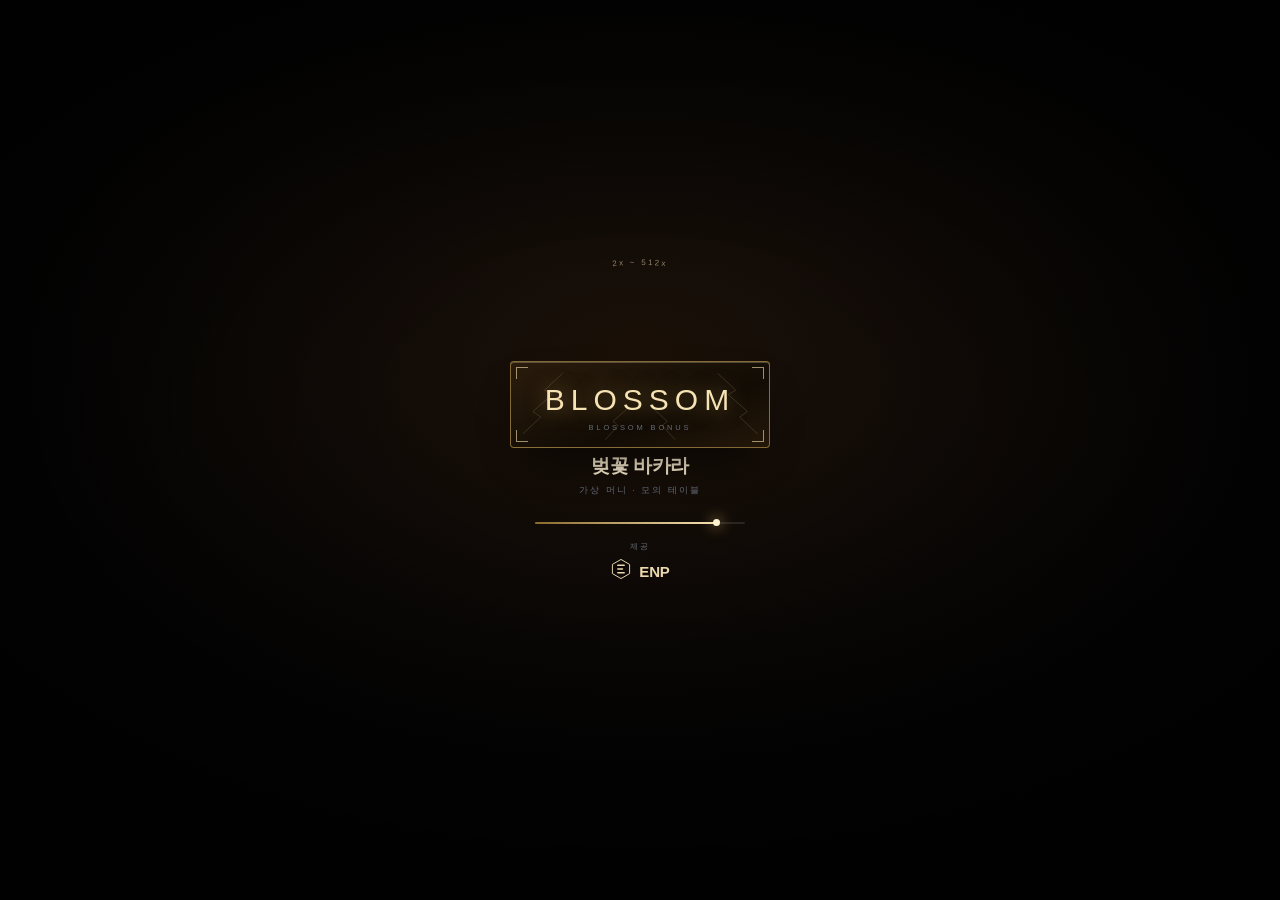
<file: index.html>
<!DOCTYPE html>
<html lang="ko">
<head>
<meta charset="utf-8" />
<meta name="viewport" content="width=device-width, initial-scale=1.0, maximum-scale=1.0, minimum-scale=1.0, user-scalable=no, viewport-fit=cover" />
<meta name="theme-color" content="#07080B" />
<meta name="apple-mobile-web-app-capable" content="yes" />
<meta name="mobile-web-app-capable" content="yes" />
<meta name="apple-mobile-web-app-status-bar-style" content="black-translucent" />
<meta name="format-detection" content="telephone=no" />
<meta name="description" content="가상 머니 전용 모의 카지노. 바카라 스피드 · 벚꽃 · 눈꽃 3테이블과 블랙잭을 한 계정 · 한 잔액으로." />
<title>ENP BACCARAT · 가상 머니 모의 카지노 (바카라 · 블랙잭)</title>
<link rel="stylesheet" href="css/style.css?v=20261127b" />
<link rel="icon" href="data:image/svg+xml,%3Csvg xmlns='http://www.w3.org/2000/svg' viewBox='0 0 24 24'%3E%3Crect width='24' height='24' rx='6' fill='%230A0C0D'/%3E%3Cpath d='M13.3 3 5 13.5h5.2L9.5 21l8.4-11.5h-5.2L13.3 3Z' fill='%23D9B25F'/%3E%3C/svg%3E" />
</head>
<body data-mode="sakura">

<!-- ══════════ SPLASH ══════════ -->
<div class="splash" id="splash" aria-hidden="true">
  <div class="splash-vignette"></div>
  <div class="splash-stage">
    <svg class="splash-arch" viewBox="0 0 440 84" aria-hidden="true">
      <defs>
        <path id="archPath" d="M30 78 Q220 -8 410 78" fill="none"/>
      </defs>
      <text class="arch-text"><textPath href="#archPath" startOffset="50%" text-anchor="middle" id="splashArch">2x ~ 512x</textPath></text>
    </svg>

    <div class="plaque" id="splashPlaque">
      <svg class="plaque-veins" viewBox="0 0 400 120" preserveAspectRatio="none" aria-hidden="true">
        <path d="M18 102 L46 78 L34 70 L64 46 L52 40 L80 16"/>
        <path d="M382 102 L354 78 L366 70 L336 46 L348 40 L320 16"/>
        <path d="M146 110 L166 90 L158 84 L180 66"/>
        <path d="M254 110 L234 90 L242 84 L220 66"/>
      </svg>
      <span class="pl-corner tl"></span><span class="pl-corner tr"></span>
      <span class="pl-corner bl"></span><span class="pl-corner br"></span>
      <div class="plaque-word" id="splashEn">BLOSSOM</div>
      <div class="plaque-tag" id="splashTag">SAKURA BONUS</div>
    </div>

    <div class="splash-ko" id="splashKo">벚꽃 바카라</div>
    <div class="splash-sub">가상 머니 · 모의 테이블</div>

    <div class="splash-flare">
      <div class="flare-track"><i id="splashFill"></i></div>
      <span class="flare-spark" id="flareSpark"></span>
    </div>

    <div class="splash-provide">제공</div>
    <div class="splash-enp">
      <span class="enp-mark">
        <svg viewBox="0 0 34 34" aria-hidden="true">
          <path d="M17 2.2 30.3 9.9v14.2L17 31.8 3.7 24.1V9.9L17 2.2Z" fill="none" stroke="currentColor" stroke-width="1.5"/>
          <path d="M12 11.2h10M12 17h7.4M12 22.8h10" stroke="currentColor" stroke-width="2.1" stroke-linecap="round"/>
        </svg>
      </span>
      <span class="enp-word">ENP</span>
    </div>
  </div>
</div>

<div class="app">

  <!-- ══════════ TOP BAR ══════════ -->
  <header class="topbar">
    <div class="topbar-left">
      <a class="brand" href="#" id="brand" aria-label="ENP Baccarat">
        <span class="brand-mark"><b>E</b><span class="brand-glyph" id="brandGlyph">🌸</span></span>
        <span class="brand-text"><b>ENP</b><i>BACCARAT</i></span>
      </a>
      <span class="vm-badge">가상 머니</span>
    </div>

    <nav class="mode-switch" id="modeSwitch" aria-label="바카라 모드 선택">
      <button class="mode-btn" data-mode="speed"><span class="mi">🚀</span><span class="mt">스피드</span></button>
      <button class="mode-btn is-active" data-mode="sakura"><span class="mi">🌸</span><span class="mt">벚꽃</span></button>
      <button class="mode-btn" data-mode="snow"><span class="mi">❄️</span><span class="mt">눈꽃</span></button>
      <a class="mode-btn mode-nav" href="blackjack/" id="navBlackjack" aria-label="블랙잭 테이블로 이동"><span class="mi spade">♠</span><span class="mt">블랙잭</span></a>
    </nav>

    <div class="topbar-right">
      <button class="account-btn is-guest" id="accountBtn" aria-label="계정 · 로그인 또는 가입">
        <span class="avatar" id="avatar">G</span>
        <span class="acc-name" id="accName">로그인</span>
      </button>
      <button class="logout-btn" id="logoutBtn" hidden aria-label="로그아웃" title="로그아웃">
        <svg viewBox="0 0 24 24" aria-hidden="true"><path d="M15 4h3a2 2 0 0 1 2 2v12a2 2 0 0 1-2 2h-3" fill="none" stroke="currentColor" stroke-width="1.6" stroke-linecap="round"/><path d="M10 8l-4 4 4 4M6 12h9" fill="none" stroke="currentColor" stroke-width="1.6" stroke-linecap="round" stroke-linejoin="round"/></svg>
      </button>
      <div class="balance-pill" id="balancePill" title="가상 머니 잔액">
        <span class="bp-cur">₩</span>
        <span class="bp-amount" id="balance">10억</span>
        <button class="bp-refill" id="refillBtn" title="가상 머니 충전">충전</button>
      </div>
      <button class="ico-btn" id="soundBtn" aria-label="사운드 켜기/끄기" title="사운드"></button>
      <button class="ico-btn" id="infoBtn" aria-label="설정 및 규칙" title="설정 및 규칙">
        <svg viewBox="0 0 24 24" aria-hidden="true"><circle cx="12" cy="12" r="9" fill="none" stroke="currentColor" stroke-width="1.7"/><path d="M12 10.6v5.2" stroke="currentColor" stroke-width="1.8" stroke-linecap="round"/><circle cx="12" cy="7.9" r="1.05" fill="currentColor"/></svg>
      </button>
    </div>
  </header>

  <!-- ══════════ MAIN ══════════ -->
  <main class="layout">
   <div class="main-col">

    <!-- ─────────── 1 · DEALER STUDIO ─────────── -->
    <section class="dealer-view" id="dealerView" aria-label="딜러 스튜디오">
      <div class="studio" aria-hidden="true">
        <div class="st-wall"></div>
        <div class="st-curtain c1"></div>
        <div class="st-curtain c2"></div>
        <div class="st-arch"></div>
        <div class="st-beam b1"></div>
        <div class="st-beam b2"></div>
        <div class="st-beam b3"></div>
        <div class="st-cone"></div>
        <div class="st-vignette"></div>
      </div>

      <span class="shoe-info" id="shoeInfo">416 / 416</span>
      <div class="shoe-meter" aria-hidden="true"><i id="shoeBar"></i></div>

      <div class="dealer-slot"><!-- dealer -->
        <div class="dealer" id="dealer" aria-hidden="true">
          <div class="dp-blur"></div>
          <img class="dp-img" src="assets/dealer.jpg" alt="" draggable="false" decoding="async">
          <div class="dp-tint"></div>
          <div class="dp-spot"></div>
          <div class="dp-fade"></div>
        </div>
      </div>

      <div class="felt" id="felt">
        <canvas id="fx" class="fx-canvas" aria-hidden="true"></canvas>
        <div class="felt-grain" aria-hidden="true"></div>
        <div class="felt-mark" id="feltMark" aria-hidden="true">🌸</div>
        <div class="felt-cushion" aria-hidden="true"></div>

        <div class="felt-label fl-p">PLAYER</div>
        <div class="felt-label fl-b">BANKER</div>

        <div class="hand hand-p" aria-label="플레이어 카드"><div class="cards" id="playerCards"></div></div>
        <div class="hand hand-b" aria-label="뱅커 카드"><div class="cards" id="bankerCards"></div></div>

        <button class="shoe" id="shoeEl" title="잔여 카드 (누르면 셔플)" aria-label="카드 슈 · 잔여 카드">
          <span class="shoe-3d" aria-hidden="true">
            <span class="sh-base"></span>
            <span class="sh-deck"></span>
            <span class="sh-mouth"></span>
          </span>
          <span class="shoe-count" id="shoeCount">416</span>
        </button>

        <div class="live-mult" id="liveMult"></div>
      </div>

      <div class="dh-layer" id="dhLayer" aria-hidden="true"></div>

      <div class="score-badge sb-p" id="playerTotal"><i>0</i></div>
      <div class="score-badge sb-b" id="bankerTotal"><i>0</i></div>
      <div class="hand-badge" id="handBadge" aria-hidden="true"><b class="hb-letter"></b><span class="hb-label"></span></div>

      <!-- 당첨 연출 — 영상처럼 테이블 상단 리본 + 이겼습니다 + 금빛 당첨 금액 -->
      <div class="win-celebrate" id="winCelebrate" aria-hidden="true">
        <div class="wc-ribbon" id="wcRibbon"><b id="wcSide">뱅커</b></div>
        <div class="wc-won" id="wcWon">이겼습니다</div>
        <div class="wc-amount">
          <i class="wc-sp s1"></i><i class="wc-sp s2"></i><i class="wc-sp s3"></i><i class="wc-sp s4"></i><i class="wc-sp s5"></i><i class="wc-sp s6"></i>
          <span class="wc-cur">₩</span><b id="wcAmount">97,500</b>
        </div>
      </div>

      <div class="round-clock" id="roundClock" aria-label="베팅 카운트다운">
        <span class="rc-ring" aria-hidden="true"></span>
        <span class="rc-num" id="clockNum">10</span>
      </div>

      <div class="bonus-rail" id="bonusStrip">
        <div class="br-head">
          <span class="br-icon" id="bonusIcon">🌸</span>
          <b id="bonusTitle">벚꽃 보너스</b>
          <span class="br-note" id="bonusNote">딜 전 공개</span>
        </div>
        <div class="bs-cards" id="bonusCards">
          <span class="bs-empty" id="bonusEmpty">딜하면 1~5장 공개</span>
        </div>
      </div>

      <div class="squeeze-hint" id="squeezeHint">
        <span>카드를 탭해 쪼개세요</span>
        <button id="revealAllBtn" class="mini-btn">전체 오픈</button>
      </div>

      <div class="shuffle-veil" id="shuffleVeil" aria-hidden="true"><i class="sh-card"></i><span>SHUFFLING</span></div>
      <div class="lightning-veil" id="lightningVeil" aria-hidden="true"><div class="lv-flash"></div></div>
    </section>

    <!-- ─────────── 2 · ROAD BOARD ─────────── -->
    <section class="roadboard" aria-label="출목표">
      <div class="rb-main">
        <div class="bigroad" id="bigroad"></div>

        <div class="mini-roads">
          <div class="mr eye"><div class="mr-grid" id="roadEye"></div></div>
          <div class="mr small"><div class="mr-grid" id="roadSmall"></div></div>
          <div class="mr cock"><div class="mr-grid" id="roadCock"></div></div>
        </div>
      </div>

      <div class="bead-wrap" aria-label="비드로드">
        <div class="bead" id="bead"></div>
      </div>

      <button class="road-chev" id="roadToggle" aria-expanded="true" aria-label="보조 출목표 접기/펼치기">
        <svg viewBox="0 0 24 24" aria-hidden="true"><path d="M5 13.4l7-6.4 7 6.4" fill="none" stroke="currentColor" stroke-width="2.1" stroke-linecap="round" stroke-linejoin="round"/><path d="M5 19.4l7-6.4 7 6.4" fill="none" stroke="currentColor" stroke-width="2.1" stroke-linecap="round" stroke-linejoin="round"/></svg>
      </button>

      <div class="rb-stats">
        <span class="tie-rate" id="tieRate">0%</span>
        <span class="hand-no">#<b id="statHands">0</b></span>
        <span class="sp p"><i>P</i><b id="statP">0</b></span>
        <span class="sp b"><i>B</i><b id="statB">0</b></span>
        <span class="sp t"><i>T</i><b id="statT">0</b></span>
        <button type="button" class="pred p" id="predP" aria-pressed="false" title="다음 판을 플레이어로 가정해 출목표에 미리보기"><i></i><i></i><i></i></button>
        <button type="button" class="pred b" id="predB" aria-pressed="false" title="다음 판을 뱅커로 가정해 출목표에 미리보기"><i></i><i></i><i></i></button>
        <span class="road-count" id="roadCount" hidden>0</span>
      </div>
    </section>
   </div>

   <div class="side-col">
    <!-- ─────────── 3 · BETTING MAT ─────────── -->
    <section class="betting-mat" id="matArea" aria-label="베팅 매트">
      <div class="mat-row r1">
        <button class="mat-zone mz-player" data-spot="player" aria-label="플레이어 베팅">
          <span class="mz-cards" data-mini="player"></span>
          <span class="mz-name">플레이어</span>
          <span class="mz-pay" id="payPlayer">1:1</span>
          <span class="bet-chip" data-betchip="player"></span>
        </button>

        <button class="mat-zone mz-tie" data-spot="tie" aria-label="무(타이) 베팅">
          <span class="mz-name">무</span>
          <span class="mz-pay" id="payTie">8:1</span>
          <span class="bet-chip" data-betchip="tie"></span>
        </button>

        <button class="mat-zone mz-banker" data-spot="banker" aria-label="뱅커 베팅">
          <span class="mz-cards" data-mini="banker"></span>
          <span class="mz-name">뱅커</span>
          <span class="mz-pay" id="payBanker">0.95:1</span>
          <span class="bet-chip" data-betchip="banker"></span>
        </button>
      </div>

      <div class="mat-row r2">
        <button class="mat-zone mz-side p-side" data-spot="playerPair" aria-label="플레이어 페어 베팅">
          <span class="mz-name">플레이어 페어</span>
          <span class="mz-pay" id="payPP">11:1</span>
          <span class="bet-chip" data-betchip="playerPair"></span>
        </button>
        <button class="mat-zone mz-side" data-spot="playerBonus" aria-label="플레이어 보너스 베팅">
          <span class="mz-name">플레이어 보너스</span>
          <span class="mz-pay" id="payPB">1~30:1</span>
          <span class="bet-chip" data-betchip="playerBonus"></span>
        </button>
        <button class="mat-zone mz-side" data-spot="bankerBonus" aria-label="뱅커 보너스 베팅">
          <span class="mz-name">뱅커 보너스</span>
          <span class="mz-pay" id="payBB">1~30:1</span>
          <span class="bet-chip" data-betchip="bankerBonus"></span>
        </button>
        <button class="mat-zone mz-side b-side" data-spot="bankerPair" aria-label="뱅커 페어 베팅">
          <span class="mz-name">뱅커 페어</span>
          <span class="mz-pay" id="payBP">11:1</span>
          <span class="bet-chip" data-betchip="bankerPair"></span>
        </button>
      </div>

      <div class="mat-row r3">
        <button class="mat-zone mz-perfect" data-spot="perfectPair" aria-label="퍼펙트 페어 베팅">
          <span class="mz-name">퍼펙트 페어</span>
          <span class="mz-pay" id="payPerfect">하나 25:1 · 더블 200:1</span>
          <span class="bet-chip" data-betchip="perfectPair"></span>
        </button>
        <button class="mat-zone mz-either" data-spot="eitherPair" aria-label="이더 페어 베팅">
          <span class="mz-name">이더 페어</span>
          <span class="mz-pay" id="payEither">5:1</span>
          <span class="bet-chip" data-betchip="eitherPair"></span>
        </button>
      </div>

      <div class="mat-tip" id="matTip">칩을 놓은 뒤 길게 누르거나 끌어서 다른 칸으로 옮길 수 있어요</div>
    </section>

    <!-- ─────────── BET CONTROLS ─────────── -->
    <section class="bet-controls" aria-label="베팅 컨트롤">
      <div class="chip-line">
        <span class="chip-now">칩 <b id="chipAmount">10K</b></span>
        <div class="bet-summary">
          <span id="feeRow"><span id="feeLabel">수수료</span> <b id="totalFee">₩0</b></span>
          <span>차감 <b id="totalDebit">₩0</b></span>
        </div>
      </div>

      <div class="chip-row" id="chipRow" role="group" aria-label="칩 선택">
        <button class="chip" data-chip="1000" aria-label="1K"><i class="ln2">1K</i></button>
        <button class="chip" data-chip="5000" aria-label="5K"><i class="ln2">5K</i></button>
        <button class="chip is-active" data-chip="10000" aria-label="10K"><i class="ln3">10K</i></button>
        <button class="chip" data-chip="50000" aria-label="50K"><i class="ln3">50K</i></button>
        <button class="chip" data-chip="100000" aria-label="100K"><i class="ln4">100K</i></button>
        <button class="chip" data-chip="500000" aria-label="500K"><i class="ln4">500K</i></button>
        <button class="chip" data-chip="1000000" aria-label="1M"><i class="ln2">1M</i></button>
        <button class="chip" data-chip="5000000" aria-label="5M"><i class="ln2">5M</i></button>
        <button class="chip" data-chip="10000000" aria-label="10M"><i class="ln3">10M</i></button>
        <button class="chip" data-chip="100000000" aria-label="100M"><i class="ln4">100M</i></button>
      </div>

      <div class="ctrl-row">
        <button class="ctrl-btn" id="undoBtn" aria-label="실행 취소" title="실행 취소">↺</button>
        <button class="ctrl-btn wide" id="rebetBtn">재베팅</button>
        <button class="ctrl-btn" id="halfBtn" aria-label="절반">½</button>
        <button class="ctrl-btn" id="doubleBtn" aria-label="두 배">2×</button>
        <button class="ctrl-btn" id="clearBtn" aria-label="베팅 초기화">지우기</button>
        <button class="deal-btn" id="dealBtn">
          <span class="deal-label">딜</span>
          <span class="deal-amt" id="dealAmount">베팅하세요</span>
        </button>
      </div>
    </section>

    <aside class="session-panel" aria-label="세션 정보">
      <div class="sp-head"><h3>최근 기록</h3><span>가상 머니 · 모의 테이블</span></div>
      <div class="history-list" id="historyList"><span class="hist-empty">아직 기록이 없습니다</span></div>
      <div class="sp-stats">
        <div><span>순손익</span><b id="statNet">₩0</b></div>
        <div><span>P 페어</span><b id="pPairs">0</b></div>
        <div><span>B 페어</span><b id="bPairs">0</b></div>
      </div>
    </aside>
   </div>

    <!-- ─────────── STATUS BAR ─────────── -->
    <footer class="statusbar">
      <span class="st-stake" id="stakeCell">총 베팅금 <b id="totalStake">₩0</b></span>
      <span class="st-lastwin" id="lastWinCell" hidden>지난 우승 <b id="lastWin">₩0</b></span>
      <span class="st-bal">잔고 <b id="statusBalance">₩10억</b></span>
      <span class="st-table"><b id="tableName">벚꽃 바카라</b><i id="statusLimit">₩1K–무제한</i></span>
      <span class="st-note" id="tableNote">8덱 슈</span>
    </footer>

    <span class="table-rule-src" id="tableRule" hidden>벚꽃 카드 1–5장</span>

    <!-- ─────────── RESULT ─────────── -->
    <div class="result" id="result" role="status" aria-live="polite">
      <div class="result-glow"></div>
      <div class="result-top">
        <div>
          <div class="result-kicker" id="resultKicker">핸드 결과</div>
          <div class="result-title" id="resultTitle">뱅커 승리</div>
        </div>
        <div class="result-amount" id="resultAmount">+₩20,000</div>
      </div>
      <div class="result-mult" id="resultMult">🌸 ×8 BLOSSOM WIN!</div>
      <div class="result-rows" id="resultRows"></div>
      <button class="result-close" id="resultClose">계속</button>
    </div>

  </main>
</div>

<div class="fx-layer" id="fxLayer" aria-hidden="true"></div>

<!-- ══════════ MODE TRANSITION VEIL ══════════ -->
<div class="mode-veil" id="modeVeil" aria-hidden="true">
  <div class="mv-inner">
    <span class="mv-icon" id="mvIcon">🌸</span>
    <span class="mv-name" id="mvName">벚꽃 바카라</span>
    <span class="mv-sub" id="mvSub">TABLE OPEN</span>
  </div>
</div>

<!-- ══════════ MODAL ══════════ -->
<div class="modal-back" id="modalBack" hidden>
  <div class="modal" role="dialog" aria-modal="true" aria-labelledby="modalTitle">
    <div class="modal-head">
      <h2 id="modalTitle">설정 및 규칙</h2>
      <button class="modal-x" id="modalClose" aria-label="닫기">✕</button>
    </div>

    <div class="modal-body">
      <section class="m-sec">
        <h3>설정</h3>
        <label class="opt"><span>사운드</span><input type="checkbox" id="optSound" checked><i class="sw"></i></label>
        <label class="opt"><span>쪼기 모드 (Squeeze)</span><input type="checkbox" id="optSqueeze"><i class="sw"></i></label>
        <label class="opt"><span>노 커미션 (뱅커 6 = 0.5:1)</span><input type="checkbox" id="optNoComm"><i class="sw"></i></label>
        <label class="opt" id="autoRebetRow"><span>스피드 자동 재베팅</span><input type="checkbox" id="optAutoRebet"><i class="sw"></i></label>
      </section>

      <section class="m-sec">
        <h3>가상 머니</h3>
        <div class="m-money">
          <div><span>현재 잔액</span><b id="modalBalance">₩1,000,000,000</b></div>
          <div class="m-money-actions">
            <button class="btn ghost sm" id="modalRefill">+₩10억 충전</button>
            <button class="btn danger sm" id="modalReset">잔액 초기화</button>
          </div>
        </div>
        <p class="m-note">모든 금액은 가상 머니입니다. 충전은 언제든 무료이며 실제 결제가 발생하지 않습니다.</p>
      </section>

      <section class="m-sec">
        <h3>테이블 규칙</h3>
        <div class="rule" data-rule="speed">
          <b>🚀 스피드 바카라</b>
          <p>수수료 없는 클래식 정산에 초고속 딜링을 적용한 테이블입니다. 쪼기 없이 즉시 오픈됩니다.</p>
        </div>
        <div class="rule" data-rule="sakura">
          <b>🌸 벚꽃 바카라</b>
          <p>매 라운드 1~5장의 벚꽃 카드(2x·3x·4x·5x·8x)가 피어납니다. 승리한 베팅에 벚꽃 카드가 포함되면 배당이 곱연산으로 중첩됩니다.</p>
        </div>
        <div class="rule" data-rule="snow">
          <b>❄️ 눈꽃 바카라</b>
          <p>매 라운드 1~5장의 눈꽃 크리스탈(2x·3x·4x·5x·8x)이 내립니다. 승리한 베팅에 눈꽃 카드가 포함되면 배당이 곱연산으로 중첩됩니다.</p>
        </div>
        <div class="rule">
          <b>🎯 계정</b>
          <p>아이디와 PIN으로 가상 머니 계정을 만들 수 있고, 게스트로도 바로 플레이할 수 있습니다. 계정·잔액·기록은 이 기기의 브라우저에만 저장됩니다.</p>
        </div>
      </section>

      <section class="m-sec">
        <h3>사이드 베팅</h3>
        <table class="m-table">
          <thead><tr><th>베팅</th><th>조건</th><th>배당</th></tr></thead>
          <tbody>
            <tr><td>플레이어 / 뱅커</td><td>해당 핸드 승리</td><td>1:1 · 0.95:1</td></tr>
            <tr><td>무 (타이)</td><td>양쪽 합계 동일</td><td>8:1</td></tr>
            <tr><td>플레이어 · 뱅커 페어</td><td>첫 두 장이 같은 랭크</td><td>11:1</td></tr>
            <tr><td>플레이어 · 뱅커 보너스</td><td>해당 핸드 합계 4~9</td><td>4→2:1 · 5→3:1 · 6→4:1 · 7→6:1 · 8→10:1 · 9→30:1</td></tr>
            <tr><td>퍼펙트 페어</td><td>첫 두 장이 같은 랭크 + 같은 무늬 (하나) / 양쪽 모두 (더블)</td><td>25:1 · 200:1</td></tr>
            <tr><td>이더 페어</td><td>어느 한쪽이든 페어</td><td>5:1</td></tr>
          </tbody>
        </table>
        <p class="m-note">벚꽃·눈꽃 테이블에서는 위 사이드 베팅에도 보너스 카드 배수가 곱해집니다.</p>
      </section>

      <section class="m-sec">
        <h3>푼토 방코 규칙</h3>
        <ul class="m-list">
          <li>8덱 416장, 피셔-예이츠 셔플. 14장 이하가 되면 자동 셔플.</li>
          <li>베팅 카운트다운 20초가 0이 되면 자동으로 베팅이 마감되고 카드가 딜링·정산됩니다. 베팅하지 않아도 다음 라운드가 계속 진행됩니다.</li>
          <li>슈가 새로 시작되면 출목표(빅로드·중국점·비드로드)는 새로 시작하고 누적 손익은 유지됩니다.</li>
          <li>내추럴 8·9는 양쪽 모두 스탠드.</li>
          <li>플레이어 0–5 드로우, 6–7 스탠드.</li>
          <li>뱅커는 플레이어 서드카드에 따라 아래 표대로 드로우합니다.</li>
        </ul>
        <table class="m-table">
          <thead><tr><th>뱅커</th><th>드로우 조건</th></tr></thead>
          <tbody>
            <tr><td>0–2</td><td>항상</td></tr>
            <tr><td>3</td><td>P3 ≠ 8</td></tr>
            <tr><td>4</td><td>P3 2–7</td></tr>
            <tr><td>5</td><td>P3 4–7</td></tr>
            <tr><td>6</td><td>P3 6–7</td></tr>
            <tr><td>7</td><td>스탠드</td></tr>
          </tbody>
        </table>
        <p class="m-note">플레이어가 스탠드하면 뱅커는 0–5에서 드로우, 6–7은 스탠드합니다.</p>
      </section>
    </div>
  </div>
</div>

<div class="toast" id="toast" role="status" aria-live="polite"></div>

<!-- ══════════ BIG WIN CELEBRATION ══════════ -->
<div class="celebrate" id="celebrate" aria-hidden="true">
  <div class="cel-flash"></div>
  <div class="cel-rays"></div>
  <div class="cel-ring"></div>
  <div class="cel-sparks"><i></i><i></i><i></i><i></i><i></i><i></i><i></i><i></i><i></i><i></i><i></i><i></i></div>
  <div class="cel-inner">
    <div class="cel-kicker" id="celKicker">BONUS WIN</div>
    <div class="cel-mult" id="celMult">⚡ ×8</div>
    <div class="cel-amount" id="celAmount">+₩200,000</div>
    <div class="cel-note">가상 머니 · VIRTUAL WIN</div>
  </div>
</div>

<!-- ══════════ AUTH MODAL ══════════ -->
<div class="modal-back" id="authBack" hidden>
  <div class="auth-panel" role="dialog" aria-modal="true" aria-labelledby="authTitle">
    <button class="modal-x auth-x" id="authClose" aria-label="닫기">✕</button>
    <div class="auth-brand">
      <span class="auth-bolt">♠</span>
      <h2 id="authTitle">ENP BACCARAT</h2>
      <p>가상 머니 데모 계정</p>
    </div>
    <div class="auth-tabs" id="authTabs">
      <button data-auth="login" class="is-active">로그인</button>
      <button data-auth="signup">회원가입</button>
    </div>
    <form id="authForm" autocomplete="off" novalidate>
      <label class="fld"><span>아이디</span><input id="authId" maxlength="14" placeholder="3~14자 영문·숫자" autocapitalize="none" spellcheck="false"></label>
      <label class="fld" id="nickFld"><span>닉네임 <i>선택</i></span><input id="authNick" maxlength="12" placeholder="표시 이름"></label>
      <label class="fld"><span>PIN <i>4~6자리 숫자</i></span><input id="authPin" type="password" inputmode="numeric" maxlength="6" placeholder="••••"></label>
      <label class="fld" id="pin2Fld"><span>PIN 확인</span><input id="authPin2" type="password" inputmode="numeric" maxlength="6" placeholder="••••"></label>
      <div class="auth-msg" id="authMsg"></div>
      <button class="auth-submit" id="authSubmit" type="submit">로그인</button>
    </form>
    <div class="auth-profile" id="authProfile" hidden>
      <div class="ap-avatar" id="apAvatar">E</div>
      <div class="ap-name" id="apName">enp</div>
      <div class="ap-role">가상 머니 데모 계정</div>
      <div class="ap-bal"><span>보유 가상 머니</span><b id="apBalance">₩1,000,000</b></div>
      <button class="auth-submit" id="apLogout" type="button">로그아웃</button>
      <button class="auth-link" id="apSwitch" type="button">다른 계정으로 로그인</button>
    </div>
    <div class="auth-foot">
      <button id="guestBtn" type="button">게스트로 계속하기</button>
      <p>모든 금액은 가상 머니입니다 · 실제 결제·현금 없음</p>
    </div>
  </div>
</div>

<!-- ══════════ HIDDEN ADMIN PIN ══════════ -->
<div class="modal-back pin-back" id="pinBack" hidden>
  <div class="pin-panel" role="dialog" aria-modal="true" aria-label="관리자 인증">
    <div class="pin-head"><span>SECURE ACCESS</span><button id="pinClose" aria-label="닫기">✕</button></div>
    <div class="pin-dots" id="pinDots"><i></i><i></i><i></i><i></i></div>
    <div class="pin-msg" id="pinMsg">PIN을 입력하세요</div>
    <div class="keypad" id="keypad">
      <button data-key="1">1</button><button data-key="2">2</button><button data-key="3">3</button>
      <button data-key="4">4</button><button data-key="5">5</button><button data-key="6">6</button>
      <button data-key="7">7</button><button data-key="8">8</button><button data-key="9">9</button>
      <button data-key="clear" class="kp-soft">C</button><button data-key="0">0</button><button data-key="back" class="kp-soft">⌫</button>
    </div>
  </div>
</div>

<!-- ══════════ ADMIN PANEL ══════════ -->
<div class="modal-back" id="adminBack" hidden>
  <div class="admin-panel" role="dialog" aria-modal="true" aria-label="관리자 패널">
    <div class="admin-head">
      <div class="admin-title"><span class="admin-badge">ADMIN</span><h2>회원 · 가상 머니 관리</h2></div>
      <button class="modal-x" id="adminClose" aria-label="닫기">✕</button>
    </div>
    <div class="admin-body">
      <div class="adm-toolbar">
        <label class="adm-amount"><span>조정 금액</span><input id="admAmount" inputmode="numeric" value="100000"></label>
        <div class="adm-presets">
          <button data-preset="100000">+10만</button>
          <button data-preset="1000000">+100만</button>
          <button data-preset="-100000">−10만</button>
          <button data-preset="reset">초기화</button>
        </div>
      </div>
      <div class="adm-users" id="admUsers"></div>

      <div class="adm-sync">
        <h3>GitHub 동기화 <span>선택</span></h3>
        <p>회원 목록과 잔액을 비공개 리포지토리에 저장해 다른 기기와 맞춥니다. PAT는 이 기기에만 저장됩니다.</p>
        <div class="sync-grid">
          <input id="ghRepo" placeholder="owner/repo" autocapitalize="none" spellcheck="false">
          <input id="ghPat" type="password" placeholder="ghp_… (repo 권한)" autocomplete="off">
        </div>
        <div class="sync-actions">
          <button id="ghTest" class="btn ghost sm">연결 테스트</button>
          <button id="ghPush" class="btn ghost sm">올리기</button>
          <button id="ghPull" class="btn ghost sm">불러오기</button>
        </div>
        <div class="sync-status" id="ghStatus">대기 중</div>
      </div>
    </div>
  </div>
</div>

<script src="js/enp-account.js?v=20261127b"></script>
<script src="js/engine.js?v=20261127b"></script>
<script src="js/audio.js?v=20261127b"></script>
<script src="js/fx.js?v=20261127b"></script>
<script src="js/app.js?v=20261127b"></script>
</body>
</html>
</file>
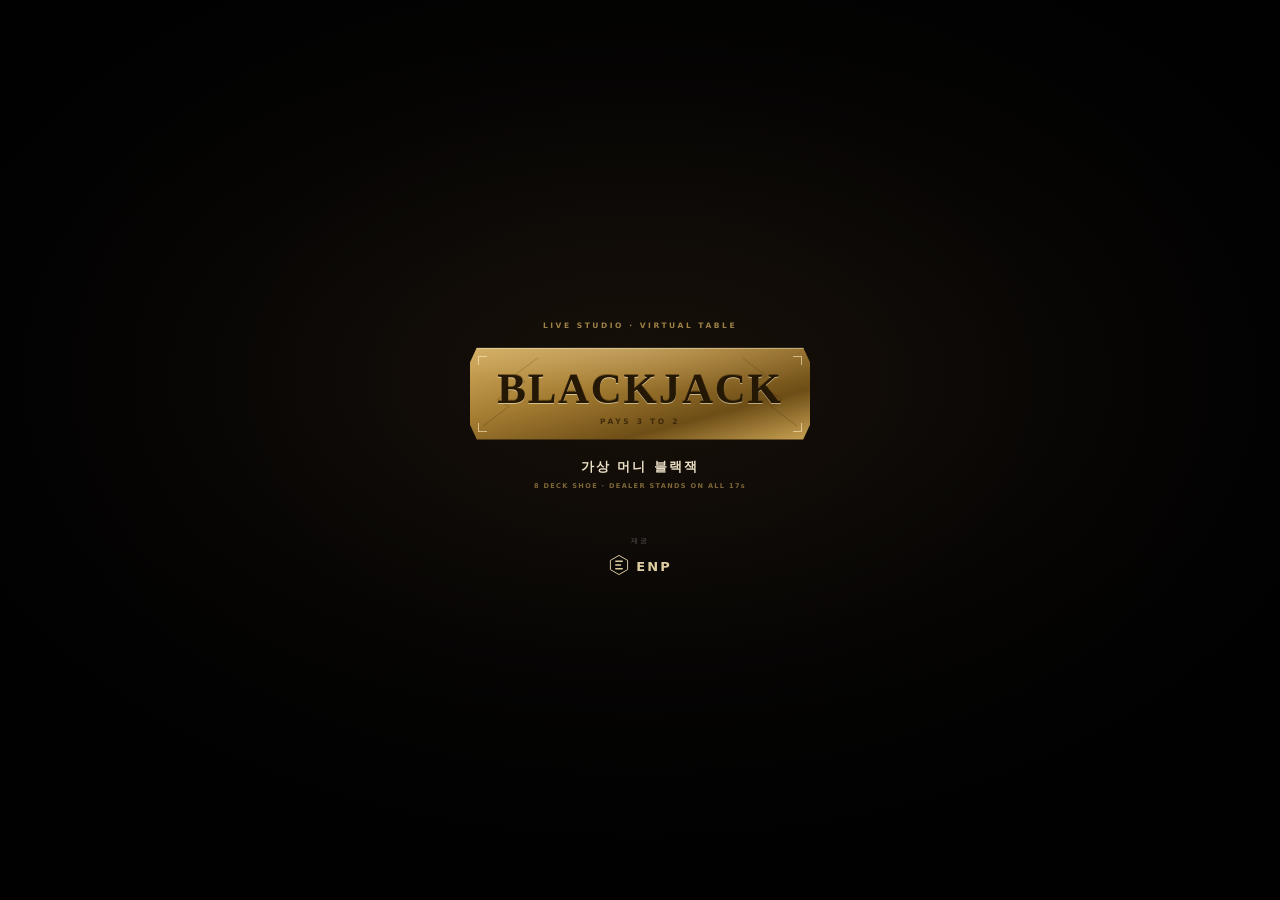
<file: blackjack/index.html>
<!DOCTYPE html>
<html lang="ko">
<head>
<meta charset="utf-8" />
<meta name="viewport" content="width=device-width, initial-scale=1.0, maximum-scale=1.0, minimum-scale=1.0, user-scalable=no, viewport-fit=cover" />
<meta name="theme-color" content="#07090A" />
<meta name="apple-mobile-web-app-capable" content="yes" />
<meta name="mobile-web-app-capable" content="yes" />
<meta name="apple-mobile-web-app-status-bar-style" content="black-translucent" />
<meta name="format-detection" content="telephone=no" />
<meta name="description" content="가상 머니 전용 모의 블랙잭. 바카라와 같은 계정 · 같은 잔액. 8덱 슈, 스플릿 · 더블다운 · 인슈어런스와 애니 페어 · 21+3 · 핫 3 · 버스트 잇 사이드 베팅." />
<title>ENP BLACKJACK · 가상 머니 모의 블랙잭</title>
<link rel="stylesheet" href="css/style.css?v=20261127b" />
<link rel="icon" href="data:image/svg+xml,%3Csvg xmlns='http://www.w3.org/2000/svg' viewBox='0 0 32 32'%3E%3Crect width='32' height='32' rx='7' fill='%230A0C0D'/%3E%3Cpath d='M9 7h11a6 6 0 0 1 0 12H9z' fill='%23D9B25F'/%3E%3Cpath d='M9 7v18' stroke='%23D9B25F' stroke-width='3'/%3E%3C/svg%3E" />
</head>
<body>

<!-- ══════════ SPLASH ══════════ -->
<div class="splash" id="splash" aria-hidden="true">
  <div class="sp-vignette"></div>
  <div class="sp-stage">
    <div class="sp-kicker">LIVE STUDIO · VIRTUAL TABLE</div>
    <div class="plaque">
      <span class="pl-corner tl"></span><span class="pl-corner tr"></span>
      <span class="pl-corner bl"></span><span class="pl-corner br"></span>
      <svg class="plaque-veins" viewBox="0 0 420 132" preserveAspectRatio="none" aria-hidden="true">
        <path d="M16 112 L48 84 L34 74 L68 48 L54 40 L84 14"/>
        <path d="M404 112 L372 84 L386 74 L352 48 L366 40 L336 14"/>
      </svg>
      <div class="plaque-word">BLACKJACK</div>
      <div class="plaque-tag">PAYS 3 TO 2</div>
    </div>
    <div class="sp-ko">가상 머니 블랙잭</div>
    <div class="sp-sub">8 DECK SHOE · DEALER STANDS ON ALL 17s</div>
    <div class="sp-provide">제공</div>
    <div class="sp-enp">
      <span class="enp-mark">
        <svg viewBox="0 0 34 34" aria-hidden="true">
          <path d="M17 2.2 30.3 9.9v14.2L17 31.8 3.7 24.1V9.9L17 2.2Z" fill="none" stroke="currentColor" stroke-width="1.5"/>
          <path d="M12 11.2h10M12 17h7.4M12 22.8h10" stroke="currentColor" stroke-width="2.1" stroke-linecap="round"/>
        </svg>
      </span>
      <span class="enp-word">ENP</span>
    </div>
  </div>
</div>

<div class="app" id="app" data-phase="betting">

  <!-- ══════════ TOP BAR ══════════ -->
  <header class="topbar">
    <div class="tb-left">
      <button class="brand" id="brand" aria-label="ENP Blackjack">
        <span class="brand-mark"><b>E</b><i class="brand-glyph">♠</i></span>
        <span class="brand-text"><b>ENP</b><i>BLACKJACK</i></span>
      </button>
      <span class="vm-badge">가상 머니</span>
    </div>

    <nav class="mode-switch" id="modeSwitch" aria-label="테이블 선택">
      <a class="mode-btn" href="../index.html?mode=speed" aria-label="스피드 바카라로 이동"><span class="mi">🚀</span><span class="mt">스피드</span></a>
      <a class="mode-btn" href="../index.html?mode=sakura" aria-label="벚꽃 바카라로 이동"><span class="mi">🌸</span><span class="mt">벚꽃</span></a>
      <a class="mode-btn" href="../index.html?mode=snow" aria-label="눈꽃 바카라로 이동"><span class="mi">❄️</span><span class="mt">눈꽃</span></a>
      <span class="mode-btn is-active" aria-current="page" aria-label="블랙잭 테이블 (현재)"><span class="mi spade">♠</span><span class="mt">블랙잭</span></span>
    </nav>

    <div class="tb-right">
      <button class="user-chip" id="userChip" aria-label="계정 · 로그인 또는 가입">
        <span class="avatar" id="avatar">E</span>
        <span class="uc-name" id="nickName">게스트</span>
      </button>
      <div class="balance-pill" id="balancePill" title="가상 머니 잔액">
        <span class="bp-cur">₩</span>
        <span class="bp-amount" id="balance">10억</span>
        <button class="bp-refill" id="refillBtn" title="가상 머니 충전">충전</button>
      </div>
      <button class="ico-btn" id="soundBtn" aria-label="사운드 켜기/끄기" title="사운드"></button>
      <button class="ico-btn" id="infoBtn" aria-label="규칙 및 설정" title="규칙 및 설정">
        <svg viewBox="0 0 24 24" aria-hidden="true"><circle cx="12" cy="12" r="9" fill="none" stroke="currentColor" stroke-width="1.7"/><path d="M12 10.6v5.2" stroke="currentColor" stroke-width="1.8" stroke-linecap="round"/><circle cx="12" cy="7.9" r="1.05" fill="currentColor"/></svg>
      </button>
    </div>
  </header>

  <!-- ══════════ MAIN ══════════ -->
  <main class="layout">
    <div class="main-col">

      <!-- ─────────── DEALER STUDIO ─────────── -->
      <section class="stage" id="stage" aria-label="블랙잭 테이블">
        <div class="studio" aria-hidden="true">
          <div class="st-wall"></div>
          <div class="st-panel p1"></div><div class="st-panel p2"></div>
          <div class="st-beam b1"></div><div class="st-beam b2"></div>
          <div class="st-beam b3"></div>
          <div class="st-spot"></div>
          <div class="st-vignette"></div>
        </div>

        <div class="dealer" id="dealer" aria-hidden="true">
          <div class="dp-blur"></div>
          <img class="dp-img" src="assets/dealer.jpg" alt="" draggable="false" decoding="async">
          <div class="dp-tint"></div>
          <div class="dp-fade"></div>
        </div>

        <div class="felt" id="felt" aria-hidden="true">
          <div class="felt-grain"></div>
          <div class="felt-rim"></div>
          <div class="felt-mark">ENP</div>
        </div>

        <div class="shoe" id="shoeEl" title="잔여 카드 (누르면 셔플)" aria-label="카드 슈 · 잔여 카드">
          <span class="shoe-3d" aria-hidden="true"><span class="sh-base"></span><span class="sh-deck"></span><span class="sh-mouth"></span></span>
          <span class="shoe-count" id="shoeCount">416</span>
        </div>

        <div class="table-layer">
          <div class="dealer-zone" id="dealerZone">
            <div class="dealer-cards-wrap">
              <div class="cards dealer-cards" id="dealerCards" aria-label="딜러 카드"></div>
              <div class="hand-badge dealer-badge" id="dealerBadge" hidden><i>0</i></div>
              <div class="bj-flag" id="dealerBJ" hidden>BLACKJACK</div>
            </div>
          </div>

          <div class="arc-zone" aria-hidden="true">
            <svg class="felt-arcs" viewBox="0 0 600 84" preserveAspectRatio="xMidYMid meet">
              <defs>
                <path id="arcTop" d="M42 64 Q300 2 558 64" fill="none"/>
                <path id="arcBot" d="M62 80 Q300 26 538 80" fill="none"/>
              </defs>
              <text class="arc-main"><textPath href="#arcTop" startOffset="50%" text-anchor="middle">BLACKJACK PAYS 3 TO 2</textPath></text>
              <text class="arc-sub"><textPath href="#arcBot" startOffset="50%" text-anchor="middle">DEALER STANDS ON ALL 17s · INSURANCE PAYS 2 TO 1</textPath></text>
            </svg>
            <div class="win-celebrate" id="winCelebrate" aria-hidden="true">
              <div class="wc-ribbon" id="wcRibbon"><b id="wcTitle">플레이어 승</b></div>
              <div class="wc-won" id="wcWon">이겼습니다</div>
              <div class="wc-amount">
                <i class="wc-sp s1"></i><i class="wc-sp s2"></i><i class="wc-sp s3"></i><i class="wc-sp s4"></i><i class="wc-sp s5"></i><i class="wc-sp s6"></i>
                <span class="wc-cur">₩</span><b id="wcAmount">0</b>
              </div>
            </div>
          </div>

          <div class="player-zone" id="playerZone" aria-label="플레이어 핸드"></div>
        </div>

        <div class="dh-layer" id="dhLayer" aria-hidden="true"></div>

        <div class="shuffle-veil" id="shuffleVeil" aria-hidden="true"><i class="sh-card"></i><span>SHUFFLING</span></div>
      </section>

      <!-- ─────────── SIDE BETS ─────────── -->
      <section class="sidebets" id="sideBets" aria-label="사이드 베팅">
        <button class="side-zone" data-side="anyPair" aria-label="애니 페어 베팅">
          <span class="sz-top"><b>애니 페어</b><i>ANY PAIR</i></span>
          <span class="sz-pay">8:1 · 25:1</span>
          <span class="sz-chips" data-szchips="anyPair"></span>
          <span class="sz-badge" data-szbadge="anyPair" hidden></span>
        </button>
        <button class="side-zone" data-side="t213" aria-label="21+3 베팅">
          <span class="sz-top"><b>21+3</b><i>POKER</i></span>
          <span class="sz-pay">5:1 ~ 100:1</span>
          <span class="sz-chips" data-szchips="t213"></span>
          <span class="sz-badge" data-szbadge="t213" hidden></span>
        </button>
        <button class="side-zone" data-side="hot3" aria-label="핫 3 베팅">
          <span class="sz-top"><b>핫 3</b><i>HOT 3</i></span>
          <span class="sz-pay">1:1 ~ 100:1</span>
          <span class="sz-chips" data-szchips="hot3"></span>
          <span class="sz-badge" data-szbadge="hot3" hidden></span>
        </button>
        <button class="side-zone" data-side="bustIt" aria-label="버스트 잇 베팅">
          <span class="sz-top"><b>버스트 잇</b><i>BUST IT</i></span>
          <span class="sz-pay">1:1 ~ 250:1</span>
          <span class="sz-chips" data-szchips="bustIt"></span>
          <span class="sz-badge" data-szbadge="bustIt" hidden></span>
        </button>
      </section>

      <!-- ─────────── BET DECK ─────────── -->
      <section class="deck" aria-label="베팅 컨트롤">

        <div class="insure" id="insure" hidden>
          <span class="in-ace" id="inAce">A♠</span>
          <div class="in-copy">
            <b>인슈어런스</b>
            <span id="insAmount">보험료 ₩0 · 딜러 블랙잭이면 2:1</span>
          </div>
          <div class="in-actions">
            <button class="in-yes" id="insYes">보험</button>
            <button class="in-no" id="insNo">패스</button>
          </div>
        </div>

        <div class="bet-deck" id="betDeck">
          <div class="bet-line">
            <span class="chip-now">칩 <b id="chipAmount">10K</b></span>
            <span class="bet-total">총 베팅 <b id="betTotal">₩0</b></span>
            <span class="bet-limit" id="betLimit">한도 없음</span>
          </div>
          <div class="chip-row" id="chipRow" role="group" aria-label="칩 선택">
            <button class="chip" data-chip="1000" aria-label="1K"><i class="ln2">1K</i></button>
            <button class="chip" data-chip="5000" aria-label="5K"><i class="ln2">5K</i></button>
            <button class="chip is-active" data-chip="10000" aria-label="10K"><i class="ln3">10K</i></button>
            <button class="chip" data-chip="50000" aria-label="50K"><i class="ln3">50K</i></button>
            <button class="chip" data-chip="100000" aria-label="100K"><i class="ln4">100K</i></button>
            <button class="chip" data-chip="500000" aria-label="500K"><i class="ln4">500K</i></button>
            <button class="chip" data-chip="1000000" aria-label="1M"><i class="ln2">1M</i></button>
            <button class="chip" data-chip="5000000" aria-label="5M"><i class="ln2">5M</i></button>
            <button class="chip" data-chip="10000000" aria-label="10M"><i class="ln3">10M</i></button>
            <button class="chip" data-chip="100000000" aria-label="100M"><i class="ln4">100M</i></button>
          </div>
          <div class="ctrl-row">
            <button class="ctrl-btn" id="undoBtn" aria-label="실행 취소" title="실행 취소">↺</button>
            <button class="ctrl-btn wide" id="rebetBtn">재베팅</button>
            <button class="ctrl-btn" id="halfBtn" aria-label="절반">½</button>
            <button class="ctrl-btn" id="doubleBtn" aria-label="두 배">2×</button>
            <button class="ctrl-btn" id="clearBtn" aria-label="베팅 초기화">지우기</button>
            <button class="deal-btn" id="dealBtn">
              <span class="deal-label">딜</span>
              <span class="deal-amt" id="dealAmount">베팅하세요</span>
            </button>
          </div>
        </div>

        <!-- ─────────── ACTION DECK ─────────── -->
        <div class="action-deck" id="actionDeck" hidden>
          <div class="act-head">
            <span class="act-hand" id="actHand">핸드 1</span>
            <span class="act-total" id="actTotal">0</span>
            <span class="act-note" id="actNote">액션을 선택하세요</span>
          </div>
          <div class="act-row">
            <button class="act hit" data-act="hit"><b>히트</b><i>HIT</i></button>
            <button class="act stand" data-act="stand"><b>스탠드</b><i>STAND</i></button>
            <button class="act dbl" data-act="double"><b>더블</b><i>DOUBLE</i></button>
            <button class="act split" data-act="split"><b>스플릿</b><i>SPLIT</i></button>
          </div>
        </div>

        <!-- ─────────── RESULT DECK ─────────── -->
        <div class="result-deck" id="resultDeck" hidden>
          <div class="res-head">
            <b id="resTitle">핸드 결과</b>
            <span id="resNet">₩0</span>
          </div>
          <div class="res-rows" id="resRows"></div>
          <button class="next-btn" id="nextBtn"><span>다음 판</span><i id="nextTimer">7</i></button>
        </div>

      </section>

      <!-- ─────────── STATUS BAR ─────────── -->
      <footer class="statusbar">
        <span class="st-stake">총 베팅 <b id="totalStake">₩0</b></span>
        <span class="st-lastwin" id="lastWinCell" hidden>지난 우승 <b id="lastWin">₩0</b></span>
        <span class="st-bal">잔고 <b id="statusBalance">₩10억</b></span>
        <span class="st-table"><b>ENP 블랙잭</b><i id="statusLimit">최소 ₩1,000 · 한도 없음</i></span>
        <span class="st-note" id="tableNote">8덱 슈</span>
      </footer>
    </div>

    <aside class="side-panel" aria-label="세션 정보">
      <div class="sp-head"><h3>최근 기록</h3><span>가상 머니 · 모의 테이블</span></div>
      <div class="history-list" id="historyList"><span class="hist-empty">아직 기록이 없습니다</span></div>
      <div class="sp-stats">
        <div><span>순손익</span><b id="statNet">₩0</b></div>
        <div><span>승 / 패</span><b id="statWL">0 / 0</b></div>
        <div><span>블랙잭</span><b id="statBJ">0</b></div>
      </div>
      <div class="sp-rules" id="spRules">
        <div><span>블랙잭</span><b>3:2</b></div>
        <div><span>인슈어런스</span><b>2:1</b></div>
        <div><span>딜러</span><b>17 스탠드</b></div>
        <div><span>스플릿</span><b>최대 4핸드</b></div>
      </div>
    </aside>
  </main>
</div>

<div class="fx-layer" id="fxLayer" aria-hidden="true"></div>
<div class="toast" id="toast" role="status" aria-live="polite"></div>

<!-- ══════════ RULES MODAL ══════════ -->
<div class="modal-back" id="modalBack" hidden>
  <div class="modal" role="dialog" aria-modal="true" aria-labelledby="modalTitle">
    <div class="modal-head">
      <h2 id="modalTitle">규칙 및 설정</h2>
      <button class="modal-x" id="modalClose" aria-label="닫기">✕</button>
    </div>
    <div class="modal-body">
      <section class="m-sec">
        <h3>계정</h3>
        <div class="m-account" id="mAccount">
          <span class="ma-avatar" id="maAvatar">G</span>
          <div class="ma-id"><b id="maName">게스트</b><i id="maRole">로그인하면 바카라와 같은 계정을 씁니다</i></div>
          <button class="btn ghost sm" id="maOpen" type="button">로그인 / 계정</button>
        </div>
      </section>

      <section class="m-sec">
        <h3>설정</h3>
        <label class="opt"><span>사운드</span><input type="checkbox" id="optSound" checked><i class="sw"></i></label>
        <label class="opt"><span>딜러 손 모션</span><input type="checkbox" id="optMotion" checked><i class="sw"></i></label>
        <label class="opt"><span>결과 자동 진행</span><input type="checkbox" id="optAuto" checked><i class="sw"></i></label>
      </section>

      <section class="m-sec">
        <h3>가상 머니</h3>
        <div class="m-money">
          <div><span>현재 잔액</span><b id="modalBalance">₩1,000,000,000</b></div>
          <div class="m-money-actions">
            <button class="btn ghost sm" id="modalRefill">+₩10억 충전</button>
            <button class="btn danger sm" id="modalReset">잔액 초기화</button>
          </div>
        </div>
        <p class="m-note">모든 금액은 가상 머니입니다. 충전은 언제든 무료이며 실제 결제가 발생하지 않습니다.</p>
      </section>

      <section class="m-sec">
        <h3>블랙잭 규칙</h3>
        <ul class="m-list">
          <li><b>8덱 슈(416장)</b> · 피셔-예이츠 셔플 · 52장 이하에서 자동 셔플.</li>
          <li><b>블랙잭 3:2</b> — 첫 두 장이 A + 10·J·Q·K일 때. 딜러 블랙잭과 만나면 푸시.</li>
          <li><b>딜러는 모든 17에서 스탠드</b>(소프트 17 포함). 16 이하는 히트.</li>
          <li><b>히트 · 스탠드 · 더블다운 · 스플릿</b> — 더블은 첫 두 장에서만, 스플릿 후에도 가능합니다.</li>
          <li><b>스플릿</b>은 같은 값 두 장(10·J·Q·K 포함)을 최대 4핸드까지. 스플릿 Ace는 한 장씩 받고 자동 스탠드.</li>
          <li><b>인슈어런스</b>는 딜러의 오픈 카드가 A일 때 메인 베팅의 절반까지. 딜러 블랙잭이면 2:1 지급.</li>
          <li>블랙잭은 첫 두 장에만 적용되며, 스플릿한 21은 일반 21로 정산됩니다.</li>
        </ul>
      </section>

      <section class="m-sec">
        <h3>사이드 베팅</h3>
        <table class="m-table">
          <thead><tr><th>베팅</th><th>조건</th><th>배당</th></tr></thead>
          <tbody>
            <tr><td>애니 페어</td><td>첫 두 장이 같은 랭크 (수티드 / 일반)</td><td>25:1 · 8:1</td></tr>
            <tr><td rowspan="5">21+3</td><td>수티드 트립스</td><td>100:1</td></tr>
            <tr><td>스트레이트 플러시</td><td>40:1</td></tr>
            <tr><td>트리플</td><td>30:1</td></tr>
            <tr><td>스트레이트</td><td>10:1</td></tr>
            <tr><td>플러시</td><td>5:1</td></tr>
            <tr><td rowspan="5">핫 3</td><td>7-7-7</td><td>100:1</td></tr>
            <tr><td>합계 21 수티드</td><td>20:1</td></tr>
            <tr><td>합계 21</td><td>4:1</td></tr>
            <tr><td>합계 20</td><td>2:1</td></tr>
            <tr><td>합계 19</td><td>1:1</td></tr>
            <tr><td rowspan="6">버스트 잇</td><td>딜러 3장 버스트</td><td>1:1</td></tr>
            <tr><td>4장 버스트</td><td>2:1</td></tr>
            <tr><td>5장 버스트</td><td>9:1</td></tr>
            <tr><td>6장 버스트</td><td>50:1</td></tr>
            <tr><td>7장 버스트</td><td>100:1</td></tr>
            <tr><td>8장 이상 버스트</td><td>250:1</td></tr>
          </tbody>
        </table>
        <p class="m-note">애니 페어 · 21+3 · 핫 3은 첫 두 장과 딜러 오픈 카드로 즉시 판정되고, 버스트 잇은 딜러의 최종 결과로 정산됩니다. 플레이어가 블랙잭이면 버스트 잇은 푸시입니다.</p>
      </section>

      <section class="m-sec">
        <h3>베팅</h3>
        <ul class="m-list">
          <li>칩은 <b>1K ~ 100M</b> (천 · 백만 · 십억 단위 표기), 최소 베팅 ₩1,000, <b>테이블 한도 없음</b>.</li>
          <li>메인 베팅은 테이블의 <b>BET</b> 자리에, 사이드 베팅은 하단 4개 칸에 놓습니다.</li>
          <li>사이드 베팅만으로는 딜할 수 없으며 메인 베팅이 필요합니다.</li>
          <li>기본 가상 머니 <b>₩10억</b>. `충전`은 누를 때마다 +₩10억(무료).</li>
        </ul>
      </section>
    </div>
  </div>
</div>

<!-- ══════════ HISTORY (mobile) ══════════ -->
<div class="modal-back" id="histBack" hidden>
  <div class="modal hist-modal" role="dialog" aria-modal="true" aria-label="플레이 기록">
    <div class="modal-head">
      <h2>플레이 기록</h2>
      <button class="modal-x" id="histClose" aria-label="닫기">✕</button>
    </div>
    <div class="modal-body">
      <div class="hist-stats">
        <div><span>순손익</span><b id="hStatNet">₩0</b></div>
        <div><span>라운드</span><b id="hStatRounds">0</b></div>
        <div><span>블랙잭</span><b id="hStatBJ">0</b></div>
      </div>
      <div class="history-list" id="historyListM"><span class="hist-empty">아직 기록이 없습니다</span></div>
    </div>
  </div>
</div>

<!-- ══════════ MEMBER ACCOUNT (바카라와 공용) ══════════ -->
<div class="modal-back" id="authBack" hidden>
  <div class="auth-panel" role="dialog" aria-modal="true" aria-labelledby="authTitle">
    <button class="modal-x auth-x" id="authClose" aria-label="닫기">✕</button>
    <div class="auth-brand">
      <span class="auth-mark">♠</span>
      <h2 id="authTitle">ENP MEMBER</h2>
      <p>바카라 · 블랙잭 공용 가상 머니 계정</p>
    </div>
    <div class="auth-tabs" id="authTabs">
      <button data-auth="login" class="is-active">로그인</button>
      <button data-auth="signup">회원가입</button>
    </div>
    <form id="authForm" autocomplete="off" novalidate>
      <label class="fld"><span>아이디</span><input id="authId" maxlength="14" placeholder="3~14자 영문·숫자" autocapitalize="none" spellcheck="false"></label>
      <label class="fld is-hidden" id="nickFld"><span>닉네임 <i>선택</i></span><input id="authNick" maxlength="12" placeholder="표시 이름"></label>
      <label class="fld"><span>PIN <i>4~6자리 숫자</i></span><input id="authPin" type="password" inputmode="numeric" maxlength="6" placeholder="••••"></label>
      <label class="fld is-hidden" id="pin2Fld"><span>PIN 확인</span><input id="authPin2" type="password" inputmode="numeric" maxlength="6" placeholder="••••"></label>
      <div class="auth-msg" id="authMsg"></div>
      <button class="auth-submit" id="authSubmit" type="submit">로그인</button>
    </form>
    <div class="auth-profile" id="authProfile" hidden>
      <div class="ap-avatar" id="apAvatar">E</div>
      <div class="ap-name" id="apName">enp</div>
      <div class="ap-role">바카라 · 블랙잭 공용 계정</div>
      <div class="ap-bal"><span>보유 가상 머니</span><b id="apBalance">₩1,000,000,000</b></div>
      <button class="auth-submit" id="apHistory" type="button">플레이 기록</button>
      <button class="auth-submit ghost" id="apLogout" type="button">로그아웃</button>
      <button class="auth-link" id="apSwitch" type="button">다른 계정으로 로그인</button>
    </div>
    <div class="auth-foot">
      <button id="guestBtn" type="button">게스트로 계속하기</button>
      <p>모든 금액은 가상 머니입니다 · 실제 결제·현금 없음</p>
    </div>
  </div>
</div>

<!-- ══════════ ADMIN PIN ══════════ -->
<div class="modal-back pin-back" id="pinBack" hidden>
  <div class="pin-panel" role="dialog" aria-modal="true" aria-label="관리자 인증">
    <div class="pin-head"><span>SECURE ACCESS</span><button id="pinClose" aria-label="닫기">✕</button></div>
    <div class="pin-dots" id="pinDots"><i></i><i></i><i></i><i></i></div>
    <div class="pin-msg" id="pinMsg">비밀번호 4자리를 입력하세요</div>
    <div class="keypad" id="keypad">
      <button data-key="1">1</button><button data-key="2">2</button><button data-key="3">3</button>
      <button data-key="4">4</button><button data-key="5">5</button><button data-key="6">6</button>
      <button data-key="7">7</button><button data-key="8">8</button><button data-key="9">9</button>
      <button data-key="clear" class="kp-soft">C</button><button data-key="0">0</button><button data-key="back" class="kp-soft">⌫</button>
    </div>
  </div>
</div>

<!-- ══════════ ADMIN PANEL ══════════ -->
<div class="modal-back" id="adminBack" hidden>
  <div class="admin-panel" role="dialog" aria-modal="true" aria-label="관리자 패널">
    <div class="admin-head">
      <div class="admin-title"><span class="admin-badge">ADMIN</span><h2>회원 · 가상 머니 관리</h2></div>
      <button class="modal-x" id="adminClose" aria-label="닫기">✕</button>
    </div>
    <div class="admin-body">
      <div class="adm-card">
        <span>현재 잔액</span>
        <b id="admBalance">₩1,000,000,000</b>
      </div>
      <div class="adm-toolbar">
        <label class="adm-amount"><span>조정 금액</span><input id="admAmount" inputmode="numeric" value="100000"><button class="btn ghost sm" id="admApply" type="button">적용</button></label>
        <div class="adm-presets">
          <button data-preset="100000">+10만</button>
          <button data-preset="1000000">+100만</button>
          <button data-preset="10000000">+1000만</button>
          <button data-preset="-100000">−10만</button>
          <button data-preset="reset">초기화</button>
        </div>
      </div>
      <div class="adm-note">가상 머니만 조정됩니다. 실제 결제·출금과 무관합니다.</div>
      <div class="adm-profile">
        <label><span>닉네임</span><input id="admNick" maxlength="12" value="enp"></label>
        <button class="btn ghost sm" id="admNickSave">저장</button>
      </div>
      <div class="adm-stats">
        <div><span>라운드</span><b id="admRounds">0</b></div>
        <div><span>순손익</span><b id="admNet">₩0</b></div>
        <div><span>블랙잭</span><b id="admBJ">0</b></div>
      </div>

      <div class="adm-members">
        <h3>회원 · 잔액 <span>바카라와 같은 계정 · 같은 잔액</span></h3>
        <div class="adm-users" id="admUsers"></div>
      </div>
    </div>
  </div>
</div>

<script src="../js/enp-account.js?v=20261127b"></script>
<script src="js/engine.js?v=20261127b"></script>
<script src="js/audio.js?v=20261127b"></script>
<script src="js/app.js?v=20261127b"></script>
</body>
</html>
</file>
<file: css/style.css>
/* ══════════════════════════════════════════════════════════════
   ENP BACCARAT — live studio table
   실전 모바일 3단 구도 (딜러 스튜디오 · 출목표 · 베팅 매트)
   ══════════════════════════════════════════════════════════════ */

*, *::before, *::after { box-sizing: border-box; }
[hidden] { display: none !important; }

:root {
  --bg: #050608;
  --panel: #0B0D11;
  --panel-2: #12151B;
  --text: #F2EEE6;
  --muted: #9AA1AD;
  --muted-2: #646B77;

  --gold: #D9B25F;
  --gold-2: #F6E3B4;
  --gold-line: rgba(217, 178, 95, .26);

  --player: #14449f;
  --player-2: #0b2f70;
  --player-lip: #2e6fd6;
  --banker: #a91212;
  --banker-2: #7c0a0a;
  --banker-lip: #d81f27;
  --tie: #0f6b2f;
  --tie-2: #0a4c21;
  --gold-zone: #6A4B1E;

  --accent: #E88BA8;
  --glow: rgba(232, 139, 168, .34);

  --felt-a: #a2846a;
  --felt-b: #6f5540;

  --r-xl: 14px;
  --r-lg: 10px;
  --r-md: 7px;

  --safe-t: env(safe-area-inset-top, 0px);
  --safe-b: env(safe-area-inset-bottom, 0px);

  /* 깔끔한 고딕 산세리프 한 가지로 통일 — 영상(Evolution 실물 테이블)과 같은 톤 */
  --font: "Pretendard", "Pretendard Variable", -apple-system, BlinkMacSystemFont,
          "Apple SD Gothic Neo", "Noto Sans KR", Inter, "Segoe UI", Roboto,
          "Helvetica Neue", "Malgun Gothic", sans-serif;
  /* 테이블 바닥에 희미하게 인쇄된 PLAYER / BANKER 워터마크 전용 */
  --serif: "Times New Roman", "Nanum Myeongjo", "Noto Serif KR", serif;

  --card-w: clamp(32px, 10.2vw, 48px);
  --br-rows: 6;
}

body[data-mode="speed"] {
  --accent: #55D3EA; --glow: rgba(85, 211, 234, .32);
  --felt-a: #9b8a76; --felt-b: #64513f;
}
body[data-mode="snow"] {
  --accent: #A9DCF2; --glow: rgba(169, 220, 242, .32);
  --felt-a: #a5988a; --felt-b: #6b5b4b;
}

html, body {
  margin: 0; padding: 0;
  height: 100%;
  overscroll-behavior: none;
  touch-action: manipulation;
}

body {
  height: 100dvh;
  background: var(--bg);
  color: var(--text);
  font-family: var(--font);
  font-size: 14px;
  line-height: 1.3;
  -webkit-font-smoothing: antialiased;
  -webkit-tap-highlight-color: transparent;
  -webkit-touch-callout: none;
  overflow: hidden;
  user-select: none;
}
body.is-locked { overflow: hidden; }

button, a { font-family: inherit; color: inherit; border: 0; background: none; cursor: pointer; touch-action: manipulation; }
h1, h2, h3, p { margin: 0; }
b, strong { font-weight: 700; }
input { font-family: inherit; touch-action: manipulation; }
::-webkit-scrollbar { width: 5px; height: 5px; }
::-webkit-scrollbar-thumb { background: rgba(217, 178, 95, .22); border-radius: 8px; }

/* ═══════════════════ APP SHELL ═══════════════════ */
.app {
  height: 100dvh;
  display: flex;
  flex-direction: column;
  overflow: hidden;
  padding-top: var(--safe-t);
  padding-bottom: var(--safe-b);
}

.layout {
  position: relative;
  flex: 1 1 auto;
  min-height: 0;
  display: flex;
  flex-direction: column;
  gap: 4px;
  padding: 4px 5px 3px;
}
.main-col, .side-col { display: contents; }
.session-panel { display: none; }

/* ═══════════════════ TOP BAR ═══════════════════ */
.topbar {
  position: relative;
  z-index: 40;
  flex: 0 0 auto;
  height: 44px;
  display: flex;
  align-items: center;
  gap: 8px;
  padding: 0 8px;
  background: linear-gradient(180deg, #14171E, #0A0C10);
  border-bottom: 1px solid rgba(217, 178, 95, .14);
}
.topbar-left { display: flex; align-items: center; gap: 6px; min-width: 0; }
.topbar-right { margin-left: auto; display: flex; align-items: center; gap: 5px; }

.brand { display: flex; align-items: center; gap: 6px; text-decoration: none; color: inherit; }
.brand-mark {
  position: relative; width: 28px; height: 28px; border-radius: 8px;
  display: grid; place-items: center;
  background: linear-gradient(155deg, #241a0c, #0d0903);
  border: 1px solid rgba(217, 178, 95, .5);
  box-shadow: inset 0 1px 0 rgba(255, 240, 200, .2);
}
.brand-mark b { font-family: var(--font); font-size: 16px; color: var(--gold-2); }
.brand-glyph { position: absolute; right: -4px; bottom: -4px; font-size: 10px; }
.brand-text { display: none; flex-direction: column; line-height: 1; gap: 2px; }
.brand-text b { font-family: var(--font); font-size: 12px; letter-spacing: .14em; color: #F6E7C4; }
.brand-text i { font-style: normal; font-size: 6px; letter-spacing: .3em; color: var(--muted-2); }

.vm-badge {
  display: none;
  font-size: 8.5px; font-weight: 700; white-space: nowrap;
  color: var(--gold); padding: 3px 7px; border-radius: 999px;
  border: 1px solid rgba(217, 178, 95, .22);
  background: rgba(217, 178, 95, .05);
}

.mode-switch {
  flex: 0 0 auto;
  display: flex; align-items: center; gap: 2px; padding: 2px;
  border-radius: 999px;
  background: #0E1116;
  border: 1px solid rgba(217, 178, 95, .18);
}
.mode-btn {
  height: 26px; padding: 0 7px; border-radius: 999px;
  display: inline-flex; align-items: center; gap: 2px;
  font-size: 10px; font-weight: 700; color: #98A0AC; white-space: nowrap;
  transition: color .18s, background .22s, box-shadow .22s;
}
.mode-btn .mi { font-size: 10px; }
.mode-btn.is-active {
  color: #2A1B06;
  background: linear-gradient(180deg, #FFEDBF, #DDB463 62%, #B98F3E);
  box-shadow: inset 0 1px 0 rgba(255, 255, 255, .65);
}

.account-btn {
  height: 28px; padding: 0 3px; border-radius: 999px;
  display: inline-flex; align-items: center; gap: 5px;
  background: #14171E;
  border: 1px solid rgba(255, 255, 255, .1);
}
.avatar {
  width: 22px; height: 22px; border-radius: 50%;
  display: grid; place-items: center;
  font-size: 10px; font-weight: 800; color: #241905;
  background: linear-gradient(160deg, #FFEFC4, #D6AB58);
}
.account-btn.is-guest .avatar { background: linear-gradient(160deg, #4A4235, #26211A); color: #CFC2A6; }
.acc-name { display: none; font-size: 10.5px; font-weight: 700; color: #E7DCC6; white-space: nowrap; max-width: 66px; overflow: hidden; text-overflow: ellipsis; }
.logout-btn {
  width: 26px; height: 26px; border-radius: 8px; display: grid; place-items: center;
  color: #9C9282; border: 1px solid rgba(255, 255, 255, .08);
}
.logout-btn svg { width: 14px; height: 14px; }

.balance-pill {
  height: 28px; padding: 0 3px 0 8px; border-radius: 999px;
  display: inline-flex; align-items: center; gap: 3px;
  background: #14170E;
  background: linear-gradient(180deg, #201B12, #0D0B08);
  border: 1px solid rgba(217, 178, 95, .3);
}
.bp-cur { font-size: 9px; color: var(--gold); opacity: .85; }
.bp-amount {
  font-family: var(--font); font-size: 12px; font-weight: 700;
  color: #FBEEC9; font-variant-numeric: tabular-nums; white-space: nowrap;
}
.bp-refill {
  height: 24px; padding: 0 6px; border-radius: 999px; margin-left: 2px;
  font-size: 8.5px; font-weight: 800; color: #2A1B06; white-space: nowrap;
  background: linear-gradient(180deg, #FFEDBF, #D9AE59);
}
.bp-refill:active { transform: scale(.96); }

.ico-btn {
  width: 28px; height: 28px; border-radius: 9px; display: grid; place-items: center;
  color: #C9D6DE; border: 1px solid rgba(255, 255, 255, .09);
  background: rgba(255, 255, 255, .02);
}
#soundBtn { display: none; }
.ico-btn svg { width: 15px; height: 15px; }

/* ═══════════════════ 1 · DEALER STUDIO ═══════════════════ */
.dealer-view {
  position: relative;
  flex: 1 1 auto;
  min-height: 0;
  border-radius: var(--r-xl);
  overflow: hidden;
  isolation: isolate;
  background: #0A0708;
  border: 1px solid rgba(255, 255, 255, .06);
  box-shadow: 0 16px 40px -30px #000;
}
.dealer-view.is-focus .dealer { transform: scale(1.035); }
.dealer-view.is-focus .felt { transform: scale(1.03); }

.studio { position: absolute; inset: 0; z-index: 0; overflow: hidden; }
.st-wall {
  position: absolute; inset: 0;
  background:
    radial-gradient(58% 42% at 50% 4%, rgba(214, 142, 70, .34) 0%, transparent 64%),
    radial-gradient(70% 60% at 50% 100%, rgba(0, 0, 0, .82), transparent 72%),
    linear-gradient(180deg, #241512 0%, #150C0B 46%, #080607 100%);
}
.st-wall::before {
  content: ""; position: absolute; inset: 0;
  background-image:
    repeating-linear-gradient(90deg, rgba(255, 220, 170, .05) 0 1px, transparent 1px 44px),
    repeating-linear-gradient(0deg, rgba(255, 220, 170, .035) 0 1px, transparent 1px 38px);
  mask-image: radial-gradient(72% 70% at 50% 26%, #000 20%, transparent 80%);
}
.st-arch {
  position: absolute; left: 50%; top: -18%;
  width: 82%; height: 76%;
  transform: translateX(-50%);
  border-radius: 50% 50% 0 0 / 62% 62% 0 0;
  background: radial-gradient(closest-side at 50% 100%, rgba(255, 214, 150, .18), transparent 72%);
  border: 1px solid rgba(217, 178, 95, .12);
}
.st-curtain {
  position: absolute; top: -4%; bottom: 0; width: clamp(38px, 13vw, 120px);
  background:
    repeating-linear-gradient(90deg, rgba(0,0,0,.55) 0 5px, #3E0A12 5px 12px, rgba(0,0,0,.62) 12px 17px),
    linear-gradient(180deg, #4A0C16, #100406);
  filter: blur(1.2px);
  opacity: .72;
}
.st-curtain.c1 { left: 0; mask-image: linear-gradient(90deg, #000 55%, transparent); }
.st-curtain.c2 { right: 0; mask-image: linear-gradient(270deg, #000 55%, transparent); }
.st-beam {
  position: absolute; top: -14%; height: 72%; width: 28%;
  background: linear-gradient(180deg, rgba(255, 206, 138, .16), transparent 78%);
  filter: blur(15px);
  transform-origin: 50% 0%;
  animation: beamSway 11s ease-in-out infinite alternate;
}
.st-beam.b1 { left: 16%; transform: rotate(9deg); animation-delay: -2s; }
.st-beam.b2 { left: 42%; width: 20%; animation-delay: -6s; }
.st-beam.b3 { right: 14%; transform: rotate(-10deg); animation-delay: -4s; }
@keyframes beamSway {
  from { transform: rotate(-8deg) scaleY(.98); opacity: .5; }
  to   { transform: rotate(8deg) scaleY(1.04); opacity: .92; }
}
.st-cone {
  position: absolute; left: 50%; top: 0;
  width: 48%; height: 46%;
  transform: translateX(-50%);
  background: radial-gradient(60% 70% at 50% 0%, rgba(255, 214, 150, .28), transparent 74%);
  filter: blur(22px);
}
.st-vignette {
  position: absolute; inset: 0; pointer-events: none;
  background:
    radial-gradient(74% 66% at 50% 38%, transparent 42%, rgba(0, 0, 0, .6) 100%),
    linear-gradient(180deg, rgba(0, 0, 0, .5), transparent 20%, transparent 72%, rgba(0, 0, 0, .62));
}

/* shoe meter strip */
.shoe-meter {
  position: absolute; left: 0; right: 0; top: 0; height: 2px; z-index: 6;
  background: rgba(255, 255, 255, .06);
}
.shoe-meter i { display: block; height: 100%; width: 100%; background: linear-gradient(90deg, #D9B25F, #F6E3B4); opacity: .75; }
.shoe-info {
  display: none;
  position: absolute; right: 82px; top: 12px; z-index: 6;
  font-size: 8px; letter-spacing: .05em; color: rgba(255, 255, 255, .34);
  font-variant-numeric: tabular-nums;
}

/* dealer — 실사풍 딜러 일러스트 (assets/dealer.jpg) */
.dealer-slot { position: absolute; inset: 0; z-index: 1; }
.dealer {
  position: absolute; inset: 0;
  transform-origin: 50% 100%;
  transition: transform .55s cubic-bezier(.2, .8, .3, 1);
  pointer-events: none;
}
.dp-blur {
  position: absolute; inset: -12%;
  background: url(../assets/dealer.jpg) center 16% / cover no-repeat;
  filter: blur(26px) saturate(.8) brightness(.4);
  transform: scale(1.04);
}
.dp-img {
  position: absolute; left: 50%; top: 5%;
  height: 100%; width: auto; max-width: none;
  transform: translateX(-50%);
  filter: saturate(1.04) contrast(1.03);
  user-select: none; -webkit-user-drag: none;
  -webkit-mask-image: linear-gradient(90deg, transparent 0%, #000 8%, #000 92%, transparent 100%);
  mask-image: linear-gradient(90deg, transparent 0%, #000 8%, #000 92%, transparent 100%);
}
.dp-tint { position: absolute; inset: 0; pointer-events: none; mix-blend-mode: soft-light; opacity: .85; }
body[data-mode="sakura"] .dp-tint { background: radial-gradient(72% 58% at 50% 16%, rgba(240, 150, 182, .34), transparent 72%); }
body[data-mode="snow"] .dp-tint { background: radial-gradient(72% 58% at 50% 16%, rgba(130, 192, 236, .34), transparent 72%); }
body[data-mode="speed"] .dp-tint { background: radial-gradient(72% 58% at 50% 16%, rgba(74, 204, 222, .30), transparent 72%); }
.dp-spot {
  position: absolute; left: 50%; top: -8%; width: 74%; height: 64%;
  transform: translateX(-50%); pointer-events: none;
  background: radial-gradient(50% 50% at 50% 42%, rgba(255, 220, 160, .16), transparent 72%);
  mix-blend-mode: screen;
}
.dp-fade {
  position: absolute; inset: 0; pointer-events: none;
  background:
    linear-gradient(180deg, rgba(6, 4, 5, .58) 0%, rgba(6, 4, 5, 0) 15%, rgba(6, 4, 5, 0) 62%, rgba(6, 4, 5, .55) 78%, rgba(6, 4, 5, .92) 94%),
    radial-gradient(80% 74% at 50% 38%, transparent 44%, rgba(0, 0, 0, .5) 100%);
}

/* the felt table */
.felt {
  position: absolute; left: -7%; right: -7%; bottom: -12%; height: 60%;
  z-index: 3;
  border-radius: 50% 50% 10% 10% / 32% 32% 6% 6%;
  background:
    radial-gradient(60% 70% at 50% 4%, rgba(255, 216, 160, .18), transparent 62%),
    radial-gradient(90% 110% at 50% 0%, var(--felt-a), var(--felt-b) 82%);
  box-shadow:
    inset 0 10px 22px -10px rgba(255, 224, 180, .35),
    inset 0 -24px 44px -20px #000,
    0 10px 30px -12px #000;
  transition: transform .5s cubic-bezier(.2, .8, .3, 1);
  overflow: hidden;
}
.felt-grain {
  position: absolute; inset: 0;
  background-image:
    repeating-linear-gradient(38deg, rgba(255, 255, 255, .018) 0 1px, transparent 1px 4px);
  opacity: .8;
}
.felt-cushion {
  position: absolute; left: 0; right: 0; top: 0; height: 13%;
  background: linear-gradient(180deg, rgba(0, 0, 0, .5), transparent 72%);
  border-radius: inherit;
  box-shadow: inset 0 1px 0 rgba(255, 232, 186, .35);
}
.felt-mark {
  position: absolute; left: 50%; top: 30%; transform: translate(-50%, -50%);
  font-size: 28px; opacity: .14;
}
.fx-canvas { position: absolute; inset: 0; width: 100%; height: 100%; pointer-events: none; }

.felt-label {
  position: absolute; top: 9%;
  font-family: var(--serif); font-size: clamp(9px, 2.6vw, 15px);
  letter-spacing: .22em; color: rgba(255, 248, 232, .34);
  text-shadow: 0 1px 2px rgba(0, 0, 0, .6);
  pointer-events: none;
}
.felt-label.fl-p { left: 12%; }
.felt-label.fl-b { right: 12%; }

.hand { position: absolute; top: 21%; display: flex; }
.hand-p { left: 9%; }
.hand-b { right: 9%; }
.hand .cards { display: flex; gap: 3px; }
.hand-b .cards { flex-direction: row-reverse; }

/* cards */
.card {
  position: relative;
  width: var(--card-w);
  height: calc(var(--card-w) * 1.42);
  perspective: 600px;
  flex: 0 0 auto;
  transition: transform .3s cubic-bezier(.2, 1.3, .4, 1), opacity .25s;
}
.card.is-pending { opacity: 0; transform: translateY(-10px) scale(.9); }
.card.landed { opacity: 1; }
.card-inner {
  position: relative; width: 100%; height: 100%;
  transform-style: preserve-3d;
  transition: transform .45s cubic-bezier(.3, .9, .3, 1);
  border-radius: 5px;
}
.card.up .card-inner { transform: rotateY(180deg); }
.card-face {
  position: absolute; inset: 0;
  border-radius: 5px;
  backface-visibility: hidden;
  -webkit-backface-visibility: hidden;
  box-shadow: 0 3px 8px -3px rgba(0, 0, 0, .8);
}
.card-back {
  background:
    repeating-linear-gradient(45deg, rgba(255, 255, 255, .10) 0 2px, transparent 2px 5px),
    linear-gradient(155deg, #7A1220, #3A0810 70%);
  border: 1px solid rgba(255, 236, 200, .3);
}
.cb-mark {
  position: absolute; inset: 14%;
  border: 1px solid rgba(255, 232, 190, .35);
  border-radius: 2px;
}
.cb-mark::after {
  content: ""; position: absolute; inset: 28%;
  border: 1px solid rgba(255, 232, 190, .28);
  transform: rotate(45deg);
}
.card-front {
  transform: rotateY(180deg);
  background: linear-gradient(160deg, #FFFDF7, #EFEADF);
  border: 1px solid rgba(0, 0, 0, .16);
  color: #1A1A20;
  display: block;
}
.card-front.red { color: #C8202E; }
.c-rank { position: absolute; left: 5%; top: 2%; font-size: calc(var(--card-w) * .3); font-weight: 800; line-height: 1; }
.c-suit { position: absolute; left: 6%; top: 34%; font-size: calc(var(--card-w) * .24); line-height: 1; }
.c-big { position: absolute; right: 8%; bottom: 6%; font-size: calc(var(--card-w) * .58); line-height: 1; opacity: .92; }
.c-rank.br { left: auto; right: 5%; top: auto; bottom: 2%; transform: rotate(180deg); font-size: calc(var(--card-w) * .22); }
.card.is-hit { box-shadow: 0 0 0 1.5px rgba(255, 214, 120, .9), 0 0 14px rgba(255, 200, 90, .6); }
.card.peekable { cursor: pointer; }
.card.is-spark { animation: cardSpark .6s ease-out; }
@keyframes cardSpark {
  0% { transform: translateY(0) scale(1); }
  35% { transform: translateY(-6px) scale(1.12); }
  100% { transform: translateY(0) scale(1); }
}
.card-mult {
  position: absolute; left: 50%; top: -12px; transform: translateX(-50%);
  padding: 1px 4px; border-radius: 4px;
  font-size: 9px; font-weight: 800; color: #2A1B06;
  background: linear-gradient(180deg, #FFEBB7, #D9AE59);
  box-shadow: 0 2px 6px -2px rgba(0, 0, 0, .6);
  animation: multPop .4s cubic-bezier(.2, 1.6, .4, 1);
}
@keyframes multPop { from { transform: translateX(-50%) scale(.4); opacity: 0; } }

/* shoe box */
.shoe {
  position: absolute; right: 3%; bottom: 16%;
  width: 34px; height: 30px;
  z-index: 5;
}
.shoe-3d { position: absolute; inset: 0; }
.sh-base { position: absolute; inset: 0; border-radius: 4px; background: linear-gradient(160deg, #2B2B33, #0E0E13); border: 1px solid rgba(255, 255, 255, .13); }
.sh-deck { position: absolute; left: 3px; right: 6px; top: 4px; bottom: 8px; border-radius: 2px; background: repeating-linear-gradient(0deg, #F2EADB 0 2px, #C9BFAE 2px 3px); opacity: .9; }
.sh-mouth { position: absolute; left: 2px; right: 2px; bottom: 2px; height: 6px; border-radius: 2px; background: #060608; }
.shoe-count { position: absolute; left: 50%; bottom: -11px; transform: translateX(-50%); font-size: 8px; color: rgba(255, 255, 255, .5); font-variant-numeric: tabular-nums; }
.shoe.is-dealing { animation: shoeNudge .5s ease; }
@keyframes shoeNudge { 0%,100% { transform: none; } 40% { transform: translateY(-3px) rotate(-2deg); } }
.shoe.is-dealing .sh-mouth { box-shadow: 0 0 12px 2px rgba(255, 226, 160, .85), 0 0 26px 6px rgba(255, 200, 110, .35); }
.shoe.is-dealing .sh-deck { animation: shoeDeck 0.4s ease; }
@keyframes shoeDeck { 40% { opacity: .55; } }

/* ═══════════════════ DEALER HAND · 슈에서 카드 뽑기 ═══════════════════ */
.dh-layer {
  position: absolute; inset: 0; z-index: 7;
  pointer-events: none; overflow: hidden;
}
.dh-grip {
  position: absolute; left: 0; top: 0; width: 0; height: 0;
  transform-origin: 0 0; will-change: transform, opacity;
}
.dh-handpair {
  position: absolute; left: 0; top: 0; width: 0; height: 0;
  transform-origin: 0 0; will-change: transform;
}
.dh-hand {
  position: absolute; display: block; overflow: visible;
  filter: drop-shadow(0 12px 12px rgba(0, 0, 0, .55));
}
.dh-card {
  position: absolute; border-radius: 5px;
  background:
    repeating-linear-gradient(45deg, rgba(255, 255, 255, .10) 0 2px, transparent 2px 5px),
    linear-gradient(155deg, #7A1220, #3A0810 70%);
  border: 1px solid rgba(255, 236, 200, .34);
  box-shadow: 0 14px 22px -10px rgba(0, 0, 0, .85), 0 1px 0 rgba(255, 240, 210, .2) inset;
}
.dh-card::after {
  content: ""; position: absolute; inset: 12%;
  border: 1px solid rgba(255, 232, 190, .34); border-radius: 2px;
}
.dh-spark {
  position: absolute; width: 6px; height: 6px; margin: -3px 0 0 -3px; border-radius: 50%;
  background: #FFE7AE; box-shadow: 0 0 12px #FFD37A;
  animation: dhSpark .5s ease-out forwards;
}
@keyframes dhSpark { to { opacity: 0; transform: scale(.2); } }

/* score badges */
.score-badge {
  position: absolute; bottom: 4px; z-index: 7;
  width: 46px; height: 46px; border-radius: 9px;
  display: grid; place-items: center;
  font-family: var(--font); font-size: 23px; font-weight: 700;
  color: #fff; font-variant-numeric: tabular-nums;
  border: 1px solid rgba(255, 255, 255, .28);
  box-shadow: 0 4px 14px -6px #000, inset 0 1px 0 rgba(255, 255, 255, .3);
  transition: transform .3s cubic-bezier(.2, 1.4, .4, 1), box-shadow .3s, filter .3s;
  pointer-events: none;
}
.score-badge i { font-style: normal; }
.sb-p { left: 7px; background: linear-gradient(165deg, #3E86F0, #0C3EA5 60%, #072B76); }
.sb-b { right: 7px; background: linear-gradient(165deg, #F04152, #A8121F 60%, #7C0A15); }
.score-badge.is-tick { animation: scoreTick .34s cubic-bezier(.2, 1.5, .4, 1); }
@keyframes scoreTick {
  0% { transform: scale(1); filter: brightness(1); }
  35% { transform: scale(1.16); filter: brightness(1.35); }
  100% { transform: scale(1); filter: brightness(1); }
}
.score-badge.is-win {
  transform: scale(1.16);
  box-shadow: 0 0 0 2px rgba(255, 240, 190, .9), 0 0 26px rgba(255, 210, 110, .75);
  filter: brightness(1.15);
}

/* center result badge */
.hand-badge {
  position: absolute; left: 50%; bottom: 10px; z-index: 9;
  transform: translate(-50%, 0) scale(.4);
  width: 52px; height: 52px; border-radius: 50%;
  display: grid; place-items: center;
  font-family: var(--font); font-size: 25px; font-weight: 800;
  color: #23180A;
  background: radial-gradient(circle at 35% 30%, #FFF6DA, #E3BA68 62%, #A47F32);
  border: 1.5px solid rgba(255, 255, 255, .65);
  box-shadow: 0 0 26px rgba(255, 200, 90, .55), 0 6px 18px -8px #000;
  opacity: 0; pointer-events: none;
  transition: transform .38s cubic-bezier(.2, 1.6, .4, 1), opacity .25s;
}
.hb-letter { font-size: 1em; line-height: 1; }
.hb-label {
  position: absolute; bottom: calc(100% + 5px); left: 50%; transform: translateX(-50%);
  padding: 2px 7px; border-radius: 999px; white-space: nowrap;
  font-family: var(--sans, system-ui); font-size: 7.5px; font-weight: 800; letter-spacing: .12em;
  color: #FFF3D6; background: rgba(8, 10, 14, .82);
  border: 1px solid rgba(255, 236, 190, .4);
  opacity: 0; transition: opacity .2s;
}
.hand-badge.on { opacity: 1; transform: translate(-50%, 0) scale(1); }
.hand-badge.on .hb-label { opacity: 1; }
.hand-badge.on::after {
  content: ""; position: absolute; inset: -7px; border-radius: 50%;
  border: 1px solid rgba(255, 226, 160, .65);
  animation: hbRing 1.5s ease-out infinite;
}
@keyframes hbRing { 0% { transform: scale(.82); opacity: .9; } 70%, 100% { transform: scale(1.22); opacity: 0; } }
.hand-badge { border: 2.5px solid rgba(246, 222, 168, .95); }
.hand-badge.p { background: radial-gradient(circle at 35% 30%, #D6EBFF, #2F6FD8 62%, #0B2E6E); color: #F4F9FF; border-color: rgba(190, 224, 255, .8); box-shadow: 0 0 28px rgba(70, 140, 255, .6), 0 6px 18px -8px #000; }
.hand-badge.b { background: radial-gradient(circle at 35% 30%, #FFE0E3, #D22A3C 62%, #7C0A15); color: #FFF4F5; border-color: rgba(255, 200, 205, .8); box-shadow: 0 0 28px rgba(240, 60, 80, .6), 0 6px 18px -8px #000; }
.hand-badge.t { background: radial-gradient(circle at 35% 30%, #D8FFE7, #159A4E 62%, #0A5C2C); color: #F2FFF7; border-color: rgba(180, 255, 210, .8); box-shadow: 0 0 28px rgba(40, 200, 120, .55), 0 6px 18px -8px #000; }

/* round countdown — 우상단 원형 · 항상 최상단에 크게 */
.round-clock {
  position: absolute; right: 10px; top: 10px; z-index: 30;
  width: 50px; height: 50px; border-radius: 50%;
  display: grid; place-items: center;
  background:
    conic-gradient(#F0D89C var(--deg, 360deg), rgba(255, 255, 255, .13) 0) border-box;
  padding: 3px;
  box-shadow: 0 0 0 1px rgba(0, 0, 0, .55), 0 6px 18px -6px #000, 0 0 22px -6px rgba(240, 216, 156, .55);
  transition: opacity .25s, box-shadow .25s;
  isolation: isolate;
}
.round-clock::before {
  content: ""; position: absolute; inset: 3px; border-radius: 50%;
  background: radial-gradient(circle at 40% 28%, #232936, #07090D 78%);
}
.rc-ring {
  position: absolute; inset: -5px; border-radius: 50%;
  border: 1px solid rgba(240, 216, 156, .28);
  pointer-events: none;
}
.rc-num {
  position: relative; z-index: 2;
  font-family: var(--font); font-size: 23px; font-weight: 800; color: #FDF3D6;
  font-variant-numeric: tabular-nums; line-height: 1;
  text-shadow: 0 1px 3px rgba(0, 0, 0, .85), 0 0 12px rgba(255, 224, 150, .35);
}
.round-clock.is-warm {
  background: conic-gradient(#FFC24A var(--deg, 90deg), rgba(255, 255, 255, .13) 0) border-box;
  box-shadow: 0 0 0 1px rgba(0, 0, 0, .55), 0 0 26px -2px rgba(255, 190, 70, .75);
}
.round-clock.is-warm .rc-num { color: #FFD98A; }
.round-clock.is-urgent {
  background: conic-gradient(#FF4B5C var(--deg, 90deg), rgba(255, 255, 255, .13) 0) border-box;
  box-shadow: 0 0 0 1px rgba(0, 0, 0, .55), 0 0 30px -2px rgba(255, 70, 90, .85);
  animation: clockBeat .9s ease-in-out infinite;
}
.round-clock.is-urgent .rc-num { color: #FFC0C6; }
@keyframes clockBeat {
  0%, 100% { transform: scale(1); }
  45% { transform: scale(1.09); }
}
.round-clock.is-idle { opacity: .55; animation: none; }
.round-clock.is-idle .rc-num { color: #B9AC90; }

/* bonus rail */
.bonus-rail {
  position: absolute; left: 6px; top: 6px; right: 68px; z-index: 6;
  padding: 2px 4px 3px;
  border-radius: 8px;
  background: linear-gradient(180deg, rgba(24, 19, 10, .82), rgba(10, 8, 5, .72));
  border: 1px solid rgba(217, 178, 95, .28);
  backdrop-filter: blur(6px);
  box-shadow: 0 8px 18px -14px #000;
}
body[data-mode="speed"] .bonus-rail { display: none; }
body[data-mode="snow"] .bonus-rail { border-color: rgba(169, 220, 242, .32); }
.br-head {
  display: flex; align-items: center; gap: 3px;
  font-size: 8px; color: #E5D6B4; margin-bottom: 2px;
}
.br-head b { font-size: 8.5px; letter-spacing: .02em; }
.br-icon { font-size: 9px; }
.br-note { margin-left: auto; color: rgba(255, 255, 255, .45); font-size: 8px; }
.bs-cards { display: flex; gap: 3px; }
.bs-empty { font-size: 8px; color: rgba(255, 255, 255, .4); padding: 4px 0; }
.bs-slot {
  position: relative; flex: 1 1 0; max-width: 26px; height: 28px;
  border-radius: 4px;
  border: 1px solid rgba(217, 178, 95, .24);
  background: rgba(255, 255, 255, .03);
  display: grid; place-items: center;
}
.bs-slot.is-filled { border-color: rgba(255, 226, 160, .5); }
.bs-slot.is-hit { box-shadow: 0 0 0 1px rgba(255, 214, 120, .8), 0 0 12px rgba(255, 200, 90, .45); }
.bs-slot-badge {
  position: absolute; top: -5px; left: 50%; transform: translateX(-50%);
  font-size: 7px; font-weight: 800; color: #2A1B06;
  padding: 0 2px; border-radius: 3px;
  background: linear-gradient(180deg, #FFEBB7, #D9AE59);
  opacity: 0;
}
.bs-slot.is-filled .bs-slot-badge { opacity: 1; }
.bs-slot-face { font-size: 8px; color: rgba(255, 255, 255, .28); }
.bonus-card {
  position: relative;
  width: 100%; height: 100%;
  border-radius: 3px;
  background: linear-gradient(160deg, #FFFCF4, #EDE6D6);
  display: flex; align-items: center; justify-content: center; gap: 1px;
  font-weight: 800; color: #1A1A20;
}
.bonus-card.red { color: #C8202E; }
.bonus-card .bc-rank { font-size: 10px; line-height: 1; }
.bonus-card .bc-suit { font-size: 8px; line-height: 1; }
.bonus-card .bc-mult { display: none; }
.bonus-card.is-hit { box-shadow: 0 0 12px rgba(255, 210, 110, .8); }

.live-mult {
  position: absolute; left: 50%; top: 4px; transform: translateX(-50%);
  display: flex; gap: 4px; z-index: 6; pointer-events: none;
}
.lm-chip {
  padding: 2px 6px; border-radius: 999px;
  font-size: 9px; font-weight: 800; color: #FFF3D6;
  background: rgba(12, 10, 8, .82);
  border: 1px solid rgba(255, 210, 120, .55);
  box-shadow: 0 0 14px rgba(255, 190, 80, .35);
  animation: lmIn .3s ease-out;
}
.lm-chip.p { border-color: rgba(90, 160, 255, .7); }
.lm-chip.b { border-color: rgba(255, 110, 120, .7); }
.lm-chip.pair { border-color: rgba(255, 214, 120, .7); }
@keyframes lmIn { from { transform: translateY(-6px); opacity: 0; } }

/* squeeze hint */
.squeeze-hint {
  position: absolute; left: 50%; bottom: 54px; z-index: 9;
  transform: translate(-50%, 8px);
  display: flex; align-items: center; gap: 8px;
  padding: 4px 8px; border-radius: 999px;
  background: rgba(10, 8, 6, .85);
  border: 1px solid rgba(217, 178, 95, .4);
  font-size: 10px; color: #F0E3C4;
  opacity: 0; pointer-events: none;
  transition: opacity .25s, transform .25s;
}
.squeeze-hint.on { opacity: 1; transform: translate(-50%, 0); pointer-events: auto; }
.mini-btn {
  padding: 4px 9px; border-radius: 999px; font-size: 9.5px; font-weight: 700; min-height: 24px;
  color: #2A1B06; background: linear-gradient(180deg, #FFEDBF, #D9AE59);
}

.shuffle-veil {
  position: absolute; inset: 0; z-index: 10;
  display: grid; place-items: center;
  background: rgba(6, 5, 6, .5);
  backdrop-filter: blur(3px);
  opacity: 0; pointer-events: none;
  transition: opacity .25s;
}
.shuffle-veil.on { opacity: 1; }
.shuffle-veil span {
  position: absolute; bottom: 34%;
  font-size: 8px; letter-spacing: .4em; color: rgba(255, 240, 210, .6);
}
.sh-card {
  width: 42px; height: 60px; border-radius: 6px;
  background:
    repeating-linear-gradient(45deg, rgba(255, 255, 255, .12) 0 2px, transparent 2px 6px),
    linear-gradient(155deg, #7A1220, #3A0810 70%);
  border: 1px solid rgba(255, 236, 200, .35);
  box-shadow: 0 10px 30px -8px #000;
  animation: shSpin 1s linear infinite;
}
@keyframes shSpin {
  0% { transform: rotateY(0) translateY(0); }
  50% { transform: rotateY(180deg) translateY(-6px); }
  100% { transform: rotateY(360deg) translateY(0); }
}
.lightning-veil { position: absolute; inset: 0; z-index: 5; pointer-events: none; }
.lv-flash { position: absolute; inset: 0; background: radial-gradient(60% 50% at 50% 40%, rgba(255, 226, 160, .35), transparent 70%); opacity: 0; }
.lightning-veil.on .lv-flash { animation: lvFlash .9s ease-out; }
@keyframes lvFlash { 0% { opacity: 0; } 18% { opacity: 1; } 100% { opacity: 0; } }

/* ═══════════════════ 2 · ROAD BOARD (Evolution 실물 출목표 · 영상 f_06/IMG_1309) ═══════════════════ */
.roadboard {
  --rb-blue: #1565c0;
  --rb-red: #c61923;
  --rb-green: #12813f;
  --rb-blue-fill: #1a6cf0;
  --rb-red-fill: #e01b25;
  --rb-green-fill: #17a35b;
  --rb-line: #DDE3EA;
  --rb-edge: #D3DBE5;
  --rb-div: #B9C4D1;
  --rb-bead: 58px;

  position: relative;
  flex: 0 0 auto;
  height: 176px;
  display: grid;
  grid-template-columns: minmax(0, 1fr) var(--rb-bead);
  grid-template-rows: minmax(0, 1fr) 26px;
  gap: 4px;
  padding: 5px 5px 3px;
  border-radius: var(--r-lg);
  background: #FFFFFF;
  border: 1px solid #E4E9F0;
  box-shadow: 0 14px 34px -26px #000, 0 1px 0 rgba(255, 255, 255, .7) inset;
}

/* 빅로드 + 중국점 1·2·3군: 한 장의 격자처럼 이어 붙임 (중국점 = 빅로드 행 높이의 절반) */
.rb-main {
  grid-column: 1; grid-row: 1;
  display: grid;
  grid-template-rows: 2fr 1fr;
  min-height: 0; min-width: 0;
  background: var(--rb-line);
  border: 1px solid var(--rb-edge);
  border-radius: 6px;
  overflow: hidden;
}
.bigroad {
  display: grid;
  grid-template-rows: repeat(6, minmax(0, 1fr));
  grid-auto-flow: column;
  gap: 1px;
  min-height: 0;
  background: var(--rb-line);
  overflow: hidden;
}
.br-cell {
  position: relative;
  display: grid; place-items: center;
  min-width: 0; min-height: 0;
  background: #FFFFFF;
  overflow: hidden;
}
/* 빅로드 마크: 글자 없는 굵은 속 빈 링 */
.br-cell .rim {
  position: relative; z-index: 1;
  height: 86%; width: auto; aspect-ratio: 1;
  box-sizing: border-box;
  border-radius: 50%;
  border: 2.2px solid currentColor;
  background: #FFFFFF;
}
.br-cell.p { color: var(--rb-blue); }
.br-cell.b { color: var(--rb-red); }
/* 타이: 링을 가로지르는 초록 대각선 */
.br-cell .slash {
  position: absolute; left: 50%; top: 50%; z-index: 2;
  width: 94%; max-width: 30px; height: 2.2px;
  background: var(--rb-green);
  border-radius: 2px;
  transform: translate(-50%, -50%) rotate(-45deg);
}
/* 페어: 플레이어 페어 = 링 좌상단 파랑 점 · 뱅커 페어 = 우하단 빨강 점 */
.br-cell .pd {
  position: absolute; z-index: 3;
  width: 4px; height: 4px; border-radius: 50%;
}
.br-cell .pd.pp { left: 9%; top: 9%; background: var(--rb-blue); }
.br-cell .pd.bp { right: 9%; bottom: 9%; background: var(--rb-red); }

/* 중국점 1·2·3군: 라벨 없이 빅로드 바로 아래 3등분 */
.mini-roads {
  display: grid;
  grid-template-columns: repeat(3, minmax(0, 1fr));
  gap: 0;
  min-height: 0;
  border-top: 1.5px solid var(--rb-div);
}
.mr { min-width: 0; min-height: 0; display: grid; }
.mr + .mr { border-left: 1.5px solid var(--rb-div); }
.mr-grid {
  display: grid;
  grid-template-rows: repeat(6, minmax(0, 1fr));
  gap: 1px;
  min-width: 0; min-height: 0;
  background: var(--rb-line);
  overflow: hidden;
}
.mr-cell {
  position: relative;
  display: grid; place-items: center;
  min-width: 0; min-height: 0;
  background: #FFFFFF;
}
.mr-cell.r { color: var(--rb-red); }
.mr-cell.b { color: var(--rb-blue); }
.mr-cell i { display: block; box-sizing: border-box; }
/* 1군 = 속 빈 작은 동그라미 */
.eye .mr-cell i { height: 76%; width: auto; aspect-ratio: 1; border-radius: 50%; border: 1.3px solid currentColor; background: #FFFFFF; }
/* 2군 = 속 찬 작은 점 */
.small .mr-cell i { height: 62%; width: auto; aspect-ratio: 1; border-radius: 50%; background: currentColor; }
/* 3군 = 대각선 빗금 */
.cock .mr-cell i { width: 66%; max-width: 11px; height: 1.6px; background: currentColor; border-radius: 2px; transform: rotate(-45deg); }

/* Ask the road: 다음 판 예상 칸 깜빡이는 미리보기 */
.br-cell.is-preview { z-index: 7; }
.br-cell.is-preview::after {
  content: '';
  position: absolute; left: 50%; top: 50%;
  height: 86%; width: auto; aspect-ratio: 1;
  transform: translate(-50%, -50%);
  box-sizing: border-box;
  border-radius: 50%;
  border: 2.6px solid currentColor;
  animation: pvRing 1s ease-in-out infinite;
}
@keyframes pvRing {
  0%, 100% { opacity: .4; transform: translate(-50%, -50%) scale(.8); }
  50% { opacity: 1; transform: translate(-50%, -50%) scale(1.08); }
}
.br-cell.is-preview.p { color: var(--rb-blue); }
.br-cell.is-preview.b { color: var(--rb-red); }
.br-cell.is-preview.p::after { background: rgba(21, 101, 192, .12); box-shadow: 0 0 10px rgba(21, 101, 192, .5); }
.br-cell.is-preview.b::after { background: rgba(198, 25, 35, .12); box-shadow: 0 0 10px rgba(198, 25, 35, .5); }
.mr-cell.is-preview { background: rgba(255, 236, 180, .5); box-shadow: inset 0 0 0 1px rgba(214, 158, 52, .9); }
.mr-cell.is-preview::after {
  content: ''; box-sizing: border-box;
  animation: pvDot 1s ease-in-out infinite;
}
@keyframes pvDot {
  0%, 100% { opacity: .35; transform: scale(.7); }
  50% { opacity: 1; transform: scale(1.15); }
}
.eye .mr-cell.is-preview::after { height: 76%; width: auto; aspect-ratio: 1; border-radius: 50%; border: 1.3px solid currentColor; }
.small .mr-cell.is-preview::after { height: 62%; width: auto; aspect-ratio: 1; border-radius: 50%; background: currentColor; }
.cock .mr-cell.is-preview::after { width: 66%; max-width: 11px; height: 1.8px; background: currentColor; border-radius: 2px;
  animation: pvSlash 1s ease-in-out infinite; }
@keyframes pvSlash {
  0%, 100% { opacity: .35; transform: rotate(-45deg) scaleX(.75); }
  50% { opacity: 1; transform: rotate(-45deg) scaleX(1.1); }
}
.roadboard.is-min .mini-roads { display: none; }
.roadboard.is-min .rb-main { grid-template-rows: 1fr; }

/* 비드로드 (오른쪽): 큰 솔리드 원 + 굵은 흰색 글씨 */
.bead-wrap {
  grid-column: 2; grid-row: 1; min-height: 0; overflow: hidden;
  background: var(--rb-line); border: 1px solid var(--rb-edge); border-radius: 6px;
}
.bead {
  height: 100%;
  display: grid;
  grid-template-rows: repeat(6, minmax(0, 1fr));
  grid-auto-flow: column;
  gap: 1px;
}
.bead-cell {
  position: relative;
  display: grid; place-items: center;
  min-height: 0; min-width: 0;
  background: #FFFFFF;
}
.bead-cell .bch {
  height: 86%; width: auto; max-width: 96%; aspect-ratio: 1; border-radius: 50%;
  display: grid; place-items: center;
  font-size: 9px; font-weight: 900; line-height: 1; color: #FFFFFF;
  letter-spacing: -.02em;
  box-shadow: inset 0 -1.5px 2px rgba(0, 0, 0, .22), 0 1px 2px rgba(15, 23, 42, .22);
  position: relative; z-index: 1;
  transition: opacity .2s;
}
.bead-cell.p .bch { background: var(--rb-blue-fill); }
.bead-cell.b .bch { background: var(--rb-red-fill); }
.bead-cell.t .bch { background: var(--rb-green-fill); }
.bead-cell.is-past .bch { opacity: .5; }
.bead-cell .slash {
  position: absolute; left: 50%; top: 50%; z-index: 2;
  width: min(66%, 13px); height: min(66%, 13px);
  transform: translate(-50%, -50%) rotate(-42deg);
  border-top: 1.6px solid rgba(255, 255, 255, .95);
}
.bead-cell .pd { position: absolute; right: 2px; top: 2px; width: 3px; height: 3px; border-radius: 50%; background: #E0A93A; z-index: 2; }

/* 접기/펼치기: 빅로드 우측 상단 안쪽에 떠 있는 흰 원형 버튼 */
.road-chev {
  position: absolute; z-index: 6;
  top: 8px; right: calc(var(--rb-bead) + 11px);
  width: 36px; height: 36px; border-radius: 50%;
  display: grid; place-items: center;
  padding: 0;
  background: rgba(255, 255, 255, .84);
  -webkit-backdrop-filter: blur(7px); backdrop-filter: blur(7px);
  border: 0;
  color: #2A3138;
  box-shadow: 0 4px 12px -3px rgba(15, 23, 42, .38), 0 0 0 .5px rgba(15, 23, 42, .07);
  transition: transform .2s, background .2s;
}
@media (hover: hover) { .road-chev:hover { background: #FFFFFF; } }
.road-chev svg { width: 17px; height: 17px; }
.roadboard.is-min .road-chev { transform: rotate(180deg); }

/* 하단 통계줄: 둥근 알약 배지 */
.rb-stats {
  grid-column: 1 / -1; grid-row: 2;
  display: flex; align-items: center; gap: 5px;
  position: relative; z-index: 8;
  font-size: 12px; color: #0F172A;
  font-variant-numeric: tabular-nums;
  min-width: 0;
}
.tie-rate {
  height: 20px; padding: 0 9px; display: inline-flex; align-items: center;
  border-radius: 10px; background: #ECEEF1;
  font-size: 10.5px; font-weight: 800; color: #6E7781;
  letter-spacing: -.02em;
}
.hand-no { color: #0F172A; font-size: 12px; font-weight: 800; letter-spacing: -.02em; }
.hand-no b { color: #0F172A; font-weight: 800; }
.sp {
  height: 20px; padding: 0; border-radius: 10px;
  display: inline-flex; align-items: center; gap: 4px;
  font-size: 11.5px; font-weight: 800;
  background: none;
}
.sp i {
  width: 17px; height: 17px; border-radius: 50%;
  display: grid; place-items: center;
  font-style: normal; font-size: 9px; font-weight: 900; color: #FFFFFF;
  letter-spacing: -.02em;
}
.sp.p i { background: var(--rb-blue-fill); }
.sp.b i { background: var(--rb-red-fill); }
.sp.t i { background: var(--rb-green-fill); }
.sp b { color: #0F172A; font-size: 12px; font-weight: 800; }
.pred {
  display: inline-flex; align-items: center; gap: 4px;
  height: 25px; min-width: 46px; padding: 0 10px; border-radius: 13px; border: 0;
  touch-action: manipulation;
  font-family: inherit; cursor: pointer; -webkit-tap-highlight-color: transparent;
  transition: box-shadow .18s, transform .12s;
  margin-left: auto;
}
.pred + .pred { margin-left: 0; }
.pred.is-on { box-shadow: 0 0 0 2px rgba(255, 226, 150, .95), 0 0 12px rgba(255, 200, 90, .6); transform: translateY(-1px); }
.pred.is-on::before { animation: pvBlink 1s ease-in-out infinite; }
.pred:active { transform: scale(.95); }
@keyframes pvBlink { 0%, 100% { opacity: .3; } 50% { opacity: 1; } }
.pred::before { font-size: 10px; font-weight: 900; color: #FFFFFF; margin-right: 3px; letter-spacing: 0; }
.pred.p::before { content: 'P'; }
.pred.b::before { content: 'B'; }
.pred.p { background: #12305E; }
.pred.b { background: #6E0F16; }
.pred i { box-sizing: border-box; width: 10px; height: 10px; border-radius: 50%; }
.pred.p i.win { border: 1.6px solid #3D7BFF; }
.pred.p i.lose { background: #E1222D; }
.pred.p i.tie { width: 10px; height: 0; border-radius: 2px; border-top: 2px solid #E1222D; transform: rotate(-38deg); }
.pred.b i.win { border: 1.6px solid #E1222D; }
.pred.b i.lose { background: #3D7BFF; }
.pred.b i.tie { width: 10px; height: 0; border-radius: 2px; border-top: 2px solid #3D7BFF; transform: rotate(-38deg); }
/* 예고 점 3개 = 중국점 1·2·3군의 마지막 마크 (1군 빈 링 · 2군 점 · 3군 빗금 / r 빨강 · b 파랑) */
.pred i:nth-child(1) { border: 1.5px solid #8A93A3; background: transparent; }
.pred i:nth-child(1).k-r { border-color: #E1222D; }
.pred i:nth-child(1).k-b { border-color: #3D7BFF; }
.pred i:nth-child(2) { background: #8A93A3; }
.pred i:nth-child(2).k-r { background: #E1222D; }
.pred i:nth-child(2).k-b { background: #3D7BFF; }
.pred i:nth-child(3) { width: 10px; height: 0; border-radius: 2px; border-top: 2px solid #8A93A3; transform: rotate(-38deg); background: transparent; }
.pred i:nth-child(3).k-r { border-top-color: #E1222D; }
.pred i:nth-child(3).k-b { border-top-color: #3D7BFF; }
.road-count { display: none; }

/* ═══════════════════ 3 · BETTING MAT ═══════════════════ */
.betting-mat {
  flex: 0 0 auto;
  height: 180px;
  display: flex;
  flex-direction: column;
  gap: 3px;
  min-height: 0;
  position: relative;
}
.mat-row { display: grid; gap: 3px; min-height: 0; }
.mat-row.r1 { flex: 1.7 1 0; grid-template-columns: minmax(0, 1fr) 78px minmax(0, 1fr); }
.mat-row.r2 { flex: 1 1 0; grid-template-columns: repeat(4, minmax(0, 1fr)); }
.mat-row.r3 { flex: .78 1 0; grid-template-columns: repeat(2, minmax(0, 1fr)); }

.mat-zone {
  position: relative;
  min-width: 0; min-height: 0;
  border-radius: 6px;
  overflow: hidden;
  text-align: left;
  border: 1px solid rgba(255, 255, 255, .14);
  box-shadow: inset 0 1px 0 rgba(255, 255, 255, .18), inset 0 -14px 24px -14px rgba(0, 0, 0, .8);
  touch-action: none;
  transition: filter .18s, transform .12s, box-shadow .2s;
}
.mat-zone::after {
  content: ""; position: absolute; inset: 0; pointer-events: none;
  background-image: repeating-radial-gradient(circle at 50% 130%, rgba(255, 255, 255, .06) 0 1px, transparent 1px 9px);
  opacity: .5;
}
.mat-zone:active { transform: scale(.994); filter: brightness(1.08); }
.mz-player {
  background:
    radial-gradient(120% 90% at 50% 0%, rgba(120, 175, 255, .35), transparent 60%),
    linear-gradient(170deg, var(--player), var(--player-2) 70%, #062466);
}
.mz-banker {
  background:
    radial-gradient(120% 90% at 50% 0%, rgba(255, 130, 140, .32), transparent 60%),
    linear-gradient(170deg, var(--banker), var(--banker-2) 70%, #6E0813);
}
.mz-tie {
  border-radius: 40px 40px 6px 6px;
  background:
    radial-gradient(120% 90% at 50% 0%, rgba(120, 255, 170, .3), transparent 60%),
    linear-gradient(170deg, var(--tie), var(--tie-2) 70%, #04441F);
}
.mz-side { background: linear-gradient(170deg, #1B2C4C, #101A2E 75%, #0A1222); }
.mz-side.b-side { background: linear-gradient(170deg, #3A1620, #230D13 75%, #16070B); }
.mz-perfect, .mz-either { background: linear-gradient(170deg, #6A4B1E, #3A2810 72%, #241A0A); }
.mz-either { background: linear-gradient(170deg, #5E4218, #33230E 72%, #201606); }

.mz-name {
  position: absolute; left: 6px; bottom: 5px;
  font-size: 15px; font-weight: 800; letter-spacing: -.02em;
  color: #fff; text-shadow: 0 1px 3px rgba(0, 0, 0, .6);
  z-index: 2;
}
.mz-side .mz-name, .mz-perfect .mz-name, .mz-either .mz-name {
  font-size: 9.5px; font-weight: 700; left: 5px; top: 5px; bottom: auto; letter-spacing: 0;
  white-space: nowrap; overflow: hidden; text-overflow: ellipsis; max-width: calc(100% - 8px);
}
.mz-pay {
  position: absolute; right: 5px; bottom: 6px;
  font-size: 10px; font-weight: 700; color: rgba(255, 255, 255, .88);
  text-shadow: 0 1px 2px rgba(0, 0, 0, .55);
  z-index: 2;
}
.mz-side .mz-pay, .mz-perfect .mz-pay, .mz-either .mz-pay {
  font-size: 8.5px; bottom: 5px; left: 5px; right: auto; top: auto;
  color: rgba(255, 255, 255, .8);
}
.mz-tie .mz-name { left: 50%; transform: translateX(-50%); bottom: 22px; font-size: 20px; }
.mz-tie .mz-pay { left: 50%; right: auto; transform: translateX(-50%); bottom: 7px; font-size: 10px; }

.mz-cards {
  position: absolute; left: 50%; top: 5px; transform: translateX(-50%);
  display: flex; gap: 2px; z-index: 3;
}
.mini-card {
  width: 19px; height: 26px; border-radius: 2.5px;
  background: linear-gradient(160deg, #FFFDF6, #EFE9DC);
  color: #16161B;
  display: flex; flex-direction: column; align-items: center; justify-content: center;
  box-shadow: 0 2px 6px -2px rgba(0, 0, 0, .8);
  line-height: 1;
  animation: miniIn .28s cubic-bezier(.2, 1.5, .4, 1);
}
.mini-card.red { color: #C8202E; }
.mini-card b { font-size: 10px; }
.mini-card i { font-style: normal; font-size: 8px; }
.mini-card.back { background: repeating-linear-gradient(45deg, rgba(255,255,255,.14) 0 2px, transparent 2px 5px), linear-gradient(155deg, #7A1220, #3A0810 70%); }
@keyframes miniIn { from { transform: translateY(-8px) scale(.8); opacity: 0; } }

.bet-chip {
  position: absolute; left: 50%; top: 54%; transform: translate(-50%, -50%) scale(.5);
  z-index: 4;
  width: 30px; height: 30px;
  border-radius: 50%;
  display: grid; place-items: center;
  opacity: 0; pointer-events: none;
  transition: transform .22s cubic-bezier(.2, 1.5, .4, 1), opacity .18s;
}
.bet-chip i {
  position: relative; z-index: 2;
  font-style: normal; font-size: 8px; font-weight: 800; line-height: 1;
  color: var(--c-ink, #fff);
  text-shadow: 0 1px 2px rgba(0, 0, 0, .35);
  letter-spacing: -.02em;
}
.bet-chip.on { opacity: 1; transform: translate(-50%, -50%) scale(1); }
.mz-tie .bet-chip { top: 50%; }

.mat-tip {
  position: absolute; left: 50%; bottom: -1px; transform: translateX(-50%);
  font-size: 7.5px; color: rgba(255, 255, 255, .35);
  white-space: nowrap; pointer-events: none;
  opacity: 0; transition: opacity .3s;
}
.mat-tip.on { opacity: 1; }

/* drag move */
.drag-chip {
  position: fixed; z-index: 90; pointer-events: none;
  width: 40px; height: 40px; margin: -20px 0 0 -20px;
  border-radius: 50%;
  display: grid; place-items: center;
  --c-bg: #C7952C; --c-stripe: #FFF8E6; --c-ink: #21170A; --c-ring: rgba(255, 248, 230, .7);
  transform: scale(1.04);
  box-shadow: 0 10px 26px -6px rgba(0, 0, 0, .95), 0 0 0 2px rgba(246, 227, 180, .65);
}
.drag-chip span, .drag-chip i {
  position: relative; z-index: 2; font-style: normal;
  font-size: 9px; font-weight: 800; color: var(--c-ink);
}
.drag-chip i.ln2 { font-size: 10px; }
.drag-chip i.ln3 { font-size: 9px; letter-spacing: -.03em; }
.drag-chip i.ln4 { font-size: 7.8px; letter-spacing: -.05em; }
.mat-zone.is-move-src { filter: brightness(.72) saturate(.7); }
.mat-zone.is-move-ok { box-shadow: inset 0 0 0 2px rgba(255, 226, 150, .95), 0 0 20px rgba(255, 200, 90, .55); }
.mat-zone.is-drop { box-shadow: inset 0 0 0 2px rgba(120, 255, 170, .95), 0 0 24px rgba(80, 240, 150, .5); }

/* ── 벚꽃/눈꽃 배당 낙화 (배당이 붙은 베팅 칸 위로 흩날림) ── */
.zone-fall, .fx-fall {
  position: absolute; inset: 0; z-index: 6;
  overflow: hidden; pointer-events: none; border-radius: inherit;
  contain: paint;
}
.zone-fall .zf, .fx-fall .zf {
  position: absolute; top: -18px; left: var(--x, 50%);
  font-size: var(--sz, 10px); line-height: 1;
  opacity: 0;
  animation: zfFall var(--d, 1.5s) cubic-bezier(.35, .1, .5, 1) var(--dl, 0s) forwards;
  will-change: transform, opacity;
  filter: drop-shadow(0 1px 2px rgba(0, 0, 0, .35));
}
@keyframes zfFall {
  0% { opacity: 0; transform: translate3d(0, -10px, 0) rotate(0deg) scale(.7); }
  12% { opacity: 1; }
  70% { opacity: 1; }
  100% { opacity: 0; transform: translate3d(var(--sw, 6px), 90px, 0) rotate(var(--rot, 140deg)) scale(1); }
}
.zone-fall.is-done, .fx-fall.is-done { display: none; }

/* ═══════════════════ CONTROLS ═══════════════════ */
.bet-controls {
  flex: 0 0 auto;
  display: flex; flex-direction: column; gap: 4px;
  padding: 5px 6px 6px;
  border-radius: var(--r-lg);
  background: linear-gradient(180deg, #101318, #080A0D);
  border: 1px solid rgba(255, 255, 255, .07);
}
.chip-line {
  display: flex; align-items: center; justify-content: space-between; gap: 6px;
  font-size: 8.5px; color: var(--muted-2);
}
.chip-now { color: #C9BFA6; }
.chip-now b { color: #F4E6C4; font-size: 9.5px; font-variant-numeric: tabular-nums; }
.bet-summary { display: flex; gap: 8px; }
.bet-summary b { color: #D8DEE7; font-variant-numeric: tabular-nums; }
#feeRow.is-off { display: none; }

/* ── 원형 카지노 칩 (10종 · Evolution 스타일) ── */
.chip-row {
  display: flex; align-items: center; justify-content: space-between; gap: 4px;
  padding: 3px 1px 5px;
  min-width: 0;
}
/* Evolution 칩 (IMG_1309): 바깥 색상 몸통 + 상·하·좌·우 4방향 흰색 2줄 스트라이프
   + 얇은 안쪽 링 + 솔리드 중앙 원 + 굵은 흰색 금액 */
.chip, .bet-chip, .drag-chip {
  --c-bg: #1E1E20;
  --c-ink: #FFFFFF;
  background: var(--c-bg);
  box-shadow:
    0 4px 9px -3px rgba(0, 0, 0, .75),
    0 0 0 .5px rgba(0, 0, 0, .35);
}
.chip::before, .bet-chip::before, .drag-chip::before {
  content: ""; position: absolute; inset: 0; border-radius: 50%; z-index: 1;
  background: repeating-conic-gradient(from 0deg at 50% 50%,
      transparent 0deg 2.4deg,
      #FFFFFF 2.4deg 13deg,
      transparent 13deg 77deg,
      #FFFFFF 77deg 87.6deg,
      transparent 87.6deg 90deg);
  -webkit-mask: radial-gradient(circle closest-side at 50% 50%, transparent 0 57%, #000 58% 100%);
  mask: radial-gradient(circle closest-side at 50% 50%, transparent 0 57%, #000 58% 100%);
}
.chip::after, .bet-chip::after, .drag-chip::after {
  content: ""; position: absolute; inset: 19%; border-radius: 50%; z-index: 1;
  background:
    radial-gradient(circle at 36% 24%, rgba(255, 255, 255, .20), rgba(255, 255, 255, 0) 62%),
    var(--c-bg);
  box-shadow: 0 0 0 1.1px rgba(255, 255, 255, .55), 0 -3px 7px rgba(0, 0, 0, .22) inset;
}
.chip {
  position: relative;
  flex: 1 1 0; min-width: 0; max-width: 44px;
  aspect-ratio: 1;
  border-radius: 50%;
  display: grid; place-items: center;
  transition: transform .14s cubic-bezier(.2, 1.4, .4, 1), box-shadow .2s;
}
.chip i {
  position: relative; z-index: 2;
  font-style: normal; font-size: 8px; font-weight: 800; line-height: 1;
  color: var(--c-ink); letter-spacing: -.03em;
  text-shadow: 0 1px 2px rgba(0, 0, 0, .28);
}
/* K·M·B 라벨 길이별 크기 — 글자가 작은 원 안에 들어가게 */
.chip i.ln2 { font-size: 8.5px; }
.chip i.ln3 { font-size: 7.6px; letter-spacing: -.04em; }
.chip i.ln4 { font-size: 6.5px; letter-spacing: -.05em; }
.chip.is-active {
  transform: translateY(-2px) scale(1.05);
  outline: 2px solid #EBD08A;
  outline-offset: 2px;
  box-shadow: 0 0 14px -1px rgba(246, 220, 160, .8), 0 6px 12px -4px rgba(0, 0, 0, .8);
}
.chip:active { transform: scale(.93); }

/* 칩 컬러 — 1천 · 5천 · 1만 · 5만 · 10만 · 50만 · 100만 · 500만 · 1천만 · 1억 */
[data-chip="1000"], .tone-1000 { --c-bg: #8E949C; --c-ink: #FFFFFF; }
[data-chip="5000"], .tone-5000 { --c-bg: #E86BA8; --c-ink: #FFFFFF; }
[data-chip="10000"], .tone-10000 { --c-bg: #C62828; --c-ink: #FFFFFF; }
[data-chip="50000"], .tone-50000 { --c-bg: #1B8A3A; --c-ink: #FFFFFF; }
[data-chip="100000"], .tone-100000 { --c-bg: #1E1E20; --c-ink: #FFFFFF; }
[data-chip="500000"], .tone-500000 { --c-bg: #7B3FA8; --c-ink: #FFFFFF; }
[data-chip="1000000"], .tone-1000000 { --c-bg: #B98F27; --c-ink: #FFFFFF; }
[data-chip="5000000"], .tone-5000000 { --c-bg: #1B3A6B; --c-ink: #FFFFFF; }
[data-chip="10000000"], .tone-10000000 { --c-bg: #0E8C9E; --c-ink: #FFFFFF; }
[data-chip="100000000"], .tone-100000000 { --c-bg: #C2187A; --c-ink: #FFFFFF; }

.ctrl-row {
  display: grid;
  grid-template-columns: 30px 48px 28px 28px 44px minmax(0, 1fr);
  gap: 4px;
  align-items: stretch;
}
.ctrl-btn {
  height: 36px; border-radius: 8px;
  display: grid; place-items: center;
  font-size: 10px; font-weight: 700; color: #D5DBE4; white-space: nowrap;
  background: linear-gradient(180deg, #1C2129, #101418);
  border: 1px solid rgba(255, 255, 255, .1);
}
.ctrl-btn.wide { font-size: 10px; }
.ctrl-btn:disabled { opacity: .38; }
.ctrl-btn:active:not(:disabled) { transform: scale(.96); }
.deal-btn {
  height: 36px; border-radius: 8px;
  display: flex; align-items: center; justify-content: center; gap: 6px;
  background: linear-gradient(180deg, #FFEDBF, #D9B25F 55%, #B08A38);
  color: #2A1B06;
  box-shadow: inset 0 1px 0 rgba(255, 255, 255, .7), 0 6px 16px -10px rgba(255, 210, 130, .9);
  overflow: hidden;
}
.deal-btn:disabled { filter: saturate(.35) brightness(.7); box-shadow: none; }
.deal-label { font-size: 13px; font-weight: 900; letter-spacing: .02em; }
.deal-amt { font-size: 9px; font-weight: 700; opacity: .85; white-space: nowrap; overflow: hidden; text-overflow: ellipsis; }

/* ═══════════════════ STATUS BAR ═══════════════════ */
.statusbar {
  flex: 0 0 auto;
  height: 22px;
  display: flex; align-items: center; gap: 10px;
  padding: 0 4px;
  font-size: 9px; color: var(--muted-2); white-space: nowrap;
  font-variant-numeric: tabular-nums;
  min-width: 0;
}
.statusbar b { color: #DCE2EA; font-weight: 700; }
.statusbar { overflow: hidden; }
.statusbar > * { min-width: 0; }
.st-stake { color: #9BA3AE; white-space: nowrap; }
.st-stake b { color: #F0DFB8; }
.st-bal { white-space: nowrap; }
.st-table { margin-left: auto; display: flex; align-items: center; gap: 4px; min-width: 0; }
.st-table b { font-size: 9px; color: #D9C9A6; white-space: nowrap; overflow: hidden; text-overflow: ellipsis; }
.st-table i { font-style: normal; font-size: 8px; color: #6D7683; white-space: nowrap; overflow: hidden; text-overflow: ellipsis; }
.st-note { display: none; }
.table-rule-src { display: none; }

/* session panel (desktop) */
.sp-head { display: flex; align-items: center; justify-content: space-between; gap: 8px; }
.sp-head h3 { font-size: 10px; letter-spacing: .14em; color: var(--gold); text-transform: uppercase; }
.sp-head span { font-size: 8.5px; color: var(--muted-2); }
.history-list { flex: 1 1 auto; min-height: 0; overflow: auto; display: flex; flex-direction: column; gap: 3px; }
.hist-item {
  display: flex; align-items: center; gap: 6px;
  padding: 3px 6px; border-radius: 5px;
  font-size: 10px; color: #C6CDD7;
  background: rgba(255, 255, 255, .03);
  font-variant-numeric: tabular-nums;
}
.hist-item .hv { width: 5px; height: 5px; border-radius: 50%; background: #6D7683; }
.hist-item.p .hv { background: #3C7EF5; }
.hist-item.b .hv { background: #F04152; }
.hist-item.t .hv { background: #35C46A; }
.hist-item .hm { margin-left: auto; font-size: 9px; font-weight: 700; color: #E8C57A; }
.hist-empty { font-size: 9.5px; color: var(--muted-2); }
.sp-stats {
  display: grid; grid-template-columns: repeat(3, 1fr); gap: 6px;
  border-top: 1px solid rgba(255, 255, 255, .07); padding-top: 7px;
}
.sp-stats div { display: flex; flex-direction: column; gap: 2px; font-size: 8.5px; color: var(--muted-2); }
.sp-stats b { font-size: 11px; color: #E7EDF5; }
.sp-stats b.neg { color: #FF8D97; }

/* ═══════════════════ RESULT ═══════════════════ */
.result {
  position: fixed; left: 6px; right: 6px; bottom: 6px; z-index: 60;
  padding: 10px 12px 12px;
  border-radius: 12px;
  background: linear-gradient(180deg, rgba(20, 23, 29, .98), rgba(8, 10, 13, .99));
  border: 1px solid rgba(217, 178, 95, .4);
  box-shadow: 0 24px 60px -20px #000, inset 0 1px 0 rgba(255, 240, 200, .1);
  transform: translateY(120%);
  opacity: 0;
  pointer-events: none;
  transition: transform .42s cubic-bezier(.2, 1, .3, 1), opacity .3s;
  max-height: 72dvh;
  overflow: auto;
}
.result.on { transform: translateY(0); opacity: 1; pointer-events: auto; }
.result-glow {
  position: absolute; inset: -1px; border-radius: inherit; pointer-events: none;
  background: radial-gradient(60% 40% at 50% 0%, rgba(255, 210, 130, .2), transparent 70%);
}
.result-top { display: flex; align-items: flex-start; justify-content: space-between; gap: 8px; }
.result-kicker { font-size: 9px; letter-spacing: .05em; color: var(--muted); }
.result-title { font-family: var(--font); font-size: 19px; color: #F6EBD2; }
.result-amount {
  font-family: var(--font); font-size: 21px; font-weight: 700; color: #7BE3A6;
  font-variant-numeric: tabular-nums; text-align: right; line-height: 1.1;
}
.result-amount.lose { color: #FF8D97; }
.result-amount.push { color: #D8DEE7; }
.result-mult {
  display: none;
  margin-top: 6px; padding: 3px 8px; border-radius: 999px;
  font-size: 10px; font-weight: 800; color: #2A1B06;
  background: linear-gradient(180deg, #FFEDBF, #D9B25F);
}
.result-mult.on { display: inline-block; }
.result-rows { margin-top: 8px; display: flex; flex-direction: column; gap: 3px; }
.result-row {
  display: flex; align-items: center; justify-content: space-between; gap: 8px;
  padding: 4px 7px; border-radius: 6px;
  font-size: 10px; color: #C6CDD7;
  background: rgba(255, 255, 255, .04);
}
.result-row b { color: #D9E0E9; font-variant-numeric: tabular-nums; }
.result-row.win { background: rgba(40, 140, 80, .18); }
.result-row.win b { color: #7BE3A6; }
.result-row.lose b { color: #FF8D97; }
.result-row .rom { color: #8B94A1; }
.result-close {
  margin-top: 10px; width: 100%; height: 34px; border-radius: 8px;
  font-size: 11px; font-weight: 800; color: #2A1B06;
  background: linear-gradient(180deg, #FFEDBF, #D9B25F);
}

/* ═══════════════════ TOAST / VEIL ═══════════════════ */
.toast {
  position: fixed; left: 50%; bottom: 92px; z-index: 95;
  transform: translate(-50%, 10px);
  padding: 7px 13px; border-radius: 999px;
  font-size: 10.5px; color: #F4EBD8; white-space: nowrap;
  background: rgba(12, 14, 18, .95);
  border: 1px solid rgba(217, 178, 95, .35);
  box-shadow: 0 10px 24px -14px #000;
  opacity: 0; pointer-events: none;
  transition: opacity .22s, transform .22s;
}
.toast.on { opacity: 1; transform: translate(-50%, 0); }

.mode-veil {
  position: fixed; inset: 0; z-index: 88;
  display: grid; place-items: center;
  background: rgba(4, 5, 7, .78);
  backdrop-filter: blur(8px);
  opacity: 0; pointer-events: none;
  transition: opacity .22s;
}
.mode-veil.on { opacity: 1; }
.mv-inner { display: flex; flex-direction: column; align-items: center; gap: 4px; animation: mvIn .5s cubic-bezier(.2,1,.3,1); }
@keyframes mvIn { from { transform: scale(.9); opacity: 0; } }
.mv-icon { font-size: 38px; }
.mv-name { font-family: var(--font); font-size: 21px; color: #F6EBD2; }
.mv-sub { font-size: 8px; letter-spacing: .4em; color: var(--muted-2); }

/* ═══════════════════ FX LAYER ═══════════════════ */
.fx-layer { position: fixed; inset: 0; z-index: 70; pointer-events: none; }
.fly-card {
  position: fixed; border-radius: 5px;
  background: repeating-linear-gradient(45deg, rgba(255,255,255,.12) 0 2px, transparent 2px 5px), linear-gradient(155deg, #7A1220, #3A0810 70%);
  border: 1px solid rgba(255, 236, 200, .3);
  box-shadow: 0 6px 18px -6px #000;
}
.beam {
  position: fixed; height: 2px; transform-origin: 0 50%;
  background: linear-gradient(90deg, rgba(255, 240, 200, .9), rgba(255, 200, 100, 0));
  box-shadow: 0 0 10px rgba(255, 220, 140, .8);
}
.shockwave {
  position: fixed; width: 8px; height: 8px; margin: -4px 0 0 -4px; border-radius: 50%;
  border: 1.5px solid rgba(255, 226, 160, .9);
  animation: shock .8s ease-out forwards;
}
@keyframes shock { to { transform: scale(9); opacity: 0; } }
.gold-spark {
  position: fixed; width: 3px; height: 3px; border-radius: 50%;
  background: #FFE7AE; box-shadow: 0 0 8px #FFD37A;
  animation: sparkFly .9s ease-out forwards;
  --gx: 0px; --gy: 0px;
}
@keyframes sparkFly { to { transform: translate(var(--gx), var(--gy)) scale(.2); opacity: 0; } }

/* ═══════════════════ CELEBRATION ═══════════════════ */
.celebrate {
  position: fixed; inset: 0; z-index: 86;
  display: grid; place-items: center;
  pointer-events: none;
  opacity: 0;
  transition: opacity .3s;
}
.celebrate.on { opacity: 1; }
.cel-flash { position: absolute; inset: 0; background: radial-gradient(50% 40% at 50% 45%, rgba(255, 220, 150, .35), transparent 70%); }
.cel-rays {
  position: absolute; width: 110vmax; height: 110vmax;
  background: repeating-conic-gradient(from 0deg, rgba(255, 226, 160, .07) 0 2deg, transparent 2deg 14deg);
  animation: raySpin 9s linear infinite;
  mask-image: radial-gradient(closest-side, #000 8%, transparent 52%);
}
@keyframes raySpin { to { transform: rotate(360deg); } }
.cel-ring {
  position: absolute; width: 210px; height: 210px; border-radius: 50%;
  border: 1px solid rgba(255, 226, 160, .5);
  box-shadow: 0 0 60px rgba(255, 210, 120, .4), inset 0 0 60px rgba(255, 210, 120, .2);
  animation: celRing 1.6s ease-out;
}
@keyframes celRing { from { transform: scale(.4); opacity: 0; } }
.cel-sparks { position: absolute; inset: 0; }
.cel-sparks i {
  position: absolute; width: 5px; height: 5px; border-radius: 50%;
  background: #FFE7AE; box-shadow: 0 0 10px #FFD37A;
  top: 45%; left: 50%;
  animation: celSpark 1.4s ease-out infinite;
}
.cel-sparks i:nth-child(1) { animation-delay: 0s; --dx: -90px; --dy: -70px; }
.cel-sparks i:nth-child(2) { animation-delay: .08s; --dx: 90px; --dy: -60px; }
.cel-sparks i:nth-child(3) { animation-delay: .16s; --dx: -120px; --dy: 20px; }
.cel-sparks i:nth-child(4) { animation-delay: .24s; --dx: 120px; --dy: 30px; }
.cel-sparks i:nth-child(5) { animation-delay: .32s; --dx: -50px; --dy: 90px; }
.cel-sparks i:nth-child(6) { animation-delay: .4s; --dx: 55px; --dy: 95px; }
.cel-sparks i:nth-child(7) { animation-delay: .12s; --dx: -140px; --dy: -20px; }
.cel-sparks i:nth-child(8) { animation-delay: .2s; --dx: 140px; --dy: 0px; }
.cel-sparks i:nth-child(9) { animation-delay: .28s; --dx: -20px; --dy: -110px; }
.cel-sparks i:nth-child(10) { animation-delay: .36s; --dx: 25px; --dy: -115px; }
.cel-sparks i:nth-child(11) { animation-delay: .44s; --dx: -85px; --dy: 110px; }
.cel-sparks i:nth-child(12) { animation-delay: .5s; --dx: 85px; --dy: 110px; }
@keyframes celSpark { 0% { transform: translate(0,0) scale(.3); opacity: 0; } 30% { opacity: 1; } 100% { transform: translate(var(--dx), var(--dy)) scale(.4); opacity: 0; } }
.cel-inner { position: relative; text-align: center; }
.cel-kicker { font-size: 9px; letter-spacing: .3em; color: #F0DCB0; }
.cel-mult {
  font-family: var(--font); font-size: 54px; font-weight: 700; line-height: 1.05;
  color: #FFF3D2; text-shadow: 0 0 30px rgba(255, 200, 90, .8);
}
.cel-amount { font-family: var(--font); font-size: 26px; color: #7BE3A6; }
.cel-note { margin-top: 4px; font-size: 8px; letter-spacing: .22em; color: rgba(255, 255, 255, .45); }

/* ═══════════════════ MODALS ═══════════════════ */
.modal-back {
  position: fixed; inset: 0; z-index: 100;
  display: grid; place-items: center;
  padding: 14px;
  background: rgba(3, 4, 6, .72);
  backdrop-filter: blur(6px);
  overflow: auto;
}
.modal, .auth-panel, .admin-panel {
  width: 100%; max-width: 440px;
  max-height: calc(100dvh - 34px);
  display: flex; flex-direction: column;
  border-radius: 14px;
  background: linear-gradient(180deg, #12151B, #0A0C10);
  border: 1px solid rgba(217, 178, 95, .24);
  box-shadow: 0 30px 70px -26px #000;
  overflow: hidden;
}
.modal-head {
  flex: 0 0 auto;
  display: flex; align-items: center; justify-content: space-between;
  padding: 12px 14px;
  border-bottom: 1px solid rgba(255, 255, 255, .07);
}
.modal-head h2 { font-family: var(--font); font-size: 15px; color: #F6EBD2; letter-spacing: .02em; }
.modal-x {
  width: 26px; height: 26px; border-radius: 8px;
  display: grid; place-items: center;
  color: #A9B2BF; border: 1px solid rgba(255, 255, 255, .1);
}
.modal-body { padding: 12px 14px 18px; overflow: auto; }
.m-sec { padding: 10px 0; border-bottom: 1px solid rgba(255, 255, 255, .06); }
.m-sec:last-child { border-bottom: 0; }
.m-sec h3 { font-size: 10px; letter-spacing: .16em; color: var(--gold); margin-bottom: 8px; text-transform: uppercase; }
.opt {
  display: flex; align-items: center; justify-content: space-between; gap: 10px;
  padding: 7px 0; font-size: 12px; color: #DCE2EA;
  cursor: pointer;
}
.opt input { position: absolute; opacity: 0; pointer-events: none; }
.opt .sw {
  position: relative; width: 36px; height: 21px; border-radius: 999px;
  background: #262C36; border: 1px solid rgba(255, 255, 255, .1);
  transition: background .2s;
  flex: 0 0 auto;
}
.opt .sw::after {
  content: ""; position: absolute; left: 2px; top: 2px;
  width: 15px; height: 15px; border-radius: 50%;
  background: #98A3B2; transition: transform .2s, background .2s;
}
.opt input:checked + .sw { background: linear-gradient(180deg, #FFEDBF, #D9B25F); }
.opt input:checked + .sw::after { transform: translateX(15px); background: #fff; }

.m-money { display: flex; flex-direction: column; gap: 8px; }
.m-money > div:first-child { display: flex; justify-content: space-between; align-items: center; font-size: 12px; color: #C6CDD7; }
.m-money b { font-family: var(--font); font-size: 17px; color: #F6E5BE; }
.m-money-actions { display: flex; gap: 6px; }
.btn {
  padding: 7px 10px; border-radius: 8px; font-size: 10.5px; font-weight: 700;
  border: 1px solid rgba(255, 255, 255, .12); color: #DCE2EA;
  background: #171C23;
}
.btn.sm { padding: 6px 9px; font-size: 10px; }
.btn.danger { color: #FFB4BB; border-color: rgba(255, 110, 120, .3); background: rgba(180, 30, 40, .14); }
.btn.ghost { background: rgba(255, 255, 255, .04); }
.m-note { margin-top: 6px; font-size: 9.5px; line-height: 1.5; color: var(--muted-2); }
.m-list { margin: 0; padding-left: 16px; font-size: 10.5px; line-height: 1.7; color: #B9C1CC; }
.m-table { width: 100%; border-collapse: collapse; font-size: 10px; margin-top: 6px; }
.m-table th, .m-table td { padding: 4px 6px; text-align: left; border-bottom: 1px solid rgba(255, 255, 255, .06); color: #B9C1CC; }
.m-table th { color: var(--muted-2); font-size: 9px; font-weight: 700; }
.rule { margin-bottom: 8px; }
.rule b { font-size: 11.5px; color: #EDE3CC; }
.rule p { margin-top: 3px; font-size: 10px; line-height: 1.55; color: #A7AEB9; }
.rule ul { margin: 4px 0 0; padding-left: 15px; font-size: 9.5px; color: #8F97A3; }

/* auth */
.auth-panel { padding: 18px 18px 16px; position: relative; overflow: auto; }
.auth-x { position: absolute; right: 10px; top: 10px; }
.auth-brand { text-align: center; margin-bottom: 14px; }
.auth-bolt { font-size: 22px; color: var(--gold-2); }
.auth-brand h2 { font-family: var(--font); font-size: 17px; letter-spacing: .1em; color: #F6EBD2; margin-top: 4px; }
.auth-brand p { font-size: 9.5px; color: var(--muted-2); margin-top: 3px; }
.auth-tabs {
  display: grid; grid-template-columns: 1fr 1fr; gap: 3px;
  padding: 3px; border-radius: 10px; background: #0B0E12; margin-bottom: 12px;
}
.auth-tabs button {
  height: 30px; border-radius: 8px; font-size: 11px; font-weight: 700; color: #98A0AC;
}
.auth-tabs button.is-active { background: #232A34; color: #F2E8D2; box-shadow: inset 0 1px 0 rgba(255,255,255,.1); }
.fld { display: block; margin-bottom: 8px; }
.fld > span { display: block; font-size: 9.5px; color: var(--muted); margin-bottom: 4px; }
.fld > span i { font-style: normal; color: var(--muted-2); }
.fld input {
  width: 100%; height: 36px; padding: 0 10px;
  border-radius: 8px; border: 1px solid rgba(255, 255, 255, .1);
  background: #0B0E12; color: #F2EEE6; font-size: 12px;
  outline: none;
}
.fld input:focus { border-color: rgba(217, 178, 95, .5); }
.fld.is-hidden { display: none; }
.auth-msg { min-height: 14px; font-size: 10px; color: #FF9AA3; margin-bottom: 6px; }
.auth-msg.ok { color: #7BE3A6; }
.auth-submit {
  width: 100%; height: 38px; border-radius: 9px;
  font-size: 12px; font-weight: 800; color: #2A1B06;
  background: linear-gradient(180deg, #FFEDBF, #D9B25F);
}
.auth-profile { text-align: center; }
.ap-avatar {
  width: 52px; height: 52px; margin: 0 auto 8px; border-radius: 50%;
  display: grid; place-items: center;
  font-size: 21px; font-weight: 800; color: #241905;
  background: linear-gradient(160deg, #FFEFC4, #D6AB58);
}
.ap-name { font-size: 15px; font-weight: 700; color: #F4EAD6; }
.ap-role { font-size: 9.5px; color: var(--muted-2); margin-top: 2px; }
.ap-bal {
  margin: 12px 0; padding: 10px; border-radius: 10px;
  background: rgba(255, 255, 255, .04);
  display: flex; flex-direction: column; gap: 4px;
  font-size: 9.5px; color: var(--muted);
}
.ap-bal b { font-family: var(--font); font-size: 19px; color: #F6E5BE; }
.auth-link { margin-top: 10px; font-size: 10px; color: var(--muted); text-decoration: underline; }
.auth-foot { margin-top: 12px; text-align: center; }
.auth-foot button { font-size: 10.5px; color: #C9BFA6; text-decoration: underline; }
.auth-foot p { margin-top: 8px; font-size: 8.5px; color: var(--muted-2); }

/* pin */
.pin-back { z-index: 105; }
.pin-panel {
  width: 100%; max-width: 300px;
  padding: 12px 16px 18px;
  border-radius: 16px;
  background: linear-gradient(180deg, #12151B, #080A0D);
  border: 1px solid rgba(217, 178, 95, .3);
  box-shadow: 0 30px 70px -26px #000;
}
.pin-panel.shake { animation: shake .4s; }
@keyframes shake { 0%,100% { transform: translateX(0); } 20% { transform: translateX(-7px); } 40% { transform: translateX(7px); } 60% { transform: translateX(-5px); } 80% { transform: translateX(5px); } }
.pin-head { display: flex; align-items: center; justify-content: space-between; font-size: 8.5px; letter-spacing: .3em; color: var(--muted-2); }
.pin-head button { width: 24px; height: 24px; border-radius: 7px; color: #A9B2BF; }
.pin-dots { display: flex; justify-content: center; gap: 10px; margin: 16px 0 8px; }
.pin-dots i { width: 10px; height: 10px; border-radius: 50%; border: 1px solid rgba(217, 178, 95, .5); }
.pin-dots i.on { background: #F6E3B4; box-shadow: 0 0 10px rgba(246, 227, 180, .8); }
.pin-msg { text-align: center; font-size: 10px; color: var(--muted); min-height: 14px; margin-bottom: 10px; }
.pin-msg.err { color: #FF9AA3; }
.keypad { display: grid; grid-template-columns: repeat(3, 1fr); gap: 6px; }
.keypad button {
  height: 44px; border-radius: 10px;
  font-size: 17px; font-weight: 600; color: #E8E1D2;
  background: #171C23; border: 1px solid rgba(255, 255, 255, .08);
}
.keypad button:active { background: #232A34; }
.keypad .kp-soft { font-size: 13px; color: #98A0AC; }

/* admin */
.admin-panel { max-width: 520px; }
.admin-head {
  display: flex; align-items: center; justify-content: space-between;
  padding: 12px 14px; border-bottom: 1px solid rgba(255, 255, 255, .07);
}
.admin-title { display: flex; align-items: center; gap: 8px; }
.admin-badge {
  font-size: 7.5px; font-weight: 800; letter-spacing: .18em; color: #2A1B06;
  padding: 2px 5px; border-radius: 4px; background: linear-gradient(180deg, #FFEDBF, #D9AE59);
}
.admin-title h2 { font-size: 13px; color: #F0E6D2; }
.admin-body { padding: 12px 14px 16px; overflow: auto; }
.adm-toolbar { display: flex; flex-direction: column; gap: 8px; margin-bottom: 10px; }
.adm-amount { display: flex; align-items: center; gap: 8px; font-size: 10px; color: var(--muted); }
.adm-amount input {
  flex: 1; height: 32px; padding: 0 10px; border-radius: 8px;
  border: 1px solid rgba(255, 255, 255, .1); background: #0B0E12;
  color: #F2EEE6; font-size: 12px;
}
.adm-presets { display: flex; gap: 5px; flex-wrap: wrap; }
.adm-presets button {
  padding: 6px 9px; border-radius: 8px; font-size: 10px; color: #DCE2EA;
  background: #171C23; border: 1px solid rgba(255, 255, 255, .1);
}
.adm-users { display: flex; flex-direction: column; gap: 6px; }
.adm-user {
  display: flex; align-items: center; gap: 8px;
  padding: 8px; border-radius: 9px;
  background: rgba(255, 255, 255, .035);
  border: 1px solid rgba(255, 255, 255, .06);
}
.adm-user.is-current { border-color: rgba(217, 178, 95, .45); }
.au-avatar {
  width: 28px; height: 28px; border-radius: 50%;
  display: grid; place-items: center;
  font-size: 11px; font-weight: 800; color: #241905;
  background: linear-gradient(160deg, #FFEFC4, #D6AB58);
  flex: 0 0 auto;
}
.au-id { display: flex; flex-direction: column; min-width: 0; flex: 1 1 auto; }
.au-id b { font-size: 11px; color: #EDE3CC; }
.au-id i { font-style: normal; font-size: 8.5px; color: var(--muted-2); }
.au-bal { font-size: 10.5px; color: #F0DFB8; font-variant-numeric: tabular-nums; }
.au-btns { display: flex; gap: 3px; }
.au-btns button {
  min-width: 24px; height: 24px; padding: 0 5px; border-radius: 6px;
  font-size: 10px; font-weight: 800;
  background: #1C222A; color: #D7DEE8; border: 1px solid rgba(255, 255, 255, .1);
}
.au-btns button.plus { color: #7BE3A6; }
.au-btns button.minus { color: #FF9AA3; }
.au-btns button.reset { font-size: 8.5px; color: #C9BFA6; }
.adm-sync { margin-top: 14px; padding-top: 12px; border-top: 1px solid rgba(255, 255, 255, .07); }
.adm-sync h3 { font-size: 10px; color: var(--gold); letter-spacing: .1em; }
.adm-sync h3 span { color: var(--muted-2); font-size: 8.5px; }
.adm-sync p { margin-top: 4px; font-size: 9.5px; line-height: 1.5; color: var(--muted-2); }
.sync-grid { display: grid; grid-template-columns: 1fr 1fr; gap: 5px; margin-top: 8px; }
.sync-grid input {
  height: 30px; padding: 0 8px; border-radius: 7px;
  border: 1px solid rgba(255, 255, 255, .1); background: #0B0E12;
  color: #F2EEE6; font-size: 10px;
}
.sync-actions { display: flex; gap: 5px; margin-top: 6px; }
.sync-status { margin-top: 6px; font-size: 9.5px; color: var(--muted-2); }
.sync-status.ok { color: #7BE3A6; }
.sync-status.err { color: #FF9AA3; }

/* ═══════════════════ SPLASH ═══════════════════ */
.splash {
  position: fixed; inset: 0; z-index: 200;
  display: grid; place-items: center;
  background: radial-gradient(70% 60% at 50% 40%, #1A1008, #060505 72%);
  transition: opacity .42s, transform .5s;
}
.splash.is-done { opacity: 0; transform: scale(1.03); pointer-events: none; }
.splash-vignette {
  position: absolute; inset: 0;
  background: radial-gradient(60% 50% at 50% 45%, transparent 30%, rgba(0, 0, 0, .72) 100%);
}
.splash-stage { position: relative; display: flex; flex-direction: column; align-items: center; gap: 6px; padding: 66px 20px 20px; }
.splash-arch { position: absolute; top: -56px; left: 50%; transform: translateX(-50%); width: 320px; height: 62px; }
.arch-text {
  font-family: var(--font); font-size: 11px; letter-spacing: .28em;
  fill: rgba(246, 227, 180, .55);
}
.plaque {
  position: relative;
  padding: 18px 34px 14px;
  border-radius: 4px;
  background: linear-gradient(160deg, #2A1C0C, #120C05 62%, #241708);
  border: 1px solid rgba(217, 178, 95, .55);
  box-shadow: 0 20px 50px -24px #000, inset 0 1px 0 rgba(255, 240, 200, .25);
  animation: plaqueIn .8s cubic-bezier(.2, .9, .3, 1);
}
@keyframes plaqueIn { from { transform: translateY(10px) scale(.96); opacity: 0; } }
.plaque-veins { position: absolute; inset: 0; width: 100%; height: 100%; }
.plaque-veins path { fill: none; stroke: rgba(255, 226, 160, .18); stroke-width: 1.2; }
.pl-corner { position: absolute; width: 12px; height: 12px; border: 1px solid rgba(246, 227, 180, .6); }
.pl-corner.tl { left: 5px; top: 5px; border-right: 0; border-bottom: 0; }
.pl-corner.tr { right: 5px; top: 5px; border-left: 0; border-bottom: 0; }
.pl-corner.bl { left: 5px; bottom: 5px; border-right: 0; border-top: 0; }
.pl-corner.br { right: 5px; bottom: 5px; border-left: 0; border-top: 0; }
.plaque-word {
  font-family: var(--font); font-size: 30px; letter-spacing: .2em;
  color: #F6E3B4; text-shadow: 0 0 20px rgba(217, 178, 95, .5);
  text-align: center;
}
.plaque-tag { text-align: center; font-size: 7.5px; letter-spacing: .38em; color: var(--muted-2); margin-top: 4px; }
.splash-ko { font-family: var(--font); font-size: 19px; color: #F1E4C8; letter-spacing: .1em; }
.splash-sub { font-size: 8.5px; letter-spacing: .24em; color: var(--muted-2); }
.splash-flare { position: relative; width: 210px; height: 2px; margin-top: 20px; }
.flare-track { position: absolute; inset: 0; background: rgba(255, 255, 255, .1); border-radius: 2px; overflow: hidden; }
.flare-track i { display: block; height: 100%; width: 0; background: linear-gradient(90deg, #8A6A2C, #F6E3B4); }
.flare-spark {
  position: absolute; top: 50%; width: 7px; height: 7px; margin: -3.5px 0 0 -3.5px;
  border-radius: 50%; background: #FFF3D2; box-shadow: 0 0 14px #FFD37A;
}
.splash-provide { font-size: 8px; letter-spacing: .3em; color: var(--muted-2); margin-top: 12px; }
.splash-enp { display: flex; align-items: center; gap: 7px; color: #EBD9AE; }
.enp-mark svg { width: 22px; height: 22px; }
.enp-word { font-family: var(--font); font-size: 15px; letter-spacing: .3em; }

/* ═══════════════════ DESKTOP ═══════════════════ */
@media (min-width: 900px) {
  :root { --card-w: 54px; }
  .topbar { height: 58px; gap: 14px; padding: 0 18px; }
  .brand-mark { width: 34px; height: 34px; }
  .brand-text { display: flex; }
  .acc-name { display: block; }
  .account-btn { padding: 0 12px 0 4px; }
  #soundBtn { display: grid; }
  .shoe-info { display: block; }
  .brand-mark b { font-size: 19px; }
  .brand-text b { font-size: 15px; }
  .brand-text i { font-size: 7px; }
  .vm-badge { display: inline-flex; }
  .mode-switch { position: absolute; left: 50%; transform: translateX(-50%); padding: 3px; }
  .mode-btn { height: 32px; padding: 0 16px; font-size: 12px; }
  .mode-btn .mi { font-size: 12px; }
  .account-btn { height: 34px; padding: 0 12px 0 4px; gap: 8px; }
  .avatar { width: 26px; height: 26px; font-size: 11px; }
  .acc-name { font-size: 11.5px; max-width: none; }
  .logout-btn { width: 30px; height: 30px; }
  .balance-pill { height: 34px; padding: 0 4px 0 12px; gap: 5px; }
  .bp-amount { font-size: 15px; }
  .bp-refill { height: 26px; padding: 0 10px; font-size: 10.5px; }
  .ico-btn { width: 34px; height: 34px; }
  .ico-btn svg { width: 17px; height: 17px; }

  .layout {
    display: grid;
    grid-template-columns: minmax(0, 1fr) minmax(440px, 520px);
    grid-template-rows: minmax(0, 1fr) 26px;
    gap: 10px;
    padding: 10px 16px 6px;
  }
  .main-col {
    display: flex; flex-direction: column; gap: 10px;
    grid-column: 1; grid-row: 1; min-height: 0;
  }
  .side-col {
    display: flex; flex-direction: column; gap: 10px;
    grid-column: 2; grid-row: 1; min-height: 0;
  }
  .dealer-view { flex: 1 1 auto; min-height: 0; }
  .roadboard { flex: 0 0 236px; height: auto; }
  .betting-mat { flex: 0 0 auto; height: 300px; }
  .bet-controls { flex: 0 0 auto; }
  .session-panel {
    display: flex; flex-direction: column; gap: 6px;
    flex: 1 1 auto; min-height: 0;
    padding: 8px 10px 10px;
    border-radius: var(--r-lg);
    background: linear-gradient(180deg, #0D1015, #080A0D);
    border: 1px solid rgba(255, 255, 255, .07);
    overflow: hidden;
  }
  .statusbar { grid-column: 1 / -1; grid-row: 2; font-size: 10px; height: auto; }

  .dp-img { height: 126%; top: -7%; }
  .felt {
    left: -4%; right: -4%; top: 57%; bottom: -6%; height: auto;
    border-radius: 50% 50% 0 0 / 18% 18% 0 0;
  }
  .hand { top: 30%; }
  .felt-label { top: 20%; font-size: 17px; }
  .score-badge { width: 54px; height: 54px; font-size: 28px; bottom: 12px; }
  .sb-p { left: 14px; }
  .sb-b { right: 14px; }
  .hand-badge { width: 62px; height: 62px; font-size: 30px; bottom: 16px; }
  .hb-label { font-size: 8.5px; }
  .round-clock { width: 52px; height: 52px; right: 16px; top: 14px; }
  .rc-num { font-size: 24px; }
  .bonus-rail { left: 12px; right: 78px; top: 10px; padding: 5px 8px 6px; }
  .br-head { font-size: 10px; }
  .br-head b { font-size: 10px; }
  .bs-slot { max-width: 44px; height: 54px; }
  .bonus-card .bc-rank { font-size: 14px; }
  .bonus-card .bc-suit { font-size: 11px; }
  .bs-slot-badge { font-size: 8px; }
  .mz-name { font-size: 18px; }
  .mz-side .mz-name, .mz-perfect .mz-name, .mz-either .mz-name { font-size: 12px; }
  .mz-tie .mz-name { font-size: 26px; bottom: 28px; }
  .mz-pay { font-size: 11px; }
  .mz-side .mz-pay, .mz-perfect .mz-pay, .mz-either .mz-pay { font-size: 10px; }
  .mini-card { width: 24px; height: 33px; }
  .mini-card b { font-size: 12px; }
  .mini-card i { font-size: 9px; }
  .bet-chip { width: 34px; height: 34px; }
  .bet-chip i { font-size: 9px; }
  .chip { max-width: 46px; }
  .chip i { font-size: 9px; }
  .ctrl-btn, .deal-btn { height: 44px; }
  .ctrl-row { grid-template-columns: 40px 66px 38px 38px 56px minmax(0, 1fr); gap: 6px; }
  .ctrl-btn { font-size: 12px; }
  .ctrl-btn.wide { font-size: 11.5px; }
  .deal-label { font-size: 15px; }
  .deal-amt { font-size: 10.5px; }
  .bet-controls { padding: 8px 10px 10px; gap: 6px; }
  .chip-line { font-size: 9.5px; }
  .mat-row.r1 { grid-template-columns: minmax(0, 1fr) 96px minmax(0, 1fr); }
  .mat-tip { display: none; }
  .result { left: auto; right: 24px; bottom: 24px; width: 360px; }
  .toast { bottom: 110px; }
  .st-note { display: inline; color: #6D7683; }

  .roadboard { --rb-bead: 66px; grid-template-rows: minmax(0, 1fr) 28px; gap: 5px; padding: 6px 6px 4px; }
  .rb-stats { font-size: 12px; gap: 6px; }
  .bead-cell .bch { font-size: 10px; }
  .road-chev { top: 10px; right: calc(var(--rb-bead) + 13px); width: 40px; height: 40px; }
  .road-chev svg { width: 19px; height: 19px; }
}

@media (min-width: 1280px) {
  .layout { grid-template-columns: minmax(0, 1fr) minmax(500px, 580px); }
}

/* short screens */
@media (max-height: 740px) and (max-width: 899px) {
  .roadboard { height: 138px; }
  .betting-mat { height: 164px; }
  .hand { top: 30%; }
  .score-badge { width: 38px; height: 38px; font-size: 20px; }
  .round-clock { width: 40px; height: 40px; }
  .rc-num { font-size: 18px; }
}
@media (max-height: 640px) and (max-width: 899px) {
  .roadboard { height: 120px; grid-template-rows: minmax(0, 1fr) 22px; }
  .betting-mat { height: 150px; }
  .bonus-rail { display: none; }
}

/* ══════════════════════════════════════════════════════════════
   STAKE MATCH · Korean Speed Baccarat 화면 맞춤
   실물 테이블 녹화(work/rec_1843) 기준 —
   · 전 UI 고딕 산세리프 한 가지 (명조/세리프 제거, PLAYER/BANKER 워터마크만 세리프)
   · 베이지-브라운 펠트 테이블
   · 선명한 로열 블루 · 에메랄드 · 크림슨 베팅 매트 / 하단 중앙 이름 · 중앙 정렬 배당
   · 0 = 반투명 회색, 점수 = 선명한 파랑·빨강 각진 배지
   · 영상과 같은 어두운 하단 정보 바 (금색 테이블 한도)
   ══════════════════════════════════════════════════════════════ */

/* ── 1 · 펠트 테이블: 베이지-브라운 가죽 ── */
.felt {
  background:
    radial-gradient(58% 60% at 50% 14%, rgba(255, 238, 214, .20), transparent 66%),
    linear-gradient(180deg, #3a2417 0%, #573f28 7%, #8f6f4e 20%, var(--felt-a) 42%, #96754f 70%, var(--felt-b) 100%);
  box-shadow:
    inset 0 2px 0 rgba(255, 240, 220, .22),
    inset 0 14px 26px -14px rgba(0, 0, 0, .75),
    inset 0 -34px 56px -26px rgba(0, 0, 0, .62),
    0 10px 30px -12px #000;
}
.felt-grain {
  background-image:
    repeating-radial-gradient(circle at 50% 128%, rgba(255, 255, 255, .02) 0 1px, transparent 1px 7px),
    repeating-linear-gradient(38deg, rgba(0, 0, 0, .035) 0 1px, transparent 1px 4px);
  opacity: .9;
}
.felt-cushion {
  height: 9%;
  background: linear-gradient(180deg, rgba(20, 10, 4, .62), transparent 78%);
  box-shadow: inset 0 1px 0 rgba(255, 232, 196, .22);
}
.felt-label {
  font-family: var(--serif); font-weight: 400;
  letter-spacing: .26em; font-size: clamp(10px, 2.9vw, 16px);
  color: rgba(255, 246, 232, .58);
  text-shadow: 0 1px 1px rgba(60, 36, 18, .5);
}
.felt-mark { opacity: .1; }
/* 딜러 상반신 아래에서 펠트로 자연스럽게 녹이기 */
.dp-fade {
  background:
    linear-gradient(180deg, rgba(14, 8, 5, .5) 0%, rgba(14, 8, 5, 0) 12%, rgba(14, 8, 5, 0) 46%, rgba(40, 24, 14, .55) 66%, rgba(58, 36, 23, .9) 82%, rgba(58, 36, 23, .98) 100%),
    radial-gradient(82% 76% at 50% 36%, transparent 44%, rgba(0, 0, 0, .45) 100%);
}

/* ── 2 · 점수 배지: 0 = 반투명 회색 / 점수 = 선명한 파랑·빨강 ── */
.score-badge {
  width: 48px; height: 48px; border-radius: 6px;
  font-family: var(--font); font-size: 26px; font-weight: 800;
  letter-spacing: -.02em;
  background: rgba(90, 90, 90, .6);
  border: 1px solid rgba(255, 255, 255, .5);
  color: #fff;
  text-shadow: 0 1px 2px rgba(0, 0, 0, .4);
  box-shadow: 0 3px 10px -6px rgba(0, 0, 0, .7);
  -webkit-backdrop-filter: blur(3px); backdrop-filter: blur(3px);
}
.sb-p { left: 6px; background: rgba(90, 90, 90, .6); }
.sb-b { right: 6px; background: rgba(90, 90, 90, .6); }
.score-badge.is-scored { text-shadow: 0 1px 3px rgba(0, 0, 0, .35); }
.score-badge.is-scored.sb-p {
  background: linear-gradient(180deg, #2f7fe4, #1663c2 60%, #0f4b9c);
  border-color: rgba(255, 255, 255, .34);
  box-shadow: 0 4px 12px -6px #000, inset 0 1px 0 rgba(255, 255, 255, .3);
}
.score-badge.is-scored.sb-b {
  background: linear-gradient(180deg, #e5383f, #c4161e 60%, #9d0f16);
  border-color: rgba(255, 255, 255, .34);
  box-shadow: 0 4px 12px -6px #000, inset 0 1px 0 rgba(255, 255, 255, .3);
}
.score-badge.is-win {
  transform: scale(1.12);
  box-shadow: 0 0 0 2px rgba(255, 244, 214, .95), 0 0 22px rgba(255, 214, 120, .7);
  filter: brightness(1.08);
}

/* ── 3 · 베팅 매트: 영상과 같은 원색 · 중앙 정렬 ── */
.mat-row.r1 { grid-template-columns: minmax(0, 1fr) 26% minmax(0, 1fr); }
.mat-zone {
  border-radius: 5px;
  border: 1px solid rgba(0, 0, 0, .22);
  box-shadow: inset 0 1px 0 rgba(255, 255, 255, .16), inset 0 -18px 30px -20px rgba(0, 0, 0, .75);
}
.mat-zone::after {
  background-image: repeating-radial-gradient(circle at 50% 132%, rgba(255, 255, 255, .075) 0 1px, transparent 1px 8px);
  opacity: .85;
}
.mz-player {
  background:
    radial-gradient(120% 96% at 50% 0%, rgba(96, 160, 255, .34), transparent 62%),
    linear-gradient(178deg, #1b57b8 0%, #14449f 52%, #0c2f72 100%);
}
.mz-banker {
  background:
    radial-gradient(120% 96% at 50% 0%, rgba(255, 130, 130, .30), transparent 62%),
    linear-gradient(178deg, #c61923 0%, #a9131c 52%, #8b0d14 100%);
}
.mz-tie {
  border-radius: 50% 50% 5px 5px / 42% 42% 5px 5px;
  background:
    radial-gradient(90% 70% at 50% 88%, rgba(120, 240, 150, .28), transparent 64%),
    linear-gradient(178deg, #1b8a42 0%, #0f6b2f 55%, #0a4c21 100%);
  box-shadow:
    inset 0 0 0 1px rgba(255, 255, 255, .10),
    inset 0 12px 26px -18px rgba(255, 255, 255, .5),
    inset 0 -18px 30px -20px rgba(0, 0, 0, .7);
}
.mz-side { background: linear-gradient(178deg, #22407f 0%, #1a3366 70%, #12264d 100%); }
.mz-side.p-side { background: linear-gradient(178deg, #2b4f9c 0%, #1d3a78 70%, #142a58 100%); }
.mz-side.b-side { background: linear-gradient(178deg, #a01a1c 0%, #831215 70%, #650c10 100%); }
.mz-perfect { background: linear-gradient(178deg, #6d4e31 0%, #573c25 70%, #432d1a 100%); }
.mz-either { background: linear-gradient(178deg, #755437 0%, #5e4228 70%, #48301b 100%); }

/* 이름 · 배당 — 플레이어 / 뱅커는 하단 중앙, 무는 한 줄 */
.mz-player .mz-name, .mz-banker .mz-name {
  left: 50%; right: auto; bottom: 8px; transform: translateX(-50%);
  font-family: var(--font); font-size: 16px; font-weight: 800; letter-spacing: -.01em;
  color: #fff; text-shadow: 0 1px 3px rgba(0, 0, 0, .38);
  max-width: 100%; white-space: nowrap;
}
.mz-player .mz-pay, .mz-banker .mz-pay { display: none; } /* 영상처럼 매트에서는 배당 표기 없음 */
.mz-tie {
  display: flex; align-items: flex-end; justify-content: center; gap: 5px;
  padding-bottom: 7px;
}
.mz-tie .mz-name, .mz-tie .mz-pay {
  position: static; transform: none; left: auto; right: auto; bottom: auto;
  text-shadow: 0 1px 3px rgba(0, 0, 0, .35);
}
.mz-tie .mz-name { font-family: var(--font); font-size: 18px; font-weight: 800; color: #fff; }
.mz-tie .mz-pay { font-family: var(--font); font-size: 14px; font-weight: 800; color: #4be05f; letter-spacing: -.01em; }

/* 사이드 베팅 2줄 중앙 정렬 */
.mz-side, .mz-perfect, .mz-either {
  display: flex; flex-direction: column; align-items: center; justify-content: center; gap: 1px;
  padding: 3px 3px;
}
.mz-side .mz-name, .mz-perfect .mz-name, .mz-either .mz-name {
  position: static; transform: none; left: auto; top: auto; bottom: auto;
  font-family: var(--font); font-size: 10px; font-weight: 700; letter-spacing: -.02em;
  color: rgba(255, 255, 255, .95); text-align: center; max-width: 100%;
  white-space: nowrap; overflow: hidden; text-overflow: ellipsis; text-shadow: 0 1px 2px rgba(0, 0, 0, .4);
}
.mz-side .mz-pay, .mz-perfect .mz-pay, .mz-either .mz-pay {
  position: static; transform: none; left: auto; right: auto; bottom: auto; top: auto;
  font-family: var(--font); font-size: 11px; font-weight: 800; letter-spacing: -.01em;
  color: #fff; text-align: center; white-space: nowrap;
  text-shadow: 0 1px 2px rgba(0, 0, 0, .35);
}
.p-side .mz-pay { color: #a8c8ff; }
[data-spot="playerBonus"] .mz-pay { color: #ffe6a6; }
[data-spot="bankerBonus"] .mz-pay { color: #ffd9a8; }
.b-side .mz-pay { color: #ffb6b8; }
.mz-perfect .mz-pay { color: #ecd2a8; font-size: 9px; font-weight: 700; }
.mz-either .mz-pay { color: #f0d8b2; }
.mz-perfect .mz-name, .mz-either .mz-name { color: #f6e6cd; }

/* 매트 위 베팅 칩: 걸린 금액대의 칩 색을 그대로 사용 (블랙 고정 아님) */
.bet-chip {
  width: 32px; height: 32px;
}
.bet-chip i { font-family: var(--font); font-size: 8px; font-weight: 800; letter-spacing: -.03em; }
/* 매트 칩 K·M·B 라벨 — 길이별 크기 */
.bet-chip i.ln2 { font-size: 8.5px; }
.bet-chip i.ln3 { font-size: 7.6px; letter-spacing: -.04em; }
.bet-chip i.ln4 { font-size: 6.5px; letter-spacing: -.05em; }
.bet-chip i.ln5 { font-size: 5.6px; letter-spacing: -.06em; }
/* 당첨 칩: 금액대 색 그대로 빛나며 당첨 금액 표시 (칸 오른쪽 아래) */
.bet-chip.is-win {
  left: auto; right: 5px; top: auto; bottom: 4px;
  transform: none;
  animation: chipWinGlow 1.1s ease-in-out infinite;
  z-index: 6;
}
.bet-chip.is-win i { font-weight: 900; letter-spacing: -.04em; }
@keyframes chipWinGlow {
  0%, 100% { box-shadow: 0 0 0 2px rgba(255, 255, 255, .55), 0 0 16px 2px rgba(255, 236, 170, .55), 0 8px 16px -6px rgba(0, 0, 0, .8); }
  50% { box-shadow: 0 0 0 3px rgba(255, 255, 255, .85), 0 0 26px 6px rgba(255, 236, 170, .8), 0 8px 16px -6px rgba(0, 0, 0, .8); }
}

/* 미니 카드 */
.mini-card {
  border-radius: 2.5px;
  box-shadow: 0 2px 6px -2px rgba(0, 0, 0, .55), 0 0 0 .5px rgba(0, 0, 0, .18);
}

/* 매트 안내 문구는 행 위에 겹치지 않게 아래로 띄움 */
.mat-tip { bottom: auto; top: -13px; font-size: 7px; color: rgba(255, 255, 255, .5); }
.mat-tip.on { opacity: .9; }

/* ── 4 · 라운드 시계: 영상처럼 흰 숫자 크게 ── */
.round-clock::before { background: radial-gradient(circle at 40% 28%, #33302c, #12100e 78%); }
.rc-num { font-family: var(--font); font-weight: 800; font-size: 24px; letter-spacing: -.02em; }

/* ── 5 · 상단 보너스 레일 · 하단 바 정리 ── */
.bonus-rail {
  background: linear-gradient(180deg, rgba(28, 20, 14, .82), rgba(14, 10, 7, .78));
  border: 1px solid rgba(255, 232, 196, .18);
  box-shadow: 0 8px 18px -14px #000;
  -webkit-backdrop-filter: blur(6px); backdrop-filter: blur(6px);
}
.topbar {
  background: linear-gradient(180deg, #171310, #0b0907);
  border-bottom: 1px solid rgba(217, 178, 95, .16);
}

.statusbar {
  height: 26px;
  padding: 0 7px;
  gap: 9px;
  border-radius: 6px;
  background: linear-gradient(180deg, #1d110b, #0c0704);
  border: 1px solid rgba(255, 232, 196, .09);
  color: #a99e93;
  font-family: var(--font);
  font-size: 9.5px; font-weight: 600;
  letter-spacing: -.01em;
}
.statusbar b { color: #ffffff; font-weight: 800; }
.st-stake { color: #b3a89c; }
.st-stake b { color: #ffffff; }
.st-table b { font-size: 9.5px; color: #f4e7d0; font-weight: 700; }
.st-table i { font-size: 9px; color: #e9c268; font-weight: 800; }

/* 결과 시트 · 배너 · 모달 등 나머지 텍스트도 산세리프 굵기로 정리 */
.result-title, .mv-name, .modal-head h2, .auth-brand h2, .enp-word { font-family: var(--font); font-weight: 800; letter-spacing: -.01em; }
.result-amount, .cel-mult, .cel-amount, .m-money b, .ap-bal b, .splash-ko, .splash-ko b { font-family: var(--font); font-weight: 800; letter-spacing: -.02em; }
.deal-label { font-family: var(--font); font-weight: 800; }

@media (min-width: 900px) {
  .felt {
    background:
      radial-gradient(56% 60% at 50% 16%, rgba(255, 238, 214, .18), transparent 66%),
      linear-gradient(180deg, #3a2417 0%, #57402a 8%, #8f6f4e 22%, var(--felt-a) 46%, #96754f 72%, var(--felt-b) 100%);
  }
  .mat-row.r1 { grid-template-columns: minmax(0, 1fr) 26% minmax(0, 1fr); }
  .mz-player .mz-name, .mz-banker .mz-name { font-size: 19px; bottom: 11px; }
  .mz-tie .mz-name { font-size: 22px; }
  .mz-tie .mz-pay { font-size: 16px; }
  .mz-side .mz-name, .mz-perfect .mz-name, .mz-either .mz-name { font-size: 12px; }
  .mz-side .mz-pay, .mz-perfect .mz-pay, .mz-either .mz-pay { font-size: 13px; }
  .mz-perfect .mz-pay { font-size: 10.5px; }
  .score-badge { width: 56px; height: 56px; font-size: 30px; }
  .sb-p { left: 12px; }
  .sb-b { right: 12px; }
  .statusbar { font-size: 10.5px; height: auto; }
  .bet-chip { width: 36px; height: 36px; }
}

/* ── 6 · 테이블 위 카드 · 점수 배지 위치 정리 (카드가 배지를 가리지 않게) ── */
:root { --card-w: clamp(32px, 9.6vw, 46px); }
.felt-label { top: 4%; }
.hand { top: 15%; }
.hand-p { left: 8%; }
.hand-b { right: 8%; }
@media (max-height: 740px) and (max-width: 899px) {
  .hand { top: 14%; }
  .felt-label { top: 5%; }
}
/* 펠트 곡선에 잘리지 않게 안쪽·아래로 */
.felt-label { top: 6.5%; font-size: clamp(9px, 2.45vw, 14px); }
.felt-label.fl-p { left: 16%; }
.felt-label.fl-b { right: 16%; }
@media (min-width: 900px) {
  .felt-label { top: 11%; }
  .hand { top: 27%; left: auto; }
  .hand-p { left: 8%; }
  .hand-b { right: 8%; }
}

/* ── 7 · 슈(카드 케이스) — 영상처럼 어두운 케이스, 흰 덱만 살짝 ── */
.shoe { width: 28px; height: 25px; }
.sh-base {
  background: linear-gradient(160deg, #2b2724, #0e0c0a 78%);
  border: 1px solid rgba(255, 228, 190, .22);
  box-shadow: 0 2px 6px -3px rgba(0, 0, 0, .8);
}
.sh-deck {
  left: 4px; right: 7px; top: 4px; bottom: 8px;
  background: repeating-linear-gradient(0deg, #efe6d6 0 1.5px, #c2b6a4 1.5px 2.5px);
  opacity: .5;
}
.shoe-count { font-size: 7px; color: rgba(255, 255, 255, .42); }

/* ── 8 · 매트 행 비율 — 영상처럼 1행(플레이어·무·뱅커)을 조금 더 크게 ── */
.mat-row.r1 { flex: 2.05 1 0; }

/* ── 9 · 짧은 화면(iPhone SE 등) — 카드·배지가 겹치지 않게 압축 ── */
@media (max-height: 740px) and (max-width: 899px) {
  .score-badge { width: 38px; height: 38px; font-size: 20px; }
  .sb-p { left: 4px; }
  .sb-b { right: 4px; }
  .round-clock { width: 42px; height: 42px; }
  .rc-num { font-size: 20px; }
  .hand { top: 6%; }
  .felt-label { top: 3%; font-size: 9px; }
  .roadboard { height: 126px; }
  .betting-mat { height: 156px; }
  :root { --card-w: clamp(26px, 8vw, 38px); }
}
@media (max-height: 660px) and (max-width: 899px) {
  .score-badge { width: 32px; height: 32px; font-size: 17px; border-radius: 5px; }
  .felt-label { display: none; }
  .hand { top: 4%; }
  .roadboard { height: 112px; }
  .betting-mat { height: 144px; }
  .bonus-rail { display: none; }
  :root { --card-w: clamp(24px, 7.4vw, 32px); }
}

/* ══════════════════════════════════════════════════════════════
   당첨 연출 — 영상(IMG_1308) 기준
   · 테이블 상단을 가로지르는 얇은 그라데이션 리본 (뱅커 빨강 · 플레이어 파랑 · 무 초록)
   · 리본 아래 '이겼습니다' + 금빛 당첨 금액 + 금빛 반짝이
   ══════════════════════════════════════════════════════════════ */
.win-celebrate {
  position: absolute;
  left: 0; right: 0; top: 42%;
  z-index: 9;
  display: flex; flex-direction: column; align-items: center;
  gap: 2px;
  pointer-events: none;
  opacity: 0;
  transform: translateY(10px) scale(.94);
  transition: opacity .2s ease, transform .3s cubic-bezier(.2, 1.5, .4, 1);
}
.win-celebrate.on { opacity: 1; transform: translateY(0) scale(1); }

.wc-ribbon {
  position: relative;
  width: 100%; height: 22px;
  display: grid; place-items: center;
  background:
    linear-gradient(180deg, rgba(255, 255, 255, .20), rgba(255, 255, 255, 0) 48%),
    linear-gradient(90deg,
      rgba(198, 25, 35, 0) 0%, rgba(198, 25, 35, .55) 9%,
      #B3161D 28%, #C61923 50%, #B3161D 72%,
      rgba(198, 25, 35, .55) 91%, rgba(198, 25, 35, 0) 100%);
  box-shadow: 0 6px 18px -8px rgba(198, 25, 35, .95), inset 0 0 14px rgba(255, 120, 120, .16);
}
.wc-ribbon.is-p {
  background:
    linear-gradient(180deg, rgba(255, 255, 255, .20), rgba(255, 255, 255, 0) 48%),
    linear-gradient(90deg,
      rgba(21, 101, 192, 0) 0%, rgba(21, 101, 192, .55) 9%,
      #0E4E9E 28%, #1565C0 50%, #0E4E9E 72%,
      rgba(21, 101, 192, .55) 91%, rgba(21, 101, 192, 0) 100%);
  box-shadow: 0 6px 18px -8px rgba(21, 101, 192, .95), inset 0 0 14px rgba(120, 180, 255, .16);
}
.wc-ribbon.is-t {
  background:
    linear-gradient(180deg, rgba(255, 255, 255, .20), rgba(255, 255, 255, 0) 48%),
    linear-gradient(90deg,
      rgba(18, 129, 63, 0) 0%, rgba(18, 129, 63, .55) 9%,
      #0D6633 28%, #12813F 50%, #0D6633 72%,
      rgba(18, 129, 63, .55) 91%, rgba(18, 129, 63, 0) 100%);
  box-shadow: 0 6px 18px -8px rgba(18, 129, 63, .95), inset 0 0 14px rgba(120, 255, 180, .16);
}
.wc-ribbon b {
  font-size: 12.5px; font-weight: 800; color: #FFFFFF;
  letter-spacing: .10em;
  text-shadow: 0 1px 3px rgba(0, 0, 0, .55), 0 0 10px rgba(0, 0, 0, .35);
}

.wc-won {
  margin-top: 3px;
  font-size: 11.5px; font-weight: 700; color: #FFFFFF;
  letter-spacing: .06em;
  text-shadow: 0 1px 5px rgba(0, 0, 0, .8), 0 0 12px rgba(0, 0, 0, .5);
}

.wc-amount {
  position: relative;
  display: flex; align-items: baseline;
  font-size: 28px; font-weight: 900; line-height: 1.06;
  letter-spacing: -.02em;
  background: linear-gradient(180deg, #FFF6D2 4%, #F6D57E 38%, #E0AE3C 70%, #B8801B 100%);
  -webkit-background-clip: text; background-clip: text;
  -webkit-text-fill-color: transparent;
  color: #F6D57E;
  filter: drop-shadow(0 2px 4px rgba(0, 0, 0, .65)) drop-shadow(0 0 14px rgba(255, 196, 80, .55));
}
.wc-cur { font-size: 19px; font-weight: 900; margin-right: 1px; }

.wc-sp {
  position: absolute;
  width: 3px; height: 3px; border-radius: 50%;
  background: #FFF0BC;
  box-shadow: 0 0 7px 2px rgba(255, 214, 120, .9);
  animation: wcTwinkle 1.7s ease-in-out infinite;
}
.wc-sp.s1 { left: -16px; top: 3px; animation-delay: 0s; }
.wc-sp.s2 { right: -18px; top: 8px; animation-delay: .35s; }
.wc-sp.s3 { left: -8px; bottom: 2px; animation-delay: .7s; }
.wc-sp.s4 { right: -6px; bottom: 4px; animation-delay: .95s; }
.wc-sp.s5 { left: 34%; top: -7px; animation-delay: .5s; }
.wc-sp.s6 { right: 30%; top: -6px; animation-delay: 1.2s; }
@keyframes wcTwinkle {
  0%, 100% { opacity: 0; transform: scale(.5); }
  50% { opacity: 1; transform: scale(1.25); }
}

/* 큰 배당 연출에서는 금액 줄을 숨긴다 — 금액은 리본 연출이 보여 준다 (중복 제거) */
.celebrate .cel-amount, .celebrate .cel-note { display: none; }

/* 당첨 연출 중에는 가운데 P/B/T 배지를 감춰 리본 연출만 남긴다 */
.dealer-view.is-winning .hand-badge { opacity: 0; transform: scale(.8); }

/* 하단 정보 바 — 당첨 순간 '지난 우승 ₩…' (금색) */
.st-lastwin { color: #E9C268; font-weight: 800; white-space: nowrap; }
.st-lastwin b { color: #F6D68C; font-weight: 900; }
.statusbar.is-winline .st-stake { display: none; }
.st-lastwin[hidden], .st-stake[hidden] { display: none; }

/* 라운드 시계: 영상처럼 초록 아크 (마지막 5초 금색 · 3초부터 적색은 그대로) */
.round-clock {
  background: conic-gradient(#0DBE55 var(--deg, 360deg), rgba(255, 255, 255, .16) 0) border-box;
  box-shadow: 0 0 0 1px rgba(0, 0, 0, .55), 0 6px 18px -6px #000, 0 0 22px -8px rgba(13, 190, 85, .85);
}
.round-clock::before { background: radial-gradient(circle at 40% 28%, #1d2a22, #07090D 78%); }
.rc-ring { border-color: rgba(160, 255, 200, .22); }
.round-clock.is-warm {
  background: conic-gradient(#FFC24A var(--deg, 90deg), rgba(255, 255, 255, .16) 0) border-box;
}
.round-clock.is-urgent {
  background: conic-gradient(#FF4B5C var(--deg, 90deg), rgba(255, 255, 255, .16) 0) border-box;
}

/* ══════════════════════════════════════════════════════════════
   통합 테이블 네비 — 🂡 블랙잭 탭 (같은 사이트 안의 다른 테이블)
   ══════════════════════════════════════════════════════════════ */
.mode-switch .mode-btn.mode-nav {
  text-decoration: none;
  color: #C9B98E;
}
.mode-switch .mode-btn.mode-nav .mi { color: #EAD9AE; }
.mode-switch .mode-btn.mode-nav::before {
  content: "";
  display: block;
  width: 1px; height: 14px;
  margin-right: 4px;
  background: rgba(217, 178, 95, .22);
}
@media (hover: hover) {
  .mode-switch .mode-btn.mode-nav:hover {
    color: #FFEFC4;
    background: rgba(217, 178, 95, .12);
  }
}
/* 좁은 화면: 탭은 이모지 + 금색 선택 표시만 (이름은 title·aria-label 로) */
@media (max-width: 560px) {
  .mode-switch { gap: 1px; padding: 2px; }
  .mode-btn { padding: 0 6px; gap: 0; font-size: 11px; }
  .mode-btn .mt { display: none; }
  .mode-btn.mode-nav { padding: 0 6px; }
  .mode-btn.mode-nav::before { height: 12px; margin-right: 4px; }
}
@media (max-width: 400px) {
  .topbar { gap: 5px; padding: 0 6px; }
  .account-btn .acc-name { display: none; }
  .account-btn { padding: 0 2px; }
}
@media (max-width: 344px) {
  .mode-btn.is-active .mt { display: none; }
  .mode-btn.is-active { padding: 0 6px; }
  .mode-btn.mode-nav .mt { display: none; }
  .brand { display: none; }
}

/* 🂡 대신 모든 기기에서 그려지는 스페이드 글리프 */
.mode-switch .mode-btn .mi.spade {
  font-size: 13px;
  line-height: 1;
  color: inherit;
  transform: translateY(-.5px);
}
@media (min-width: 900px) {
  .mode-switch .mode-btn .mi.spade { font-size: 15px; }
}
</file>
<file: blackjack/css/style.css>
/* ══════════════════════════════════════════════════════════════
   ENP BLACKJACK — Evolution-style virtual blackjack table
   Mobile 390×844 single screen · desktop 1440×900
   ══════════════════════════════════════════════════════════════ */
:root {
  --font: "Pretendard", "Pretendard Variable", -apple-system, BlinkMacSystemFont,
          "Apple SD Gothic Neo", "Noto Sans KR", "Malgun Gothic", system-ui, sans-serif;
  --serif: Georgia, "Times New Roman", "Nanum Myeongjo", serif;

  --ink: #EDEAE2;
  --ink-dim: #B9B3A6;
  --ink-mute: #8B8578;
  --gold: #D9B25F;
  --gold-hi: #F6E3B4;
  --gold-deep: #A47E2C;
  --red: #C62828;
  --green: #1F7A46;
  --felt-1: #1E7A4F;
  --felt-2: #0E5537;
  --felt-3: #06301F;
  --bg: #07090A;
  --panel: #0E1114;
  --line: rgba(255, 255, 255, .09);
  --line-gold: rgba(217, 178, 95, .38);
  --shadow: 0 18px 40px -18px rgba(0, 0, 0, .9);

  --ease: cubic-bezier(.22, .8, .3, 1);
  --pop: cubic-bezier(.2, 1.5, .4, 1);
}

* { margin: 0; padding: 0; box-sizing: border-box; -webkit-tap-highlight-color: transparent; }
html, body { height: 100%; }
body {
  font-family: var(--font);
  color: var(--ink);
  background: var(--bg);
  overflow: hidden;
  overscroll-behavior: none;
  -webkit-font-smoothing: antialiased;
  text-rendering: optimizeLegibility;
  touch-action: manipulation;
  user-select: none;
  -webkit-user-select: none;
}
button, input { font-family: inherit; color: inherit; border: 0; background: none; outline: none; }
button { cursor: pointer; touch-action: manipulation; }
img { display: block; }
b, i { font-style: normal; }
[hidden] { display: none !important; }

/* ══════════ APP SHELL ══════════ */
.app {
  position: relative;
  height: 100dvh;
  display: flex;
  flex-direction: column;
  padding-top: env(safe-area-inset-top);
  padding-bottom: env(safe-area-inset-bottom);
  overflow: hidden;
  background: radial-gradient(120% 70% at 50% 0%, #101417 0%, #06090A 68%);
}
.layout {
  flex: 1 1 auto;
  display: flex;
  min-height: 0;
  width: 100%;
  max-width: 1180px;
  margin: 0 auto;
}
.main-col {
  flex: 1 1 auto;
  display: flex;
  flex-direction: column;
  min-width: 0;
  min-height: 0;
}

/* ══════════ TOP BAR ══════════ */
.topbar {
  flex: 0 0 auto;
  height: 50px;
  display: flex;
  align-items: center;
  justify-content: space-between;
  gap: 8px;
  padding: 0 8px;
  background: linear-gradient(180deg, #101417, #0A0D0F);
  border-bottom: 1px solid rgba(217, 178, 95, .22);
  box-shadow: 0 6px 18px -10px #000;
  z-index: 40;
}
.tb-left, .tb-right { display: flex; align-items: center; gap: 6px; min-width: 0; }
.brand { display: flex; align-items: center; gap: 6px; -webkit-touch-callout: none; }
.brand-mark {
  position: relative;
  width: 31px; height: 31px;
  display: grid; place-items: center;
  border-radius: 8px;
  background: linear-gradient(160deg, #20313A, #0A1116 60%);
  border: 1px solid rgba(217, 178, 95, .55);
  box-shadow: inset 0 1px 0 rgba(255, 255, 255, .12), 0 2px 8px -3px #000;
}
.brand-mark b {
  font-family: var(--serif); font-size: 16px; font-weight: 700;
  color: var(--gold-hi); line-height: 1; letter-spacing: -.04em;
  text-shadow: 0 0 10px rgba(246, 227, 180, .35);
}
.brand-glyph {
  position: absolute; right: -3px; bottom: -4px;
  font-size: 9px; color: var(--gold);
  text-shadow: 0 1px 3px #000;
}
.brand-text { display: flex; flex-direction: column; line-height: 1; }
.brand-text b {
  font-size: 12.5px; font-weight: 800; letter-spacing: .10em; color: #F4EFE2;
}
.brand-text i {
  font-size: 6.6px; font-weight: 700; letter-spacing: .22em;
  color: var(--gold); margin-top: 3px;
}
.vm-badge {
  font-size: 8px; font-weight: 700; letter-spacing: .02em;
  color: #E9D6A8; padding: 3px 5px; border-radius: 4px;
  background: rgba(217, 178, 95, .12);
  border: 1px solid rgba(217, 178, 95, .34);
  white-space: nowrap;
}
.user-chip { display: flex; align-items: center; gap: 4px; padding: 2px 2px 2px 1px; border-radius: 20px; }
.avatar {
  width: 22px; height: 22px; border-radius: 50%;
  display: grid; place-items: center;
  font-size: 10px; font-weight: 800; color: #20170A;
  background: linear-gradient(160deg, #F6E3B4, #C79E4C);
  box-shadow: 0 1px 4px rgba(0, 0, 0, .5), inset 0 1px 0 rgba(255, 255, 255, .6);
}
.uc-name { font-size: 9.5px; font-weight: 700; color: #DAD4C6; max-width: 44px; overflow: hidden; text-overflow: ellipsis; white-space: nowrap; }
.balance-pill {
  display: flex; align-items: center; gap: 2px;
  height: 27px; padding: 0 3px 0 7px; border-radius: 14px;
  background: linear-gradient(180deg, #16202A, #0C1218);
  border: 1px solid rgba(217, 178, 95, .34);
  box-shadow: inset 0 1px 0 rgba(255, 255, 255, .07);
}
.bp-cur { font-size: 9px; color: var(--gold); font-weight: 700; }
.bp-amount {
  font-size: 11px; font-weight: 800; color: var(--gold-hi);
  letter-spacing: -.01em; font-variant-numeric: tabular-nums;
  text-shadow: 0 1px 4px rgba(0, 0, 0, .6);
}
.bp-refill {
  margin-left: 3px; height: 19px; padding: 0 6px; border-radius: 10px;
  font-size: 8.5px; font-weight: 800; color: #241A06;
  background: linear-gradient(180deg, #F3DFA8, #C69B45);
  box-shadow: inset 0 1px 0 rgba(255, 255, 255, .55), 0 1px 3px rgba(0, 0, 0, .45);
}
.ico-btn {
  width: 27px; height: 27px; border-radius: 8px;
  display: grid; place-items: center;
  background: rgba(255, 255, 255, .05);
  border: 1px solid rgba(255, 255, 255, .09);
  color: #C9C3B6;
}
.ico-btn svg { width: 16px; height: 16px; }
.ico-btn.is-off { color: #6E6A60; }
.ico-btn.is-off::after { content: ""; position: absolute; width: 17px; height: 1.5px; background: #B24A4A; transform: rotate(-45deg); }

/* ══════════ STAGE ══════════ */
.stage {
  position: relative;
  flex: 1 1 auto;
  min-height: 250px;
  overflow: hidden;
  background: #0A0C0D;
  isolation: isolate;
}

/* studio backdrop */
.studio { position: absolute; inset: 0 0 26% 0; overflow: hidden; }
.st-wall {
  position: absolute; inset: 0;
  background:
    radial-gradient(58% 52% at 50% 22%, rgba(120, 66, 28, .55), transparent 72%),
    radial-gradient(120% 90% at 50% 0%, #2A1A10 0%, #140C08 52%, #090605 100%);
}
.st-panel {
  position: absolute; top: 0; bottom: 0; width: 34%;
  background:
    repeating-linear-gradient(90deg, rgba(255, 255, 255, .022) 0 1px, transparent 1px 7px),
    linear-gradient(180deg, rgba(255, 190, 120, .06), rgba(0, 0, 0, .35));
  box-shadow: inset 0 0 60px rgba(0, 0, 0, .75);
}
.st-panel.p1 { left: -4%; transform: skewY(-2deg); }
.st-panel.p2 { right: -4%; transform: skewY(2deg); }
.st-beam {
  position: absolute; top: -6%; width: 15%; height: 78%;
  background: linear-gradient(180deg, rgba(255, 206, 140, .22), rgba(255, 190, 120, .05) 55%, transparent 88%);
  filter: blur(9px);
  transform-origin: top center;
}
.st-beam.b1 { left: 14%; transform: rotate(9deg); }
.st-beam.b2 { left: 45%; width: 11%; opacity: .85; transform: rotate(-2deg); }
.st-beam.b3 { right: 14%; transform: rotate(-9deg); }
.st-spot {
  position: absolute; left: 50%; top: 4%; width: 46%; height: 52%;
  transform: translateX(-50%);
  background: radial-gradient(50% 50% at 50% 50%, rgba(255, 214, 160, .25), transparent 70%);
  filter: blur(14px);
}
.st-vignette {
  position: absolute; inset: 0;
  background:
    linear-gradient(180deg, rgba(0, 0, 0, .55) 0%, transparent 26%, transparent 70%, rgba(0, 0, 0, .6) 100%),
    radial-gradient(110% 95% at 50% 40%, transparent 40%, rgba(0, 0, 0, .55) 100%);
}

/* dealer portrait */
.dealer {
  position: absolute; left: 0; right: 0; top: 4.2%;
  width: 100%; aspect-ratio: 1100 / 658;
  z-index: 1;
  pointer-events: none;
}
.dp-blur {
  position: absolute; inset: -6% -22% -10% -22%;
  background: url("../assets/dealer.jpg") center 18% / cover no-repeat;
  filter: blur(22px) brightness(.42) saturate(.8);
  opacity: .55;
  mask-image: radial-gradient(55% 60% at 50% 42%, #000 30%, transparent 78%);
  -webkit-mask-image: radial-gradient(55% 60% at 50% 42%, #000 30%, transparent 78%);
}
.dp-img {
  position: absolute; inset: 0; width: 100%; height: 100%;
  object-fit: cover; object-position: 50% 46%;
  mask-image: linear-gradient(180deg, transparent 0, #000 7%, #000 92%, transparent 100%),
              linear-gradient(90deg, transparent 0, #000 8%, #000 92%, transparent 100%);
  mask-composite: intersect;
  -webkit-mask-image: linear-gradient(180deg, transparent 0, #000 7%, #000 92%, transparent 100%),
              linear-gradient(90deg, transparent 0, #000 8%, #000 92%, transparent 100%);
  -webkit-mask-composite: source-in;
  filter: saturate(.96) contrast(1.04);
}
.dp-tint {
  position: absolute; inset: 0;
  background: linear-gradient(180deg, rgba(28, 12, 4, .08) 0%, transparent 40%, rgba(10, 40, 28, .28) 84%, rgba(8, 44, 30, .55) 100%);
  mix-blend-mode: multiply;
}
.dp-fade {
  position: absolute; left: -20%; right: -20%; bottom: -2%; height: 22%;
  background: linear-gradient(180deg, transparent, var(--felt-2) 78%);
  filter: blur(3px);
}
.dealer.is-deal-l { animation: dealerL 1.1s var(--ease); }
.dealer.is-deal-r { animation: dealerR 1.1s var(--ease); }
.dealer { max-width: 560px; margin: 0 auto; }
@keyframes dealerL {
  0%, 100% { transform: rotate(0); }
  30% { transform: rotate(-1.2deg) translateY(2px); }
  62% { transform: rotate(.6deg); }
}
@keyframes dealerR {
  0%, 100% { transform: rotate(0); }
  30% { transform: rotate(1.2deg) translateY(2px); }
  62% { transform: rotate(-.6deg); }
}

/* felt */
.felt {
  position: absolute; left: -2%; right: -2%; bottom: -2%; height: 63%;
  z-index: 2;
  border-top-left-radius: 50% 13%;
  border-top-right-radius: 50% 13%;
  background:
    radial-gradient(90% 78% at 50% 0%, rgba(120, 240, 180, .10), transparent 52%),
    radial-gradient(120% 100% at 50% 6%, var(--felt-1) 0%, var(--felt-2) 52%, var(--felt-3) 100%);
  box-shadow:
    inset 0 3px 0 rgba(255, 240, 200, .16),
    inset 0 24px 50px -28px rgba(0, 0, 0, .9),
    0 -12px 34px rgba(0, 0, 0, .55);
}
.felt-grain {
  position: absolute; inset: 0; border-radius: inherit; overflow: hidden;
  background-image:
    repeating-linear-gradient(45deg, rgba(255, 255, 255, .012) 0 1px, transparent 1px 3px),
    repeating-linear-gradient(-45deg, rgba(0, 0, 0, .02) 0 1px, transparent 1px 4px);
  opacity: .9;
}
.felt-rim {
  position: absolute; left: 2%; right: 2%; top: 7px; height: 60%;
  border-radius: 50% 50% 0 0 / 22% 22% 0 0;
  border-top: 1.5px solid rgba(240, 216, 160, .30);
  filter: drop-shadow(0 1px 0 rgba(0, 0, 0, .35));
  pointer-events: none;
}
.felt-mark {
  position: absolute; left: 50%; top: 47%; transform: translate(-50%, -50%);
  font-family: var(--serif);
  font-size: clamp(54px, 15vw, 150px);
  font-weight: 700; letter-spacing: .12em;
  color: rgba(255, 255, 255, .026);
  text-shadow: 0 1px 0 rgba(0, 0, 0, .18);
}

/* table layer */
.table-layer {
  position: absolute; left: 0; right: 0; bottom: 0; height: 63%;
  z-index: 6;
  display: flex; flex-direction: column;
  pointer-events: none;
}
.arc-zone { position: relative; flex: 0 0 auto; display: flex; align-items: center; justify-content: center; padding: 7px 2% 9px; }
.felt-arcs { width: 100%; max-width: 640px; height: auto; overflow: visible; transition: opacity .25s; }
.arc-zone.is-celebrating .felt-arcs { opacity: .12; }
.arc-main {
  font-family: var(--font);
  font-size: 22px; font-weight: 800; letter-spacing: .05em;
  fill: rgba(247, 226, 172, .92);
}
.arc-sub {
  font-family: var(--font);
  font-size: 9.4px; font-weight: 700; letter-spacing: .11em;
  fill: rgba(232, 214, 172, .62);
}

.dealer-zone {
  flex: 0 0 25%;
  display: flex; align-items: flex-end; justify-content: center;
  min-height: 0; padding-bottom: 1px;
}
.dealer-cards-wrap { position: relative; display: flex; align-items: center; justify-content: center; }
.dealer-cards { display: flex; align-items: center; justify-content: center; }
.dealer-cards .card { --cw: clamp(38px, 11.4vw, 78px); }
.dealer-cards .card + .card { margin-left: calc(var(--cw) * -.24); }
.dealer-cards-wrap .hand-badge.dealer-badge {
  position: absolute; right: -50px; top: 50%; transform: translateY(-50%);
  width: clamp(38px, 10vw, 48px); height: clamp(38px, 10vw, 48px);
  border-radius: 50%;
  display: grid; place-items: center;
  font-size: clamp(15px, 4.2vw, 19px); font-weight: 700;
  font-variant-numeric: tabular-nums;
  color: #fff;
  background: radial-gradient(75% 75% at 35% 25%, #59636B, #232B31 62%, #12171B);
  border: 1px solid rgba(255, 255, 255, .28);
  box-shadow: 0 6px 16px -7px #000, inset 0 1px 0 rgba(255, 255, 255, .28);
  z-index: 5;
}
.dealer-cards-wrap .hand-badge.dealer-badge.is-soft { font-size: 10px; letter-spacing: -.03em; }
.dealer-cards-wrap .hand-badge.dealer-badge.is-21 { background: radial-gradient(75% 75% at 35% 25%, #F8E6B4, #C79E4C 62%, #8A6420); color: #241A05; border-color: rgba(255, 240, 200, .7); }
.dealer-cards-wrap .hand-badge.dealer-badge.is-bust { background: radial-gradient(75% 75% at 35% 25%, #E85A5A, #8E1620 65%, #5C0B12); }
.bj-flag {
  position: absolute; left: 50%; bottom: -13px; transform: translateX(-50%);
  padding: 2px 7px; border-radius: 3px;
  font-size: 7.5px; font-weight: 900; letter-spacing: .16em; white-space: nowrap;
  color: #241A05; background: linear-gradient(180deg, #F8E6B4, #C79E4C);
  box-shadow: 0 2px 8px -3px #000;
}

/* player zone */
.player-zone {
  flex: 1 1 auto;
  display: flex; align-items: flex-start; justify-content: center;
  gap: clamp(1px, .8vw, 8px);
  padding: 0 clamp(2px, 1.4vw, 12px) 4px;
  min-height: 0;
}
.hand-slot {
  position: relative;
  flex: 1 1 0; max-width: 210px; min-width: 0;
  display: flex; flex-direction: column; align-items: center;
  padding-top: 2px;
  border-radius: 10px;
  transition: background .25s, box-shadow .3s;
}
.hand-slot.is-active {
  background: radial-gradient(72% 62% at 50% 46%, rgba(246, 227, 180, .13), transparent 74%);
}
.hand-slot.is-active .bet-spot {
  border-color: rgba(246, 227, 180, .95);
  box-shadow: 0 0 0 2px rgba(246, 227, 180, .35), 0 0 22px -2px rgba(246, 227, 180, .5);
}
.hand-slot.is-done { opacity: .82; }
.cards-wrap { position: relative; display: flex; align-items: flex-start; justify-content: center; min-height: calc(var(--cw, 46px) * 1.44); }
.cards { display: flex; align-items: flex-start; justify-content: center; }
.cards .card + .card { margin-left: calc(var(--cw) * var(--ov, -.22)); }

.hand-badge.is-soft { font-size: 10px; letter-spacing: -.03em; }
.hand-badge.is-21 { background: linear-gradient(170deg, #F8E6B4, #C08F35 75%); color: #241A05; border-color: rgba(255, 244, 210, .75); }
.hand-badge.is-21 { background: linear-gradient(170deg, #F8E6B4, #C08F35 75%); color: #241A05; border-color: rgba(255, 244, 210, .75); }
.hand-badge.is-blackjack { background: linear-gradient(170deg, #FDF0C8, #D9AE59 60%, #A47E2C); color: #241A05; }
.hand-badge.is-bust { background: linear-gradient(170deg, #E75B5B, #8C1520 70%); }
.hand-badge.is-tick { animation: badgeTick .36s var(--pop); }
@keyframes badgeTick {
  0% { transform: scale(1); }
  38% { transform: scale(1.22); filter: brightness(1.35); }
  100% { transform: scale(1); }
}

/* score line (player) */
.score-line {
  display: flex; align-items: center; justify-content: center;
  gap: 4px; height: 24px; margin-top: 3px;
}
.hand-badge {
  min-width: 27px; height: 25px; padding: 0 5px;
  border-radius: 7px;
  display: grid; place-items: center;
  font-size: 12.5px; font-weight: 800;
  font-variant-numeric: tabular-nums;
  color: #fff;
  background: linear-gradient(170deg, #4E5A63, #1B2228 70%);
  border: 1px solid rgba(255, 255, 255, .26);
  box-shadow: 0 4px 12px -5px #000, inset 0 1px 0 rgba(255, 255, 255, .28);
  transition: transform .28s var(--pop);
  white-space: nowrap;
}
.hand-badge.is-blackjack { font-size: 7.4px; font-weight: 900; letter-spacing: .09em; padding: 0 6px; }

/* bet spot */
.bet-spot {
  position: relative;
  margin-top: clamp(4px, 1.4vh, 12px);
  width: var(--spot, clamp(44px, 13.5vw, 64px));
  height: var(--spot, clamp(44px, 13.5vw, 64px));
  border-radius: 50%;
  display: grid; place-items: center;
  border: 1.5px dashed rgba(246, 227, 180, .55);
  background: radial-gradient(circle at 50% 50%, rgba(4, 40, 26, .55), rgba(4, 34, 22, .18));
  box-shadow: inset 0 0 16px rgba(0, 0, 0, .35), 0 0 0 3px rgba(0, 0, 0, .12);
  pointer-events: auto;
  touch-action: none;
  transition: border-color .2s, box-shadow .25s, transform .18s var(--pop);
}
.bet-spot:active { transform: scale(.96); }
.bet-spot .spot-label {
  font-size: 8.5px; font-weight: 800; letter-spacing: .18em;
  color: rgba(246, 227, 180, .85);
  text-shadow: 0 1px 3px rgba(0, 0, 0, .6);
}
.bet-spot.has-bet { border-style: solid; border-color: rgba(246, 227, 180, .32); }
.bet-spot.is-legal { animation: spotPulse 1.8s ease-in-out infinite; }
@keyframes spotPulse {
  0%, 100% { box-shadow: inset 0 0 16px rgba(0, 0, 0, .35), 0 0 0 3px rgba(0, 0, 0, .12); }
  50% { box-shadow: inset 0 0 16px rgba(0, 0, 0, .35), 0 0 0 4px rgba(246, 227, 180, .18), 0 0 22px rgba(246, 227, 180, .22); }
}
.bet-spot.is-win { border-color: rgba(246, 227, 180, .95); box-shadow: 0 0 26px rgba(255, 216, 120, .55), inset 0 0 18px rgba(0, 0, 0, .3); }
.bet-spot.is-lose { border-color: rgba(210, 100, 100, .35); opacity: .78; }
.bet-spot .spot-chips { position: absolute; inset: 0; display: grid; place-items: center; }
.spot-amt {
  position: absolute; left: 50%; bottom: -13px; transform: translateX(-50%);
  padding: 1px 5px; border-radius: 8px;
  font-size: 8.5px; font-weight: 800; white-space: nowrap;
  color: #FFEBBC; background: rgba(6, 18, 12, .82);
  border: 1px solid rgba(246, 227, 180, .28);
  font-variant-numeric: tabular-nums;
}
.spot-out {
  position: absolute; left: 50%; top: 50%; transform: translate(-50%, -50%) scale(.85);
  font-size: 8px; font-weight: 900; letter-spacing: .04em; white-space: nowrap;
  padding: 2px 6px; border-radius: 4px;
  opacity: 0; pointer-events: none;
  transition: opacity .3s, transform .35s var(--pop);
}
.hand-slot.is-settled .spot-out { opacity: 1; transform: translate(-50%, -50%) scale(1); }
.spot-out.win { color: #2A1E05; background: linear-gradient(180deg, #FBEEC6, #D2A64E); box-shadow: 0 3px 10px -3px #000; }
.spot-out.lose { color: #F2C9C9; background: rgba(80, 14, 20, .92); border: 1px solid rgba(230, 140, 140, .3); }
.spot-out.push { color: #E4E2DC; background: rgba(30, 36, 40, .94); border: 1px solid rgba(255, 255, 255, .2); }

/* chips on the table */
.stack { position: relative; display: block; width: 38px; height: 38px; }
.stack .mini-chip {
  position: absolute; left: 50%; border-radius: 50%;
  width: 100%; height: 100%; transform: translateX(-50%);
  box-shadow: 0 3px 6px -2px rgba(0, 0, 0, .8), 0 0 Calc(1px) 0 rgba(0, 0, 0, .4);
  background: var(--c-bg, #C62828);
  border: 1px solid rgba(255, 255, 255, .35);
}
.stack .mini-chip::before {
  content: ""; position: absolute; inset: 0; border-radius: 50%;
  background: repeating-conic-gradient(from 0deg at 50% 50%,
      transparent 0deg 3deg, #fff 3deg 14deg, transparent 14deg 78deg,
      #fff 78deg 89deg, transparent 89deg 90deg);
  -webkit-mask: radial-gradient(circle closest-side at 50% 50%, transparent 0 58%, #000 59% 100%);
  mask: radial-gradient(circle closest-side at 50% 50%, transparent 0 58%, #000 59% 100%);
}
.stack .mini-chip::after {
  content: ""; position: absolute; inset: 21%; border-radius: 50%;
  background: var(--c-bg, #C62828);
  box-shadow: 0 0 0 1px rgba(255, 255, 255, .5);
}
.stack .mini-chip:nth-child(1) { top: 0; }
.stack .mini-chip:nth-child(2) { top: 4px; }
.stack .mini-chip:nth-child(3) { top: 8px; }
.stack .mini-chip:last-child { top: 12px; display: grid; place-items: center; }
.stack .mini-chip:last-child b {
  position: relative; z-index: 2;
  font-size: 7px; font-weight: 800; color: #fff; letter-spacing: -.02em;
  text-shadow: 0 1px 2px rgba(0, 0, 0, .45);
}

/* ── CARDS ── */
.card {
  position: relative; flex: 0 0 auto;
  width: var(--cw, 46px); height: calc(var(--cw, 46px) * 1.44);
  border-radius: calc(var(--cw, 46px) * .075);
  background:
    radial-gradient(120% 80% at 20% 0%, #FFFFFF 0%, #FBF6EA 42%, #EFE5D1 100%);
  color: #161A1F;
  box-shadow:
    0 7px 13px -7px rgba(0, 0, 0, .9),
    0 1px 0 rgba(255, 255, 255, .9) inset,
    0 0 0 .5px rgba(0, 0, 0, .32);
  overflow: hidden;
  transform-origin: 50% 80%;
}
.card.red { color: #B21F2B; }
.card::after {
  content: ""; position: absolute; inset: 4.5%;
  border: 1px solid rgba(0, 0, 0, .10);
  border-radius: calc(var(--cw) * .05);
  pointer-events: none;
}
.card .c-corner {
  position: absolute; display: flex; flex-direction: column; align-items: center;
  line-height: .88; z-index: 2;
}
.card .c-tl { left: 7%; top: 4.5%; }
.card .c-br { right: 7%; bottom: 4.5%; transform: rotate(180deg); }
.card .c-corner b {
  font-family: var(--serif);
  font-size: calc(var(--cw) * .28); font-weight: 700; letter-spacing: -.04em;
}
.card .c-corner i { font-size: calc(var(--cw) * .23); margin-top: calc(var(--cw) * .02); }
.card .c-center {
  position: absolute; inset: 0; display: flex; flex-direction: column;
  align-items: center; justify-content: center;
  gap: calc(var(--cw) * .04);
}
.card .c-center b {
  font-family: var(--serif);
  font-size: calc(var(--cw) * .60); font-weight: 700; line-height: .86;
  letter-spacing: -.05em;
}
.card .c-center i { font-size: calc(var(--cw) * .34); line-height: .9; opacity: .92; }
.card.is-face .c-center b { font-size: calc(var(--cw) * .56); }
.card.is-face .c-center::before {
  content: ""; position: absolute; inset: 17% 22%;
  border-top: 1px solid currentColor; border-bottom: 1px solid currentColor;
  opacity: .18;
}
.card.is-ace .c-center i { font-size: calc(var(--cw) * .52); }

.card.back {
  background:
    radial-gradient(circle at 50% 50%, rgba(255, 220, 160, .22), transparent 58%),
    repeating-linear-gradient(45deg, rgba(246, 220, 168, .16) 0 1px, transparent 1px 5px),
    repeating-linear-gradient(-45deg, rgba(246, 220, 168, .16) 0 1px, transparent 1px 5px),
    linear-gradient(155deg, #7E1325, #480A14 55%, #2C050C 100%);
  border: calc(var(--cw) * .045) solid #E7D0A2;
  box-shadow: 0 7px 13px -7px rgba(0, 0, 0, .95), inset 0 0 0 .5px rgba(255, 240, 210, .45);
}
.card.back::after {
  inset: 9%; border: 1px solid rgba(246, 220, 168, .45);
  border-radius: calc(var(--cw) * .04);
  background: radial-gradient(circle at 50% 50%, rgba(246, 220, 168, .10), transparent 65%);
}
.card.back::before {
  content: "E";
  position: absolute; left: 50%; top: 50%; transform: translate(-50%, -50%);
  font-family: var(--serif); font-size: calc(var(--cw) * .38); font-weight: 700;
  color: rgba(248, 230, 190, .85);
  text-shadow: 0 1px 2px rgba(0, 0, 0, .5);
  width: calc(var(--cw) * .5); height: calc(var(--cw) * .5);
  display: grid; place-items: center;
  border: 1px solid rgba(246, 220, 168, .5); border-radius: 50%;
  background: rgba(40, 4, 10, .5);
  z-index: 2;
}
.card.ghost {
  background: rgba(4, 34, 22, .38);
  border: 1px dashed rgba(246, 227, 180, .42);
  box-shadow: none;
}
.card.ghost::after { display: none; }
.card.is-dealt { animation: cardIn .34s var(--ease) both; }
@keyframes cardIn {
  from { opacity: 0; transform: translateY(-16px) rotate(-7deg) scale(.9); }
  to { opacity: 1; transform: none; }
}
.card.is-flip { animation: cardFlip .46s var(--ease) both; }
@keyframes cardFlip {
  0% { transform: rotateY(88deg) scale(.96); opacity: .4; }
  60% { transform: rotateY(-8deg); opacity: 1; }
  100% { transform: rotateY(0); }
}
.card.is-new .c-center { animation: faceIn .3s var(--ease); }
@keyframes faceIn { from { opacity: 0; transform: scale(.9); } }

/* shoe */
.shoe {
  position: absolute; right: 4%; bottom: 43%;
  z-index: 9; width: 38px; height: 32px;
}
.shoe-3d { position: absolute; inset: 0; }
.sh-base { position: absolute; inset: 0; border-radius: 5px; background: linear-gradient(160deg, #33363E, #111317); border: 1px solid rgba(255, 255, 255, .16); box-shadow: 0 6px 12px -5px #000; }
.sh-deck { position: absolute; left: 3px; right: 7px; top: 4px; bottom: 8px; border-radius: 2px; background: repeating-linear-gradient(0deg, #F3EBDC 0 2px, #C9BFAE 2px 3px); opacity: .92; }
.sh-mouth { position: absolute; left: 2px; right: 2px; bottom: 2px; height: 7px; border-radius: 2px; background: #050607; }
.shoe-count { position: absolute; left: 50%; bottom: -12px; transform: translateX(-50%); font-size: 8px; color: rgba(255, 255, 255, .55); font-variant-numeric: tabular-nums; }
.shoe.is-dealing { animation: shoeNudge .5s ease; }
@keyframes shoeNudge { 0%,100% { transform: none; } 40% { transform: translateY(-3px) rotate(-2deg); } }
.shoe.is-dealing .sh-mouth { box-shadow: 0 0 12px 2px rgba(255, 226, 160, .9), 0 0 26px 6px rgba(255, 200, 110, .35); }
.shoe.is-dealing .sh-deck { animation: shoeDeck .4s ease; }
@keyframes shoeDeck { 40% { opacity: .55; } }

/* dealer hand motion */
.dh-layer { position: absolute; inset: 0; z-index: 12; pointer-events: none; overflow: hidden; }
.dh-grip { position: absolute; left: 0; top: 0; width: 0; height: 0; transform-origin: 0 0; will-change: transform, opacity; }
.dh-handpair { position: absolute; left: 0; top: 0; width: 0; height: 0; transform-origin: 0 0; will-change: transform; }
.dh-hand { position: absolute; display: block; overflow: visible; filter: drop-shadow(0 12px 12px rgba(0, 0, 0, .55)); }
.dh-card {
  position: absolute; border-radius: 5px;
  background:
    repeating-linear-gradient(45deg, rgba(255, 255, 255, .10) 0 2px, transparent 2px 5px),
    linear-gradient(155deg, #7A1220, #3A0810 70%);
  border: 1px solid rgba(255, 236, 200, .34);
  box-shadow: 0 14px 22px -10px rgba(0, 0, 0, .85), 0 1px 0 rgba(255, 240, 210, .2) inset;
}
.dh-card::after { content: ""; position: absolute; inset: 12%; border: 1px solid rgba(255, 232, 190, .34); border-radius: 2px; }
.dh-spark { position: absolute; width: 6px; height: 6px; margin: -3px 0 0 -3px; border-radius: 50%; background: #FFE7AE; box-shadow: 0 0 12px #FFD37A; animation: dhSpark .5s ease-out forwards; }
@keyframes dhSpark { to { opacity: 0; transform: scale(.2); } }

/* ══════════ SIDE BETS ══════════ */
.sidebets {
  flex: 0 0 auto;
  display: grid;
  grid-template-columns: repeat(4, minmax(0, 1fr));
  gap: 4px;
  padding: 5px 8px 6px;
  background: linear-gradient(180deg, #0B0F12, #080B0D);
  border-top: 1px solid rgba(255, 255, 255, .05);
}
.side-zone {
  position: relative;
  min-width: 0; min-height: 48px;
  display: flex; flex-direction: column; align-items: center; justify-content: center;
  gap: 1px; padding: 3px 2px 4px;
  border-radius: 7px;
  background: linear-gradient(180deg, rgba(28, 56, 44, .55), rgba(12, 26, 20, .75));
  border: 1px solid rgba(217, 178, 95, .28);
  box-shadow: inset 0 1px 0 rgba(255, 255, 255, .05);
  touch-action: none;
  transition: border-color .2s, box-shadow .2s, transform .16s var(--pop);
}
.side-zone:active { transform: scale(.975); }
.side-zone .sz-top { display: flex; align-items: baseline; gap: 3px; min-width: 0; padding-right: 20px; }
.side-zone .sz-top b { font-size: 10.5px; font-weight: 800; color: #F2E7C9; white-space: nowrap; letter-spacing: -.02em; }
.side-zone .sz-top i { font-size: 6px; font-weight: 700; letter-spacing: .12em; color: rgba(217, 178, 95, .75); }
.side-zone .sz-pay { font-size: 6.6px; color: rgba(226, 218, 198, .58); white-space: nowrap; letter-spacing: -.01em; }
.side-zone.has-bet {
  border-color: rgba(246, 227, 180, .75);
  background: linear-gradient(180deg, rgba(44, 84, 66, .8), rgba(16, 34, 26, .9));
  box-shadow: 0 0 16px -4px rgba(246, 227, 180, .45), inset 0 1px 0 rgba(255, 255, 255, .1);
}
.sz-chips { position: absolute; right: 3px; top: 3px; width: 18px; height: 18px; opacity: .95; }
.sz-chips .stack { width: 18px; height: 18px; }
.sz-chips .stack .mini-chip { width: 18px; height: 18px; }
.sz-chips .stack .mini-chip:nth-child(2) { top: 2px; }
.sz-chips .stack .mini-chip:nth-child(3) { top: 4px; }
.sz-chips .stack .mini-chip:last-child { top: 6px; }
.sz-chips .stack .mini-chip:last-child b { font-size: 4.8px; letter-spacing: -.04em; }
.sz-badge {
  position: absolute; left: 50%; bottom: 2px; transform: translateX(-50%);
  font-size: 7.2px; font-weight: 900; letter-spacing: -.01em; white-space: nowrap;
  padding: 1px 5px; border-radius: 4px;
  color: #FFE9B8; background: rgba(217, 178, 95, .18);
  border: 1px solid rgba(246, 227, 180, .5);
  animation: badgeIn .4s var(--pop);
}
.side-zone.has-bet .sz-pay { opacity: .18; }
.side-zone.has-bet .sz-top b { transform: translateY(-3px); }
.side-zone .sz-top { transition: transform .25s var(--pop); }
.sz-badge.lose { color: #E8A8A8; background: rgba(90, 16, 22, .35); border: 1px solid rgba(220, 130, 130, .28); }
.sz-badge.push { color: #DCDAD3; background: rgba(30, 36, 40, .55); border: 1px solid rgba(255, 255, 255, .2); }
@keyframes badgeIn { from { transform: scale(.5); opacity: 0; } }
.side-zone.is-locked { opacity: .72; }
.side-zone.is-legal::after {
  content: ""; position: absolute; inset: -1px; border-radius: 7px;
  border: 1px solid rgba(246, 227, 180, .18);
  animation: sideGlow 2.2s ease-in-out infinite;
}
@keyframes sideGlow { 50% { box-shadow: 0 0 14px -2px rgba(246, 227, 180, .28); } }

/* ══════════ DECK ══════════ */
.deck {
  flex: 0 0 auto;
  min-height: 122px;
  position: relative;
  padding: 0 8px calc(5px + env(safe-area-inset-bottom));
  background: linear-gradient(180deg, #0A0E11, #06090B);
  border-top: 1px solid rgba(255, 255, 255, .05);
}
.bet-deck { padding-top: 4px; }
.bet-line {
  display: flex; align-items: center; gap: 8px;
  font-size: 9px; color: #9E988B;
  padding: 0 2px 4px;
}
.bet-line b { color: #E8DFCB; font-variant-numeric: tabular-nums; }
.chip-now b { color: #FFE9B8; font-size: 9.5px; }
.bet-total { margin-left: auto; }
.bet-total b { color: #FFE9B8; }
.bet-limit { color: #6E6A60; font-size: 8px; }

/* chips */
.chip-row { display: flex; align-items: center; justify-content: space-between; gap: 4px; padding: 2px 1px 5px; min-width: 0; }
.chip {
  position: relative; flex: 1 1 0; min-width: 0; max-width: 44px;
  aspect-ratio: 1; border-radius: 50%;
  display: grid; place-items: center;
  background: var(--c-bg, #1E1E20);
  box-shadow: 0 4px 9px -3px rgba(0, 0, 0, .75), 0 0 0 .5px rgba(0, 0, 0, .35);
  transition: transform .14s var(--pop), box-shadow .2s;
}
.chip::before {
  content: ""; position: absolute; inset: 0; border-radius: 50%; z-index: 1;
  background: repeating-conic-gradient(from 0deg at 50% 50%,
      transparent 0deg 2.4deg, #FFFFFF 2.4deg 13deg, transparent 13deg 77deg,
      #FFFFFF 77deg 87.6deg, transparent 87.6deg 90deg);
  -webkit-mask: radial-gradient(circle closest-side at 50% 50%, transparent 0 57%, #000 58% 100%);
  mask: radial-gradient(circle closest-side at 50% 50%, transparent 0 57%, #000 58% 100%);
}
.chip::after {
  content: ""; position: absolute; inset: 19%; border-radius: 50%; z-index: 1;
  background:
    radial-gradient(circle at 36% 24%, rgba(255, 255, 255, .20), rgba(255, 255, 255, 0) 62%),
    var(--c-bg, #1E1E20);
  box-shadow: 0 0 0 1.1px rgba(255, 255, 255, .55), 0 -3px 7px rgba(0, 0, 0, .22) inset;
}
.chip i {
  position: relative; z-index: 2;
  font-size: 8px; font-weight: 800; line-height: 1; color: #fff;
  letter-spacing: -.03em; text-shadow: 0 1px 2px rgba(0, 0, 0, .28);
}
.chip i.ln2 { font-size: 8.5px; }
.chip i.ln3 { font-size: 7.6px; letter-spacing: -.04em; }
.chip i.ln4 { font-size: 6.5px; letter-spacing: -.05em; }
.chip.is-active {
  transform: translateY(-2px) scale(1.05);
  outline: 2px solid #EBD08A; outline-offset: 2px;
  box-shadow: 0 0 14px -1px rgba(246, 220, 160, .8), 0 6px 12px -4px rgba(0, 0, 0, .8);
}
.chip:active { transform: scale(.93); }

[data-chip="1000"], .tone-1000 { --c-bg: #8E949C; }
[data-chip="5000"], .tone-5000 { --c-bg: #E86BA8; }
[data-chip="10000"], .tone-10000 { --c-bg: #C62828; }
[data-chip="50000"], .tone-50000 { --c-bg: #1B8A3A; }
[data-chip="100000"], .tone-100000 { --c-bg: #1E1E20; }
[data-chip="500000"], .tone-500000 { --c-bg: #7B3FA8; }
[data-chip="1000000"], .tone-1000000 { --c-bg: #B98F27; }
[data-chip="5000000"], .tone-5000000 { --c-bg: #1B3A6B; }
[data-chip="10000000"], .tone-10000000 { --c-bg: #0E8C9E; }
[data-chip="100000000"], .tone-100000000 { --c-bg: #C2187A; }

.ctrl-row {
  display: grid;
  grid-template-columns: 30px 46px 27px 27px 42px minmax(0, 1fr);
  gap: 4px; align-items: stretch;
}
.ctrl-btn {
  height: 36px; border-radius: 8px;
  display: grid; place-items: center;
  font-size: 10px; font-weight: 700; color: #D5DBE4; white-space: nowrap;
  background: linear-gradient(180deg, #1C2129, #101418);
  border: 1px solid rgba(255, 255, 255, .1);
  transition: transform .12s, border-color .2s;
}
.ctrl-btn:active { transform: scale(.96); }
.ctrl-btn:disabled { opacity: .34; }
.deal-btn {
  height: 36px; border-radius: 8px; padding: 0 8px;
  display: flex; align-items: center; justify-content: center; gap: 6px;
  background: linear-gradient(180deg, #3C8F63, #1B6641 55%, #114B2F);
  border: 1px solid rgba(255, 255, 255, .22);
  box-shadow: inset 0 1px 0 rgba(255, 255, 255, .22), 0 6px 14px -8px #000;
  transition: transform .12s, filter .2s;
}
.deal-btn:active { transform: scale(.97); }
.deal-btn:disabled { filter: grayscale(.7) brightness(.62); }
.deal-label { font-size: 13px; font-weight: 800; color: #fff; letter-spacing: .02em; }
.deal-amt { font-size: 9.5px; font-weight: 700; color: rgba(255, 255, 255, .82); font-variant-numeric: tabular-nums; }
.deal-btn.is-ready { background: linear-gradient(180deg, #F2DC9E, #C79E4C 55%, #9A7223); box-shadow: inset 0 1px 0 rgba(255, 255, 255, .45), 0 0 20px -4px rgba(246, 220, 160, .55); }
.deal-btn.is-ready .deal-label, .deal-btn.is-ready .deal-amt { color: #241A05; }

/* action deck */
.action-deck { padding: 6px 0 2px; animation: deckIn .28s var(--ease); }
@keyframes deckIn { from { opacity: 0; transform: translateY(10px); } }
.act-head {
  display: flex; align-items: center; gap: 7px;
  padding: 0 2px 6px; font-size: 9.5px; color: #A9A395;
}
.act-hand { font-weight: 800; color: #F0E6CC; letter-spacing: .02em; }
.act-total {
  min-width: 26px; height: 20px; padding: 0 6px; border-radius: 6px;
  display: grid; place-items: center;
  font-size: 11px; font-weight: 800; color: #fff;
  background: linear-gradient(170deg, #4E5A63, #1B2228 70%);
  border: 1px solid rgba(255, 255, 255, .2);
  font-variant-numeric: tabular-nums;
}
.act-total.is-soft { font-size: 9.5px; }
.act-note { margin-left: auto; color: #7E796D; font-size: 8.5px; }
.act-row { display: grid; grid-template-columns: repeat(4, minmax(0, 1fr)); gap: 5px; }
.act {
  height: 52px; border-radius: 9px;
  display: flex; flex-direction: column; align-items: center; justify-content: center; gap: 2px;
  border: 1px solid rgba(255, 255, 255, .16);
  box-shadow: inset 0 1px 0 rgba(255, 255, 255, .2), 0 6px 14px -9px #000;
  transition: transform .12s var(--pop), filter .2s;
}
.act b { font-size: 13px; font-weight: 800; color: #fff; letter-spacing: .01em; }
.act i { font-size: 6.6px; font-weight: 700; letter-spacing: .16em; color: rgba(255, 255, 255, .62); }
.act.hit { background: linear-gradient(180deg, #2E9A63, #166B42 60%, #0E4E2F); }
.act.stand { background: linear-gradient(180deg, #D0484F, #9B1D26 60%, #71121A); }
.act.dbl { background: linear-gradient(180deg, #D8AE58, #A47C28 60%, #7A5918); }
.act.split { background: linear-gradient(180deg, #6E7BC0, #424E96 60%, #2C356D); }
.act:active { transform: scale(.97); }
.act:disabled { filter: grayscale(.75) brightness(.55); transform: none; }
.act.is-primary { box-shadow: inset 0 1px 0 rgba(255, 255, 255, .26), 0 0 18px -4px rgba(255, 220, 150, .5); }

/* result deck */
.result-deck { padding: 5px 0 2px; animation: deckIn .3s var(--ease); }
.res-head {
  display: flex; align-items: center; justify-content: space-between;
  padding: 0 2px 4px;
}
.res-head b { font-size: 10px; color: #EDE4CF; letter-spacing: .02em; }
.res-head span { font-size: 13px; font-weight: 800; color: #F4E2B2; font-variant-numeric: tabular-nums; }
.res-head span.is-loss { color: #E39090; }
.res-head span.is-win { color: #F6E3B4; }
.res-rows {
  display: flex; gap: 4px; overflow-x: auto; padding-bottom: 4px;
  scrollbar-width: none;
}
.res-rows::-webkit-scrollbar { display: none; }
.res-row {
  flex: 0 1 auto; min-width: 84px;
  display: flex; flex-direction: column; gap: 1px;
  padding: 4px 6px; border-radius: 6px;
  background: rgba(255, 255, 255, .04);
  border: 1px solid rgba(255, 255, 255, .07);
}
.res-row .rr-k { font-size: 7.5px; font-weight: 700; color: #9E988B; letter-spacing: .02em; white-space: nowrap; }
.res-row .rr-v { font-size: 10px; font-weight: 800; font-variant-numeric: tabular-nums; color: #E9E2D2; white-space: nowrap; }
.res-row.win { background: rgba(217, 178, 95, .12); border-color: rgba(217, 178, 95, .38); }
.res-row.win .rr-v { color: #F8E5B5; }
.res-row.lose .rr-v { color: #E08C8C; }
.res-row.push .rr-v { color: #C9C6BD; }
.next-btn {
  width: 100%; height: 34px; border-radius: 8px; margin-top: 2px;
  display: flex; align-items: center; justify-content: center; gap: 7px;
  background: linear-gradient(180deg, #F2DC9E, #C79E4C 60%, #9A7223);
  box-shadow: inset 0 1px 0 rgba(255, 255, 255, .45), 0 5px 14px -8px #000;
}
.next-btn span { font-size: 12px; font-weight: 800; color: #241A05; letter-spacing: .02em; }
.next-btn i {
  font-size: 8.5px; font-weight: 800; color: #3A2A08;
  min-width: 16px; height: 16px; border-radius: 8px;
  display: grid; place-items: center;
  background: rgba(36, 26, 5, .16);
  font-variant-numeric: tabular-nums;
}

/* status bar */
.statusbar {
  flex: 0 0 auto;
  height: 25px;
  display: flex; align-items: center; gap: 8px;
  padding: 0 9px;
  font-size: 8.2px; color: #8C8779;
  background: #06090A;
  border-top: 1px solid rgba(255, 255, 255, .06);
  white-space: nowrap; overflow: hidden;
}
.statusbar b { color: #DDD6C7; font-weight: 700; font-variant-numeric: tabular-nums; }
.st-lastwin { color: #B99B57; }
.st-lastwin b { color: #F5E2B0; }
.st-bal { margin-left: auto; }
.st-table { display: flex; flex-direction: column; align-items: flex-end; line-height: 1.05; }
.st-table b { color: #CDBB93; font-size: 8.4px; }
.st-table i { font-size: 7px; color: #6F6A5E; }
.st-table i { display: none; }
.st-note { display: none; }

/* ══════════ SIDE PANEL (desktop) ══════════ */
.side-panel { display: none; }

/* ══════════ WIN CELEBRATION ══════════ */
.win-celebrate {
  position: absolute; left: 0; right: 0; top: 50%; transform: translateY(-50%);
  z-index: 22; pointer-events: none;
  display: flex; flex-direction: column; align-items: center; justify-content: center;
  text-align: center;
  opacity: 0; visibility: hidden;
  transition: opacity .32s, transform .4s var(--ease), visibility .32s;
}
.win-celebrate.on { opacity: 1; visibility: visible; transform: translateY(-50%); }
.win-celebrate::before {
  content: ""; position: absolute; left: 50%; top: 50%; transform: translate(-50%, -50%);
  width: 130%; height: 230%; z-index: -1;
  background: radial-gradient(50% 50% at 50% 50%, rgba(3, 22, 14, .9) 0%, rgba(3, 22, 14, .62) 46%, transparent 78%);
}
.wc-ribbon {
  position: relative;
  height: 20px; margin: 0 auto; width: 92%; max-width: 430px;
  display: grid; place-items: center;
  background: linear-gradient(90deg, rgba(217, 178, 95, 0), rgba(217, 178, 95, .92) 22%, #F4E2B0 50%, rgba(217, 178, 95, .92) 78%, rgba(217, 178, 95, 0));
  clip-path: polygon(0 50%, 6% 0, 94% 0, 100% 50%, 94% 100%, 6% 100%);
  filter: drop-shadow(0 3px 10px rgba(0, 0, 0, .55));
}
.wc-ribbon b {
  font-size: 12px; font-weight: 900; letter-spacing: .18em;
  color: #2B1E05; text-shadow: 0 1px 0 rgba(255, 255, 255, .35);
}
.win-celebrate.is-bj .wc-ribbon { background: linear-gradient(90deg, rgba(255, 214, 120, 0), #FFE7A8 20%, #FFF6DC 50%, #FFE7A8 80%, rgba(255, 214, 120, 0)); }
.win-celebrate.is-push .wc-ribbon { background: linear-gradient(90deg, rgba(190, 196, 200, 0), rgba(190, 196, 200, .85) 24%, #E8EAEC 50%, rgba(190, 196, 200, .85) 76%, rgba(190, 196, 200, 0)); }
.wc-won {
  margin-top: 2px;
  font-size: 10.5px; font-weight: 700; letter-spacing: .06em;
  color: #F0E8D5;
  text-shadow: 0 2px 6px rgba(0, 0, 0, .8);
}
.wc-amount {
  position: relative; display: inline-flex; align-items: baseline; gap: 2px;
  margin-top: 0; padding: 0 12px; line-height: 1.02;
}
.wc-cur { font-size: 15px; font-weight: 700; color: #F6DFA6; text-shadow: 0 0 12px rgba(255, 214, 130, .55); }
.wc-amount b {
  font-size: clamp(19px, 6.2vw, 32px); font-weight: 800; letter-spacing: -.02em;
  color: #FDF1CE;
  font-variant-numeric: tabular-nums;
  background: linear-gradient(180deg, #FFF9E6 8%, #F6DEA2 42%, #D2A84F 78%, #A87C24);
  -webkit-background-clip: text; background-clip: text; -webkit-text-fill-color: transparent;
  filter: drop-shadow(0 2px 0 rgba(80, 52, 8, .5)) drop-shadow(0 0 14px rgba(255, 214, 130, .45));
}
.wc-sp {
  position: absolute; width: 3px; height: 3px; border-radius: 50%;
  background: #FFF3CD; box-shadow: 0 0 8px 2px rgba(255, 214, 130, .9);
  animation: wcSpark 1.4s ease-out infinite;
}
.wc-sp.s1 { left: 2%; top: 38%; animation-delay: 0s; }
.wc-sp.s2 { left: 12%; top: 82%; animation-delay: .3s; }
.wc-sp.s3 { left: 26%; top: 12%; animation-delay: .6s; }
.wc-sp.s4 { right: 3%; top: 44%; animation-delay: .15s; }
.wc-sp.s5 { right: 15%; top: 86%; animation-delay: .45s; }
.wc-sp.s6 { right: 30%; top: 8%; animation-delay: .75s; }
@keyframes wcSpark {
  0% { opacity: 0; transform: scale(.2); }
  30% { opacity: 1; transform: scale(1.3); }
  100% { opacity: 0; transform: translateY(-10px) scale(.4); }
}

/* ══════════ INSURANCE (deck panel) ══════════ */
.insure {
  display: flex; align-items: center; gap: 9px;
  min-height: 112px; padding: 7px 2px 6px;
  animation: insIn .28s var(--ease);
}
@keyframes insIn { from { opacity: 0; transform: translateY(6px); } }
.in-ace {
  display: grid; place-items: center; flex: 0 0 auto;
  width: 34px; height: 44px; border-radius: 4px;
  background: linear-gradient(160deg, #FFFDF7, #EFE5D1);
  color: #161A1F;
  font-family: var(--serif); font-size: 13px; font-weight: 700;
  box-shadow: 0 4px 9px -4px #000, inset 0 0 0 .5px rgba(0,0,0,.2);
}
.in-ace.is-red { color: #B21F2B; }
.in-copy { flex: 1 1 auto; min-width: 0; display: flex; flex-direction: column; gap: 2px; }
.in-copy b { font-size: 12px; font-weight: 800; color: #F6E7C6; letter-spacing: .02em; }
.in-copy span { font-size: 8px; color: #9E988B; white-space: nowrap; overflow: hidden; text-overflow: ellipsis; }
.in-actions { display: flex; gap: 5px; flex: 0 0 auto; }
.in-yes {
  height: 42px; padding: 0 14px; border-radius: 8px;
  font-size: 11px; font-weight: 800; color: #241A05;
  background: linear-gradient(180deg, #F5E1A9, #C79E4C 62%, #9D7526);
  box-shadow: inset 0 1px 0 rgba(255, 255, 255, .5);
}
.in-no {
  height: 42px; padding: 0 12px; border-radius: 8px;
  font-size: 11px; font-weight: 700; color: #D9D4C8;
  background: linear-gradient(180deg, #232A31, #12171B);
  border: 1px solid rgba(255, 255, 255, .12);
}
.in-yes:active, .in-no:active { transform: scale(.97); }
.insure .in-yes:disabled { filter: grayscale(.7) brightness(.6); }

/* ══════════ VEILS ══════════ */
.shuffle-veil {
  position: absolute; inset: 0; z-index: 34;
  display: flex; flex-direction: column; align-items: center; justify-content: center; gap: 12px;
  background: rgba(4, 10, 8, .78);
  backdrop-filter: blur(5px); -webkit-backdrop-filter: blur(5px);
  opacity: 0; visibility: hidden; transition: opacity .3s, visibility .3s;
}
.shuffle-veil.on { opacity: 1; visibility: visible; }
.shuffle-veil span { font-size: 10px; font-weight: 800; letter-spacing: .3em; color: #E7D2A2; }
.sh-card {
  width: 34px; height: 48px; border-radius: 4px;
  background: repeating-linear-gradient(45deg, rgba(255, 255, 255, .12) 0 2px, transparent 2px 5px), linear-gradient(155deg, #7E1325, #3C0710);
  border: 1px solid rgba(246, 220, 168, .5);
  animation: shCard 1.1s var(--ease) infinite;
}
@keyframes shCard { 0%,100% { transform: rotate(-8deg) translateX(-8px); } 50% { transform: rotate(8deg) translateX(8px); } }

/* ══════════ SPLASH ══════════ */
.splash {
  position: fixed; inset: 0; z-index: 200;
  display: grid; place-items: center;
  background: radial-gradient(70% 55% at 50% 42%, #171009 0%, #080605 62%, #030303 100%);
  transition: opacity .7s var(--ease), visibility .7s;
}
.splash.off { opacity: 0; visibility: hidden; }
.sp-vignette { position: absolute; inset: 0; background: radial-gradient(60% 55% at 50% 42%, transparent 30%, rgba(0, 0, 0, .7) 100%); }
.sp-stage { position: relative; display: flex; flex-direction: column; align-items: center; text-align: center; padding: 0 24px; animation: spIn .9s var(--ease) both; }
@keyframes spIn { from { opacity: 0; transform: translateY(10px); } }
.sp-kicker { font-size: 7.5px; font-weight: 700; letter-spacing: .34em; color: rgba(217, 178, 95, .7); margin-bottom: 18px; }
.plaque {
  position: relative; width: min(78vw, 340px); padding: 16px 10px 14px;
  background:
    radial-gradient(110% 80% at 50% 0%, rgba(255, 255, 255, .13), transparent 60%),
    linear-gradient(165deg, #D4AE62 0%, #A67E33 38%, #6E4E17 72%, #C9A253 100%);
  border-radius: 3px;
  box-shadow: 0 22px 44px -18px #000, 0 1px 0 rgba(255, 244, 210, .4) inset, 0 0 0 1px rgba(255, 240, 200, .22);
  clip-path: polygon(2% 0, 98% 0, 100% 16%, 100% 84%, 98% 100%, 2% 100%, 0 84%, 0 16%);
}
.plaque-veins { position: absolute; inset: 0; width: 100%; height: 100%; opacity: .35; }
.plaque-veins path { fill: none; stroke: rgba(60, 38, 8, .6); stroke-width: 1.3; }
.pl-corner { position: absolute; width: 9px; height: 9px; border: 1px solid rgba(255, 240, 200, .6); }
.pl-corner.tl { left: 8px; top: 8px; border-right: 0; border-bottom: 0; }
.pl-corner.tr { right: 8px; top: 8px; border-left: 0; border-bottom: 0; }
.pl-corner.bl { left: 8px; bottom: 8px; border-right: 0; border-top: 0; }
.pl-corner.br { right: 8px; bottom: 8px; border-left: 0; border-top: 0; }
.plaque-word {
  position: relative;
  font-family: var(--serif);
  font-size: clamp(30px, 9.6vw, 43px); font-weight: 700; letter-spacing: .04em;
  color: #241703;
  text-shadow: 0 1px 0 rgba(255, 246, 216, .55), 0 -1px 0 rgba(60, 38, 6, .5);
}
.plaque-tag { position: relative; font-size: 7.5px; font-weight: 800; letter-spacing: .36em; color: rgba(48, 30, 5, .8); margin-top: 4px; }
.sp-ko { margin-top: 18px; font-size: 13px; font-weight: 700; letter-spacing: .16em; color: #EBDFC5; }
.sp-sub { margin-top: 6px; font-size: 6.6px; font-weight: 700; letter-spacing: .2em; color: rgba(217, 178, 95, .55); }
.sp-provide { margin-top: 46px; font-size: 7px; letter-spacing: .3em; color: rgba(255, 255, 255, .3); }
.sp-enp { display: flex; align-items: center; gap: 6px; margin-top: 8px; color: rgba(246, 227, 180, .9); }
.enp-mark svg { width: 22px; height: 22px; }
.enp-word { font-size: 13px; font-weight: 800; letter-spacing: .16em; }

/* ══════════ MODALS ══════════ */
.modal-back {
  position: fixed; inset: 0; z-index: 120;
  display: grid; place-items: center;
  padding: 16px;
  background: rgba(3, 5, 6, .74);
  backdrop-filter: blur(6px); -webkit-backdrop-filter: blur(6px);
  animation: fadeIn .22s ease;
}
@keyframes fadeIn { from { opacity: 0; } }
.modal, .admin-panel {
  width: 100%; max-width: 430px; max-height: 88dvh;
  display: flex; flex-direction: column;
  background: linear-gradient(180deg, #14191D, #0B0F12);
  border: 1px solid rgba(217, 178, 95, .34);
  border-radius: 14px;
  box-shadow: 0 30px 70px -24px #000, inset 0 1px 0 rgba(255, 255, 255, .07);
  overflow: hidden;
  animation: modalIn .28s var(--ease);
}
@keyframes modalIn { from { opacity: 0; transform: translateY(14px) scale(.97); } }
.modal-head {
  display: flex; align-items: center; justify-content: space-between;
  padding: 12px 14px; border-bottom: 1px solid rgba(255, 255, 255, .07);
}
.modal-head h2 { font-size: 14px; font-weight: 800; color: #F2EBDC; letter-spacing: .02em; }
.modal-x {
  width: 26px; height: 26px; border-radius: 50%;
  display: grid; place-items: center;
  font-size: 12px; color: #B9B3A6;
  background: rgba(255, 255, 255, .06);
}
.modal-body { padding: 12px 14px 18px; overflow-y: auto; }
.m-sec { margin-bottom: 16px; }
.m-sec h3 { font-size: 10px; font-weight: 800; letter-spacing: .1em; color: #D9B25F; margin-bottom: 8px; }
.opt { display: flex; align-items: center; justify-content: space-between; padding: 7px 0; font-size: 11px; color: #DDD7CA; border-bottom: 1px solid rgba(255, 255, 255, .05); }
.opt input { display: none; }
.opt .sw { width: 34px; height: 19px; border-radius: 10px; background: #2A3138; position: relative; transition: background .2s; }
.opt .sw::after { content: ""; position: absolute; left: 2px; top: 2px; width: 15px; height: 15px; border-radius: 50%; background: #8E959D; transition: transform .2s, background .2s; }
.opt input:checked + .sw { background: rgba(217, 178, 95, .3); }
.opt input:checked + .sw::after { transform: translateX(15px); background: #F0D79A; }
.money, .m-money { display: flex; align-items: center; justify-content: space-between; gap: 10px; flex-wrap: wrap; }
.m-money > div:first-child { display: flex; flex-direction: column; gap: 2px; font-size: 9px; color: #8E887B; }
.m-money b { font-size: 14px; color: #F0E2BE; font-variant-numeric: tabular-nums; }
.m-money-actions { display: flex; gap: 6px; }
.btn { height: 30px; padding: 0 10px; border-radius: 7px; font-size: 10px; font-weight: 700; }
.btn.ghost { border: 1px solid rgba(255, 255, 255, .14); color: #DCD7CB; background: rgba(255, 255, 255, .05); }
.btn.danger { border: 1px solid rgba(220, 120, 120, .28); color: #E6A6A6; background: rgba(120, 30, 30, .18); }
.btn.sm { height: 27px; font-size: 9px; }
.m-note { font-size: 8.6px; line-height: 1.6; color: #7C7769; margin-top: 8px; }
.m-list { list-style: none; display: flex; flex-direction: column; gap: 6px; }
.m-list li { position: relative; padding-left: 10px; font-size: 9.6px; line-height: 1.55; color: #BDB6A6; }
.m-list li::before { content: ""; position: absolute; left: 0; top: 6px; width: 3px; height: 3px; border-radius: 50%; background: rgba(217, 178, 95, .7); }
.m-list b { color: #F0DFB6; font-weight: 700; }
.m-table { width: 100%; border-collapse: collapse; font-size: 9px; }
.m-table th { text-align: left; padding: 5px 4px; color: #8C8678; font-weight: 700; border-bottom: 1px solid rgba(255, 255, 255, .1); }
.m-table td { padding: 4px; color: #C7C0B1; border-bottom: 1px solid rgba(255, 255, 255, .05); vertical-align: top; }
.m-table td:last-child { color: #F2DCA8; font-weight: 700; white-space: nowrap; }
.m-table td[rowspan] { color: #EBE0C6; font-weight: 700; }

/* history modal */
.hist-modal .modal-body { padding-top: 10px; }
.hist-stats { display: grid; grid-template-columns: repeat(3, 1fr); gap: 6px; margin-bottom: 10px; }
.hist-stats > div { display: flex; flex-direction: column; gap: 2px; padding: 8px; border-radius: 8px; background: rgba(255, 255, 255, .04); border: 1px solid rgba(255, 255, 255, .06); }
.hist-stats span { font-size: 8px; color: #8E887B; }
.hist-stats b { font-size: 12px; color: #F0E2BE; font-variant-numeric: tabular-nums; }

/* history list */
.history-list { display: flex; flex-direction: column; gap: 4px; max-height: 320px; overflow-y: auto; }
.hist-empty { font-size: 9.5px; color: #6E6A60; padding: 12px 0; text-align: center; }
.hist-item {
  display: flex; align-items: center; gap: 6px;
  padding: 5px 7px; border-radius: 6px;
  background: rgba(255, 255, 255, .035);
  border: 1px solid rgba(255, 255, 255, .05);
  font-size: 9px; color: #B6B0A2;
  animation: histIn .3s var(--ease);
}
@keyframes histIn { from { opacity: 0; transform: translateX(-6px); } }
.hist-item .hi-tag {
  min-width: 34px; padding: 2px 4px; border-radius: 3px; text-align: center;
  font-size: 7.5px; font-weight: 900; letter-spacing: .02em;
}
.hist-item .hi-tag.win { color: #2A1E05; background: linear-gradient(180deg, #FBEEC6, #D2A64E); }
.hist-item .hi-tag.lose { color: #E9C6C6; background: rgba(90, 16, 22, .9); }
.hist-item .hi-tag.push { color: #DCDAD3; background: rgba(40, 46, 50, .95); }
.hist-item .hi-tag.bj { color: #2A1E05; background: linear-gradient(180deg, #FFF6D8, #E6C271); }
.hist-item .hi-desc { flex: 1; overflow: hidden; text-overflow: ellipsis; white-space: nowrap; font-size: 8.4px; }
.hist-item .hi-net { font-weight: 800; font-variant-numeric: tabular-nums; color: #E4D9BE; }
.hist-item .hi-net.neg { color: #DC9090; }
.hist-item .hi-time { font-size: 7px; color: #6E6A60; }

/* ══════════ PIN / ADMIN ══════════ */
.pin-panel {
  width: 250px; padding: 14px;
  background: linear-gradient(180deg, #151A1E, #0A0E10);
  border: 1px solid rgba(217, 178, 95, .4);
  border-radius: 14px;
  box-shadow: 0 30px 60px -20px #000;
  animation: modalIn .26s var(--ease);
}
.pin-head { display: flex; align-items: center; justify-content: space-between; margin-bottom: 12px; }
.pin-head span { font-size: 7.5px; font-weight: 800; letter-spacing: .26em; color: #C9A85F; }
.pin-head button { color: #8C8779; font-size: 13px; }
.pin-dots { display: flex; justify-content: center; gap: 10px; margin: 6px 0 10px; }
.pin-dots i { width: 11px; height: 11px; border-radius: 50%; border: 1px solid rgba(217, 178, 95, .5); transition: background .15s, transform .15s; }
.pin-dots i.on { background: #F0D79A; transform: scale(1.12); box-shadow: 0 0 10px rgba(246, 220, 160, .7); }
.pin-msg { text-align: center; font-size: 8.5px; color: #9A9487; margin-bottom: 10px; min-height: 13px; }
.pin-msg.err { color: #E48C8C; }
.keypad { display: grid; grid-template-columns: repeat(3, 1fr); gap: 5px; }
.keypad button {
  height: 40px; border-radius: 8px;
  font-size: 15px; font-weight: 700; color: #E9E2D2;
  background: linear-gradient(180deg, #20262C, #12171B);
  border: 1px solid rgba(255, 255, 255, .08);
}
.keypad button:active { background: #2A3138; transform: scale(.96); }
.keypad .kp-soft { font-size: 11px; color: #A7A193; }

.admin-panel { max-width: 430px; }
.admin-head { display: flex; align-items: center; justify-content: space-between; padding: 12px 14px; border-bottom: 1px solid rgba(255, 255, 255, .07); }
.admin-title { display: flex; align-items: center; gap: 8px; }
.admin-badge { font-size: 7px; font-weight: 900; letter-spacing: .16em; color: #241A05; background: linear-gradient(180deg, #F5E1A9, #C79E4C); padding: 3px 5px; border-radius: 3px; }
.admin-title h2 { font-size: 13px; color: #F0E9DA; }
.admin-body { padding: 12px 14px 16px; display: flex; flex-direction: column; gap: 10px; overflow-y: auto; }
.adm-card { display: flex; align-items: center; justify-content: space-between; padding: 10px 12px; border-radius: 9px; background: rgba(217, 178, 95, .08); border: 1px solid rgba(217, 178, 95, .26); }
.adm-card span { font-size: 9px; color: #B0A997; }
.adm-card b { font-size: 16px; color: #F8E8BE; font-variant-numeric: tabular-nums; }
.adm-toolbar { display: flex; flex-direction: column; gap: 7px; }
.adm-amount { display: flex; align-items: center; gap: 8px; }
.adm-amount span { font-size: 9px; color: #9C968A; }
.adm-amount input { flex: 1; height: 32px; padding: 0 9px; border-radius: 7px; background: #0C1114; border: 1px solid rgba(255, 255, 255, .12); font-size: 12px; color: #F0E6CE; font-variant-numeric: tabular-nums; }
.adm-presets { display: grid; grid-template-columns: repeat(5, 1fr); gap: 4px; }
.adm-presets button { height: 28px; border-radius: 6px; font-size: 8.5px; font-weight: 700; color: #DCD6C8; background: linear-gradient(180deg, #1E252B, #11161A); border: 1px solid rgba(255, 255, 255, .09); }
.adm-presets button:active { transform: scale(.96); }
.adm-note { font-size: 8px; color: #77726A; }
.adm-profile { display: flex; align-items: center; gap: 6px; }
.adm-profile label { flex: 1; display: flex; align-items: center; gap: 7px; }
.adm-profile span { font-size: 9px; color: #9C968A; }
.adm-profile input { flex: 1; height: 30px; padding: 0 8px; border-radius: 6px; background: #0C1114; border: 1px solid rgba(255, 255, 255, .12); font-size: 11px; color: #EDE5D3; }
.adm-stats { display: grid; grid-template-columns: repeat(3, 1fr); gap: 5px; }
.adm-stats > div { display: flex; flex-direction: column; gap: 2px; padding: 7px 8px; border-radius: 7px; background: rgba(255, 255, 255, .035); }
.adm-stats span { font-size: 7.5px; color: #8E887B; }
.adm-stats b { font-size: 11px; color: #EADFC4; font-variant-numeric: tabular-nums; }

/* ══════════ TOAST / FX ══════════ */
.toast {
  position: fixed; left: 50%; bottom: calc(96px + env(safe-area-inset-bottom));
  transform: translate(-50%, 8px);
  z-index: 150;
  padding: 7px 12px; border-radius: 8px;
  font-size: 10px; font-weight: 700; color: #F3EAD6;
  background: rgba(12, 18, 20, .94);
  border: 1px solid rgba(217, 178, 95, .3);
  box-shadow: 0 10px 24px -10px #000;
  opacity: 0; visibility: hidden; pointer-events: none;
  transition: opacity .25s, transform .3s var(--ease), visibility .25s;
  white-space: nowrap;
}
.toast.on { opacity: 1; visibility: visible; transform: translate(-50%, 0); }
.fx-layer { position: fixed; inset: 0; z-index: 90; pointer-events: none; overflow: hidden; }
.fx-spark {
  position: absolute; width: 5px; height: 5px; border-radius: 50%;
  background: #FFE7AE; box-shadow: 0 0 10px 2px rgba(255, 210, 120, .8);
  animation: fxFall 1.5s ease-in forwards;
}
@keyframes fxFall {
  0% { opacity: 0; transform: translate(0, 0) scale(.3); }
  12% { opacity: 1; }
  100% { opacity: 0; transform: translate(var(--dx), var(--dy)) scale(.4); }
}

/* ══════════ DESKTOP ══════════ */
@media (min-width: 900px) {
  .app { padding-left: 10px; padding-right: 10px; }
  .topbar { height: 56px; padding: 0 14px; border-radius: 0 0 12px 12px; }
  .brand-mark { width: 34px; height: 34px; }
  .brand-text b { font-size: 14px; }
  .brand-text i { font-size: 7.4px; }
  .balance-pill { height: 30px; padding-left: 10px; }
  .bp-amount { font-size: 12.5px; }
  .layout { gap: 12px; max-width: 1440px; padding: 10px 0 0; }
  .main-col { gap: 8px; }
  .stage { border-radius: 16px; overflow: hidden; box-shadow: 0 24px 60px -30px #000; }
  .felt { height: 72%; border-radius: 46% 46% 16px 16px / 12% 12% 16px 16px; }
  .table-layer { height: 72%; }
  .arc-main { font-size: 20px; }
  .arc-sub { font-size: 8.6px; }
  .sidebets { border-radius: 12px; border: 1px solid rgba(255, 255, 255, .06); padding: 8px; gap: 8px; }
  .side-zone { min-height: 56px; }
  .side-zone .sz-top b { font-size: 12px; }
  .side-zone .sz-pay { font-size: 8px; }
  .deck { border-radius: 12px; border: 1px solid rgba(255, 255, 255, .06); padding: 4px 12px 8px; }
  .bet-deck, .action-deck, .result-deck { max-width: 860px; margin: 0 auto; }
  .chip-row { max-width: 640px; margin: 0 auto; }
  .ctrl-row { max-width: 640px; margin: 0 auto; }
  .bet-line { max-width: 640px; margin: 0 auto; }
  .chip { max-width: 48px; }
  .dealer-cards .card { --cw: 70px; }
  .act-row, .res-rows, .next-btn, .res-head { max-width: 820px; margin-left: auto; margin-right: auto; }
  .bet-spot { margin-top: 8px; }
  .ctrl-btn, .deal-btn { height: 40px; }
  .statusbar { height: 28px; font-size: 9px; border-radius: 0 0 10px 10px; padding: 0 12px; }
  .st-table i { display: block; }
  .st-note { display: block; }
  .toast { bottom: 120px; }
}
@media (min-width: 1180px) {
  .side-panel {
    display: flex; flex-direction: column; gap: 10px;
    flex: 0 0 288px; min-width: 0;
    padding: 10px; border-radius: 12px;
    background: linear-gradient(180deg, #0D1215, #080B0D);
    border: 1px solid rgba(255, 255, 255, .06);
    height: 100%;
  }
  .sp-head { display: flex; flex-direction: column; gap: 2px; }
  .sp-head h3 { font-size: 12px; font-weight: 800; color: #ECE4D2; }
  .sp-head span { font-size: 8px; color: #7A756A; }
  .side-panel .history-list { flex: 1 1 auto; max-height: none; overflow-y: auto; }
  .sp-stats { display: grid; grid-template-columns: repeat(3, 1fr); gap: 5px; }
  .sp-stats > div { display: flex; flex-direction: column; gap: 2px; padding: 8px; border-radius: 7px; background: rgba(255, 255, 255, .04); border: 1px solid rgba(255, 255, 255, .05); }
  .sp-stats span { font-size: 8px; color: #8B8578; }
  .sp-stats b { font-size: 11px; color: #EFE0BE; font-variant-numeric: tabular-nums; }
  .sp-rules { display: grid; grid-template-columns: 1fr 1fr; gap: 4px; padding-top: 8px; border-top: 1px solid rgba(255, 255, 255, .07); }
  .sp-rules > div { display: flex; align-items: center; justify-content: space-between; padding: 4px 6px; border-radius: 5px; background: rgba(255, 255, 255, .03); font-size: 8px; color: #8E887B; }
  .sp-rules b { color: #D9C79C; font-size: 8px; }
  .side-panel .hist-item { font-size: 9px; }
}

/* ══════════ SMALL PHONES ══════════ */
@media (max-height: 740px) {
  .topbar { height: 46px; }
  .stage { min-height: 210px; }
  .felt, .table-layer { height: 70%; }
  .dealer-zone { flex: 0 0 22%; }
  .arc-zone { padding: 3px 2% 5px; }
  .sidebets { padding: 4px 6px; }
  .side-zone { min-height: 44px; }
  .deck { min-height: 112px; }
  .chip-row { padding-bottom: 3px; }
  .chip { max-width: 40px; }
  .ctrl-btn, .deal-btn { height: 33px; }
  .act { height: 46px; }
  .score-line { height: 22px; }
  .sp-provide { margin-top: 30px; }
}
@media (max-height: 620px) {
  .sidebets { padding: 2px 5px; }
  .side-zone { min-height: 38px; }
  .side-zone .sz-pay { display: none; }
  .side-zone .sz-top b { font-size: 9.5px; }
  .deck { min-height: 100px; }
  .bet-line { font-size: 8px; }
  .chip { max-width: 34px; }
  .ctrl-row { grid-template-columns: 26px 40px 24px 24px 36px minmax(0, 1fr); }
  .ctrl-btn, .deal-btn { height: 30px; }
  .act { height: 42px; }
  .act b { font-size: 11.5px; }
  .statusbar { height: 22px; }
}
@media (max-width: 520px) {
  .side-zone .sz-top i { display: none; }
}
@media (min-width: 900px) {
  .side-zone .sz-top i { display: inline; }
  .side-zone .sz-top { padding-right: 18px; }
}
@media (max-width: 360px) {
  .vm-badge { display: none; }
  .brand-text i { letter-spacing: .14em; }
  .uc-name { display: none; }
  .side-zone .sz-top i { display: none; }
  .side-zone .sz-top b { font-size: 9.6px; }
  .side-zone .sz-pay { font-size: 6px; }
}

@media (prefers-reduced-motion: reduce) {
  *, *::before, *::after { animation-duration: .001ms !important; animation-iteration-count: 1 !important; transition-duration: .001ms !important; }
}

/* ══════════════════════════════════════════════════════════════
   통합 테이블 네비 — 스피드 · 벚꽃 · 눈꽃 · 블랙잭 (한 사이트)
   ══════════════════════════════════════════════════════════════ */
.topbar { position: relative; }
.mode-switch {
  flex: 0 0 auto;
  display: flex; align-items: center; gap: 2px; padding: 2px;
  border-radius: 999px;
  background: #0B0F12;
  border: 1px solid rgba(217, 178, 95, .22);
}
.mode-btn {
  height: 26px; padding: 0 8px; border-radius: 999px;
  display: inline-flex; align-items: center; gap: 2px;
  font-size: 10px; font-weight: 700; color: #98A0AC;
  text-decoration: none; white-space: nowrap;
  transition: color .18s, background .22s, box-shadow .22s;
}
.mode-btn .mi { font-size: 10px; }
.mode-btn.is-active {
  color: #20170A;
  background: linear-gradient(180deg, #FFEDBF, #DDB463 62%, #B98F3E);
  box-shadow: inset 0 1px 0 rgba(255, 255, 255, .65);
}
@media (hover: hover) {
  .mode-btn:not(.is-active):hover { color: #FFEFC4; background: rgba(217, 178, 95, .12); }
}
@media (min-width: 900px) {
  .mode-switch { position: absolute; left: 50%; transform: translateX(-50%); padding: 3px; }
  .mode-btn { height: 32px; padding: 0 16px; font-size: 12px; }
  .mode-btn .mi { font-size: 12px; }
}
@media (max-width: 560px) {
  .brand-text { display: none; }
  .vm-badge { font-size: 7px; padding: 2px 4px; letter-spacing: 0; }
  .uc-name { display: none; }
  .mode-switch { gap: 1px; padding: 2px; }
  .mode-btn { padding: 0 6px; gap: 0; font-size: 11px; }
  .mode-btn .mt { display: none; }
}
@media (max-width: 400px) {
  .bp-refill { display: none; }
  .balance-pill { padding: 0 8px; }
}
@media (max-width: 344px) {
  .topbar { gap: 4px; padding: 0 5px; }
  .brand { display: none; }
  .balance-pill { padding-left: 6px; }
}

/* ══════════════════════════════════════════════════════════════
   회원 계정 (바카라와 공용) — 로그인 · 가입 · 프로필
   ══════════════════════════════════════════════════════════════ */
.auth-panel {
  position: relative;
  width: 100%; max-width: 392px; max-height: calc(100dvh - 32px);
  padding: 18px 18px 16px;
  overflow: auto;
  border-radius: 14px;
  background: linear-gradient(180deg, #14191D, #080B0D);
  border: 1px solid rgba(217, 178, 95, .36);
  box-shadow: 0 30px 70px -24px #000, inset 0 1px 0 rgba(255, 255, 255, .07);
  animation: modalIn .28s var(--ease);
}
.auth-x { position: absolute; right: 10px; top: 10px; }
.auth-brand { text-align: center; margin-bottom: 14px; }
.auth-mark { font-size: 22px; color: var(--gold-hi); }
.auth-brand h2 { font-family: var(--serif); font-size: 17px; letter-spacing: .12em; color: #F6EBD2; margin-top: 4px; }
.auth-brand p { margin-top: 4px; font-size: 9px; color: #8C8779; }
.auth-tabs {
  display: grid; grid-template-columns: 1fr 1fr; gap: 3px;
  padding: 3px; border-radius: 10px; background: #0A0E10; margin-bottom: 12px;
}
.auth-tabs button { height: 30px; border-radius: 8px; font-size: 11px; font-weight: 700; color: #98A0AC; }
.auth-tabs button.is-active { background: #232A31; color: #F2E8D2; box-shadow: inset 0 1px 0 rgba(255, 255, 255, .1); }
.fld { display: block; margin-bottom: 8px; }
.fld > span { display: block; font-size: 9.5px; color: #9A9487; margin-bottom: 4px; }
.fld > span i { font-style: normal; color: #6E6A60; }
.fld input {
  width: 100%; height: 36px; padding: 0 10px;
  border-radius: 8px; border: 1px solid rgba(255, 255, 255, .1);
  background: #0A0E10; color: #F2EEE6; font-size: 12px;
  outline: none;
}
.fld input:focus { border-color: rgba(217, 178, 95, .55); }
.fld.is-hidden { display: none; }
.auth-msg { min-height: 14px; font-size: 10px; color: #FF9AA3; margin-bottom: 6px; }
.auth-msg.ok { color: #7BE3A6; }
.auth-submit {
  width: 100%; height: 38px; border-radius: 9px;
  font-size: 12px; font-weight: 800; color: #241A06;
  background: linear-gradient(180deg, #FFEDBF, #D9B25F);
  box-shadow: inset 0 1px 0 rgba(255, 255, 255, .55);
}
.auth-submit.ghost { margin-top: 6px; color: #E3DCCB; background: rgba(255, 255, 255, .06); border: 1px solid rgba(255, 255, 255, .14); box-shadow: none; }
.auth-profile { text-align: center; }
.ap-avatar {
  width: 52px; height: 52px; margin: 0 auto 8px; border-radius: 50%;
  display: grid; place-items: center;
  font-size: 21px; font-weight: 800; color: #20170A;
  background: linear-gradient(160deg, #FFEFC4, #D6AB58);
  box-shadow: inset 0 1px 0 rgba(255, 255, 255, .6);
}
.ap-name { font-size: 15px; font-weight: 700; color: #F4EAD6; }
.ap-role { font-size: 9.5px; color: #8C8779; margin-top: 2px; }
.ap-bal {
  margin: 12px 0; padding: 10px; border-radius: 10px;
  background: rgba(255, 255, 255, .04);
  display: flex; flex-direction: column; gap: 4px;
  font-size: 9.5px; color: #9A9487;
}
.ap-bal b { font-size: 19px; color: #F6E5BE; font-variant-numeric: tabular-nums; }
.auth-link { margin-top: 10px; font-size: 10px; color: #9A9487; text-decoration: underline; }
.auth-foot { margin-top: 12px; text-align: center; }
.auth-foot button { font-size: 10.5px; color: #C9BFA6; text-decoration: underline; }
.auth-foot p { margin-top: 8px; font-size: 8.5px; color: #6E6A60; }

/* 규칙 모달 안의 계정 줄 */
.m-account { display: flex; align-items: center; gap: 8px; padding: 8px; border-radius: 9px; background: rgba(255, 255, 255, .04); border: 1px solid rgba(255, 255, 255, .06); }
.ma-avatar { width: 28px; height: 28px; border-radius: 50%; display: grid; place-items: center; font-size: 11px; font-weight: 800; color: #20170A; background: linear-gradient(160deg, #FFEFC4, #D6AB58); flex: 0 0 auto; }
.ma-id { display: flex; flex-direction: column; gap: 1px; min-width: 0; flex: 1 1 auto; }
.ma-id b { font-size: 11px; color: #EDE3CC; }
.ma-id i { font-style: normal; font-size: 8px; color: #8C8779; }

/* 관리자 — 회원 목록 */
.adm-members { padding-top: 10px; border-top: 1px solid rgba(255, 255, 255, .07); }
.adm-members h3 { font-size: 9.5px; font-weight: 800; letter-spacing: .1em; color: #D9B25F; margin-bottom: 8px; }
.adm-members h3 span { font-size: 8px; letter-spacing: 0; color: #6E6A60; font-weight: 600; }
.adm-users { display: flex; flex-direction: column; gap: 6px; }
.adm-user {
  display: flex; align-items: center; gap: 8px;
  padding: 8px; border-radius: 9px;
  background: rgba(255, 255, 255, .035);
  border: 1px solid rgba(255, 255, 255, .06);
}
.adm-user.is-current { border-color: rgba(217, 178, 95, .45); }
.au-avatar { width: 28px; height: 28px; border-radius: 50%; display: grid; place-items: center; font-size: 11px; font-weight: 800; color: #20170A; background: linear-gradient(160deg, #FFEFC4, #D6AB58); flex: 0 0 auto; }
.au-id { display: flex; flex-direction: column; min-width: 0; flex: 1 1 auto; }
.au-id b { font-size: 11px; color: #EDE3CC; }
.au-id i { font-style: normal; font-size: 8.5px; color: #8C8779; }
.au-bal { font-size: 10px; color: #F0DFB8; font-variant-numeric: tabular-nums; }
.au-btns { display: flex; gap: 3px; }
.au-btns button {
  min-width: 24px; height: 24px; padding: 0 5px; border-radius: 6px;
  font-size: 10px; font-weight: 800;
  background: #1A2126; color: #D7DEE8; border: 1px solid rgba(255, 255, 255, .1);
}
.au-btns button.plus { color: #7BE3A6; }
.au-btns button.minus { color: #FF9AA3; }
.au-btns button.reset { font-size: 8.5px; color: #C9BFA6; }

/* 🂡 대신 모든 기기에서 그려지는 스페이드 글리프 */
.mode-switch .mode-btn .mi.spade {
  font-size: 13px;
  line-height: 1;
  color: inherit;
  transform: translateY(-.5px);
}
@media (min-width: 900px) {
  .mode-switch .mode-btn .mi.spade { font-size: 15px; }
}
</file>
